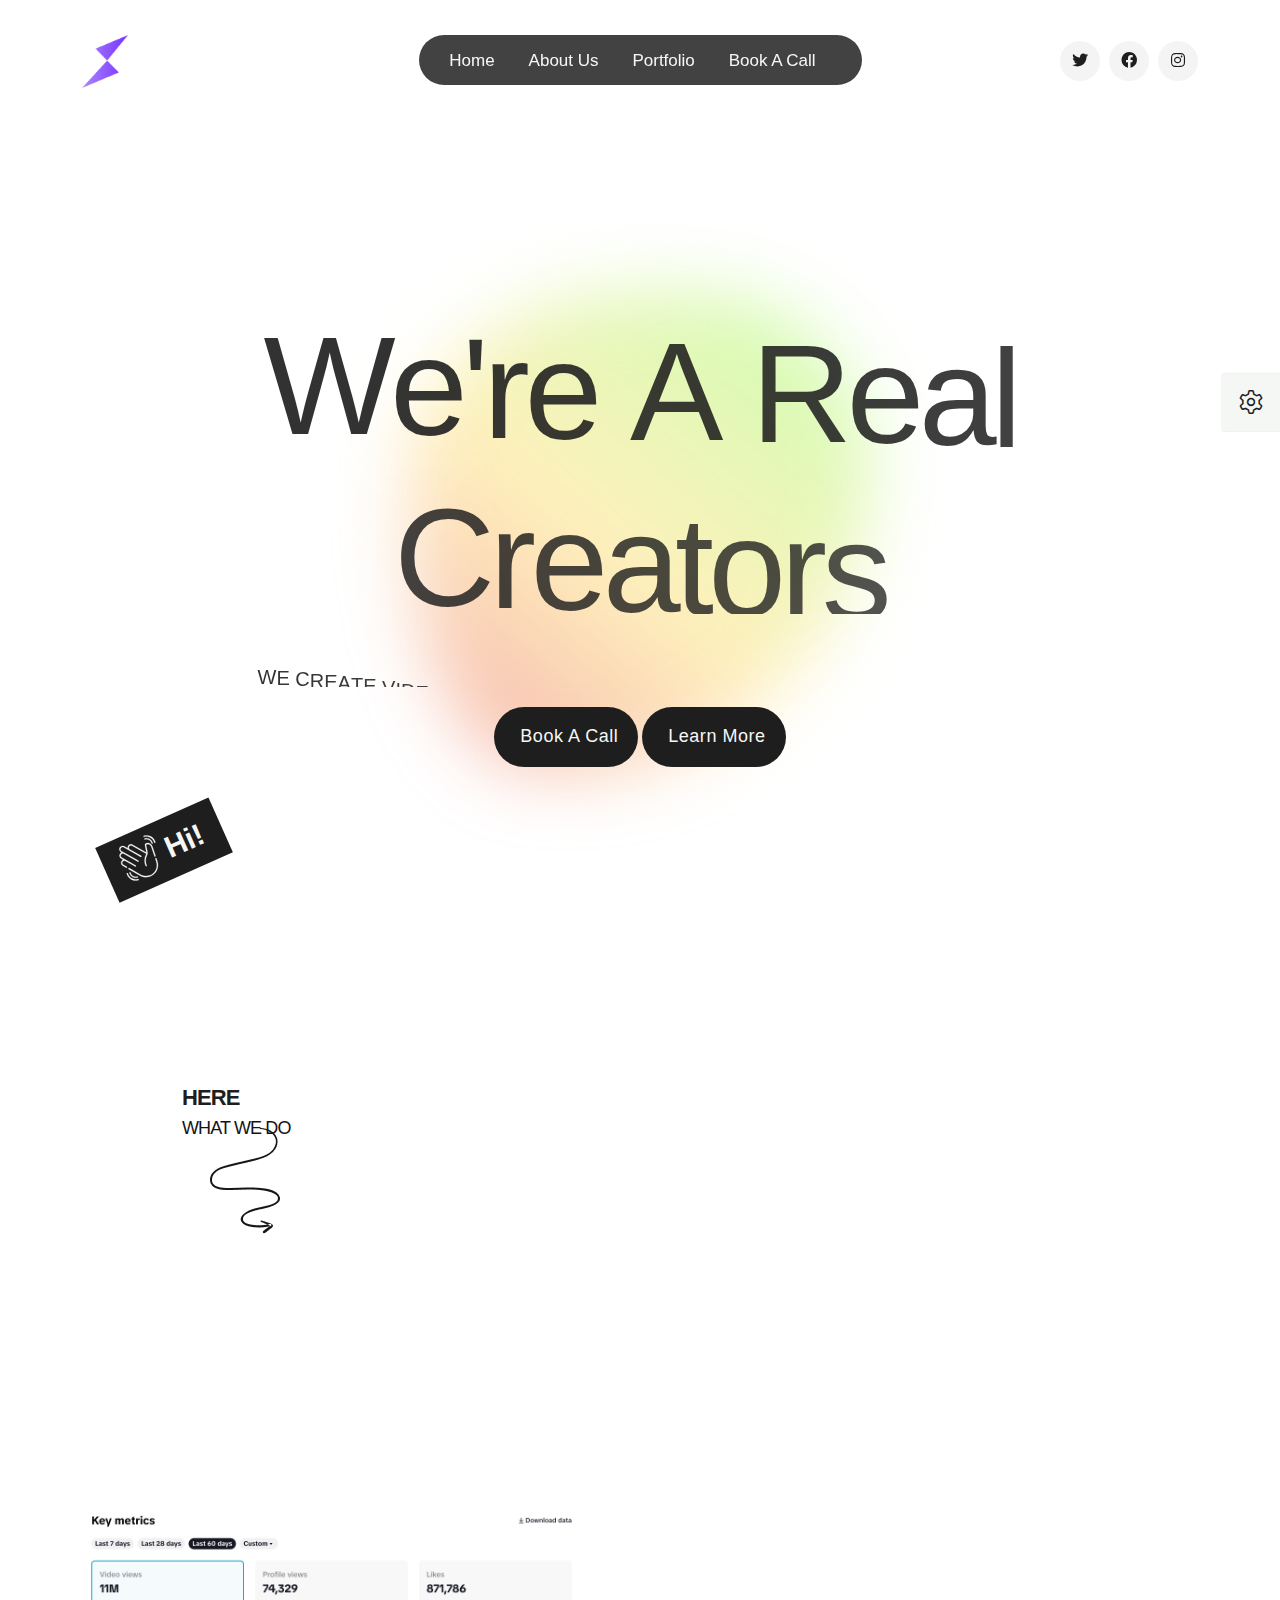
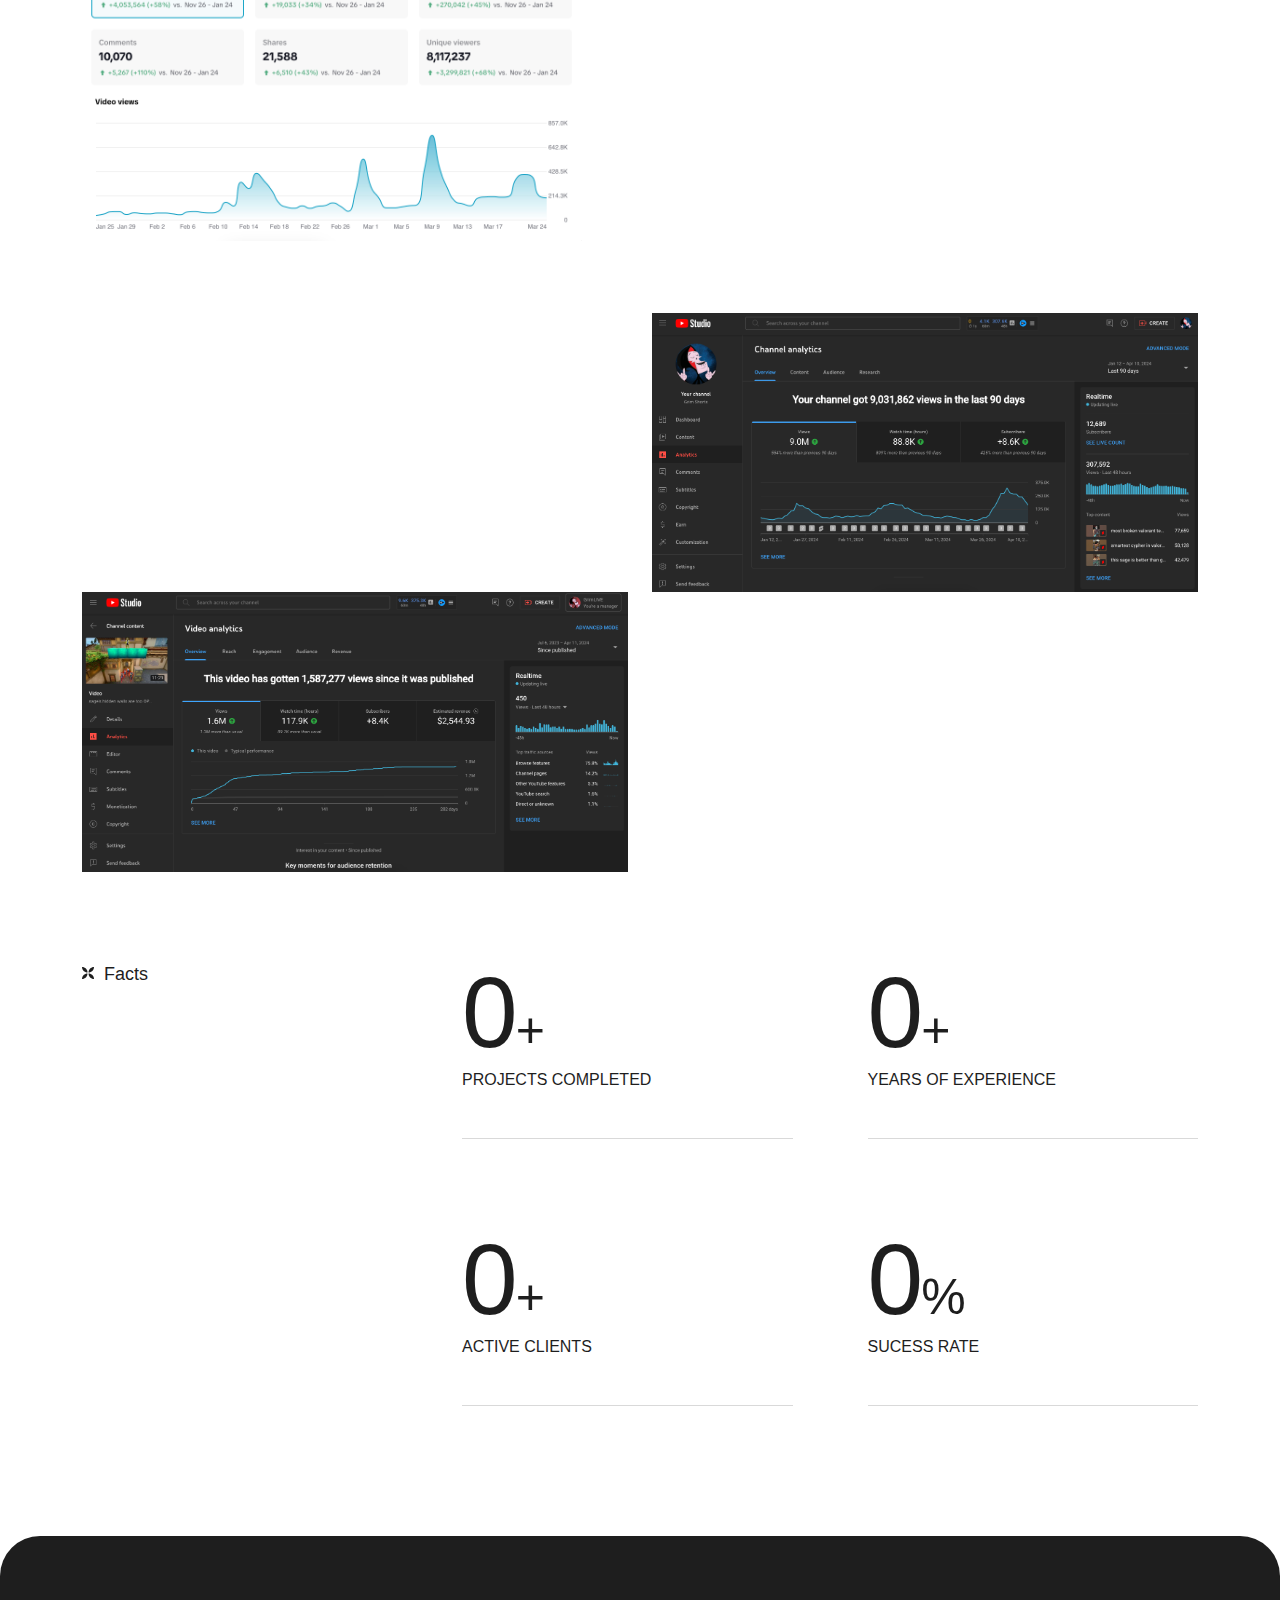
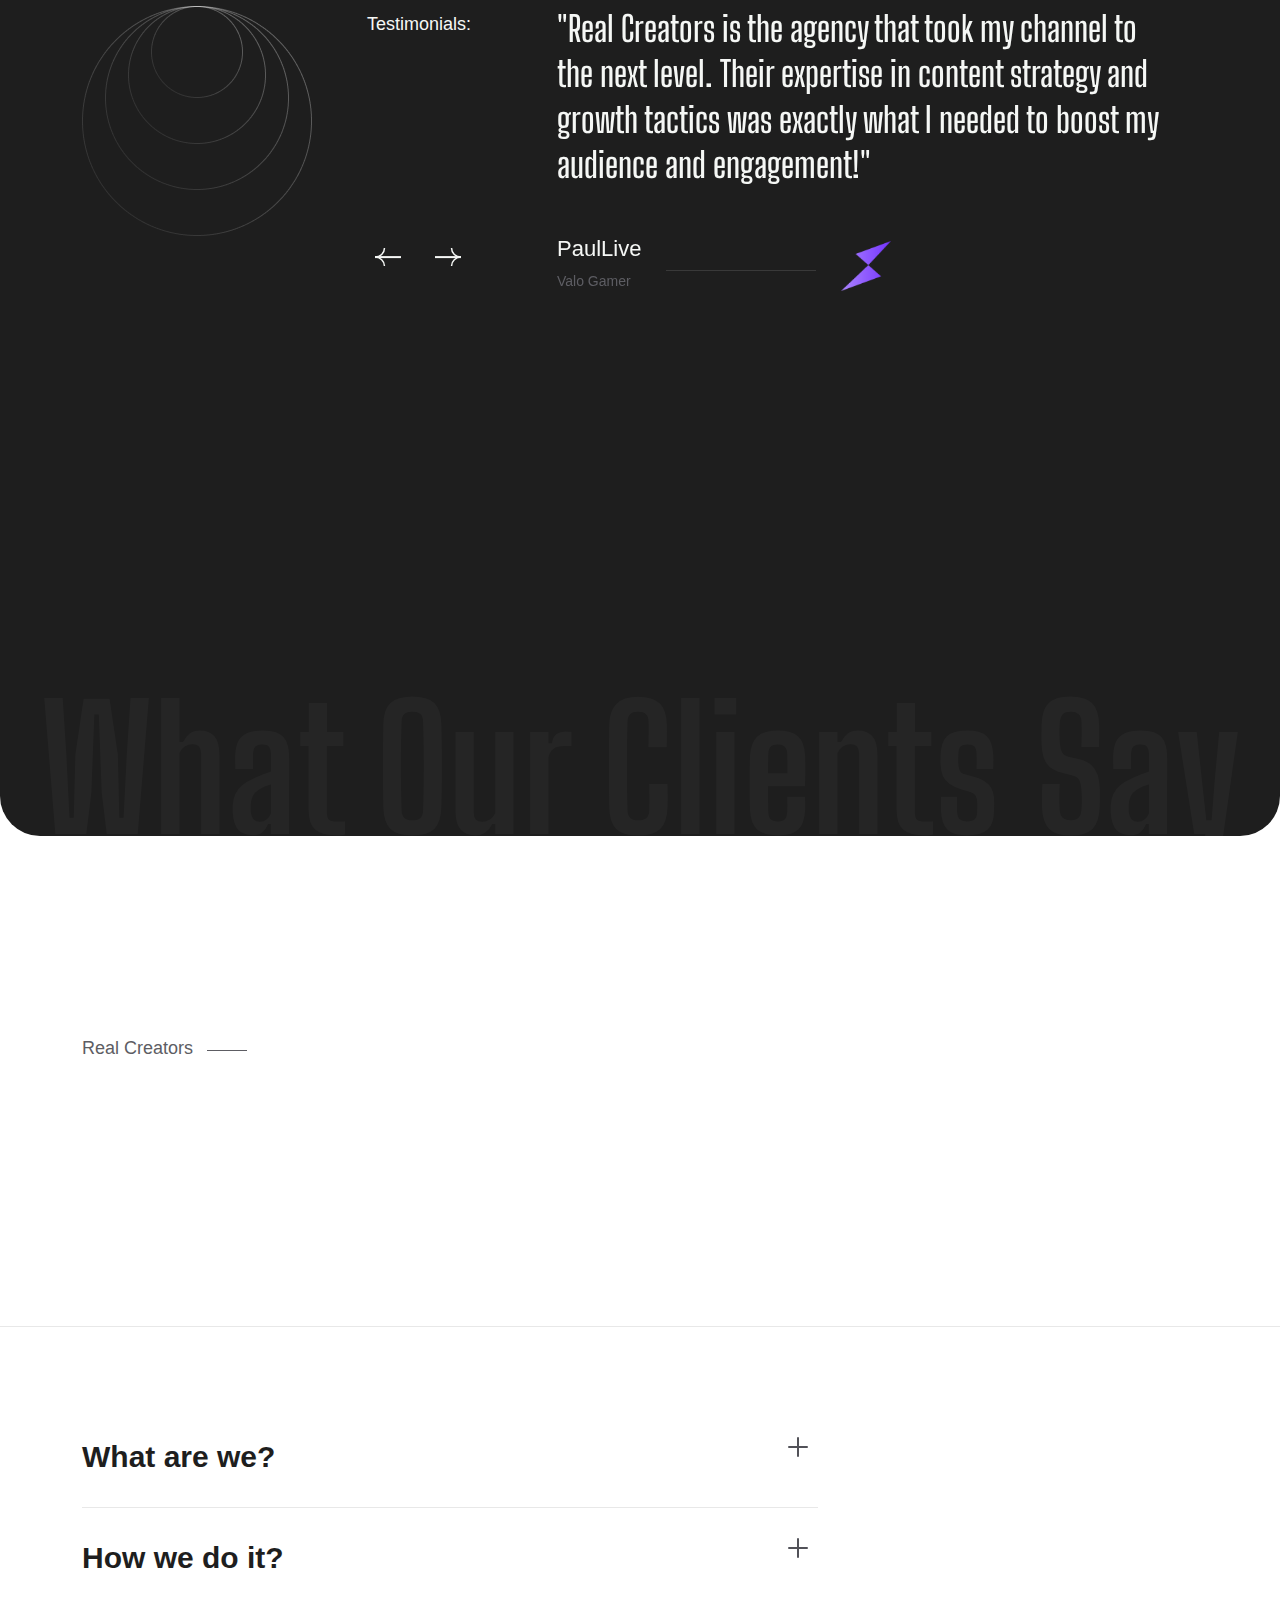
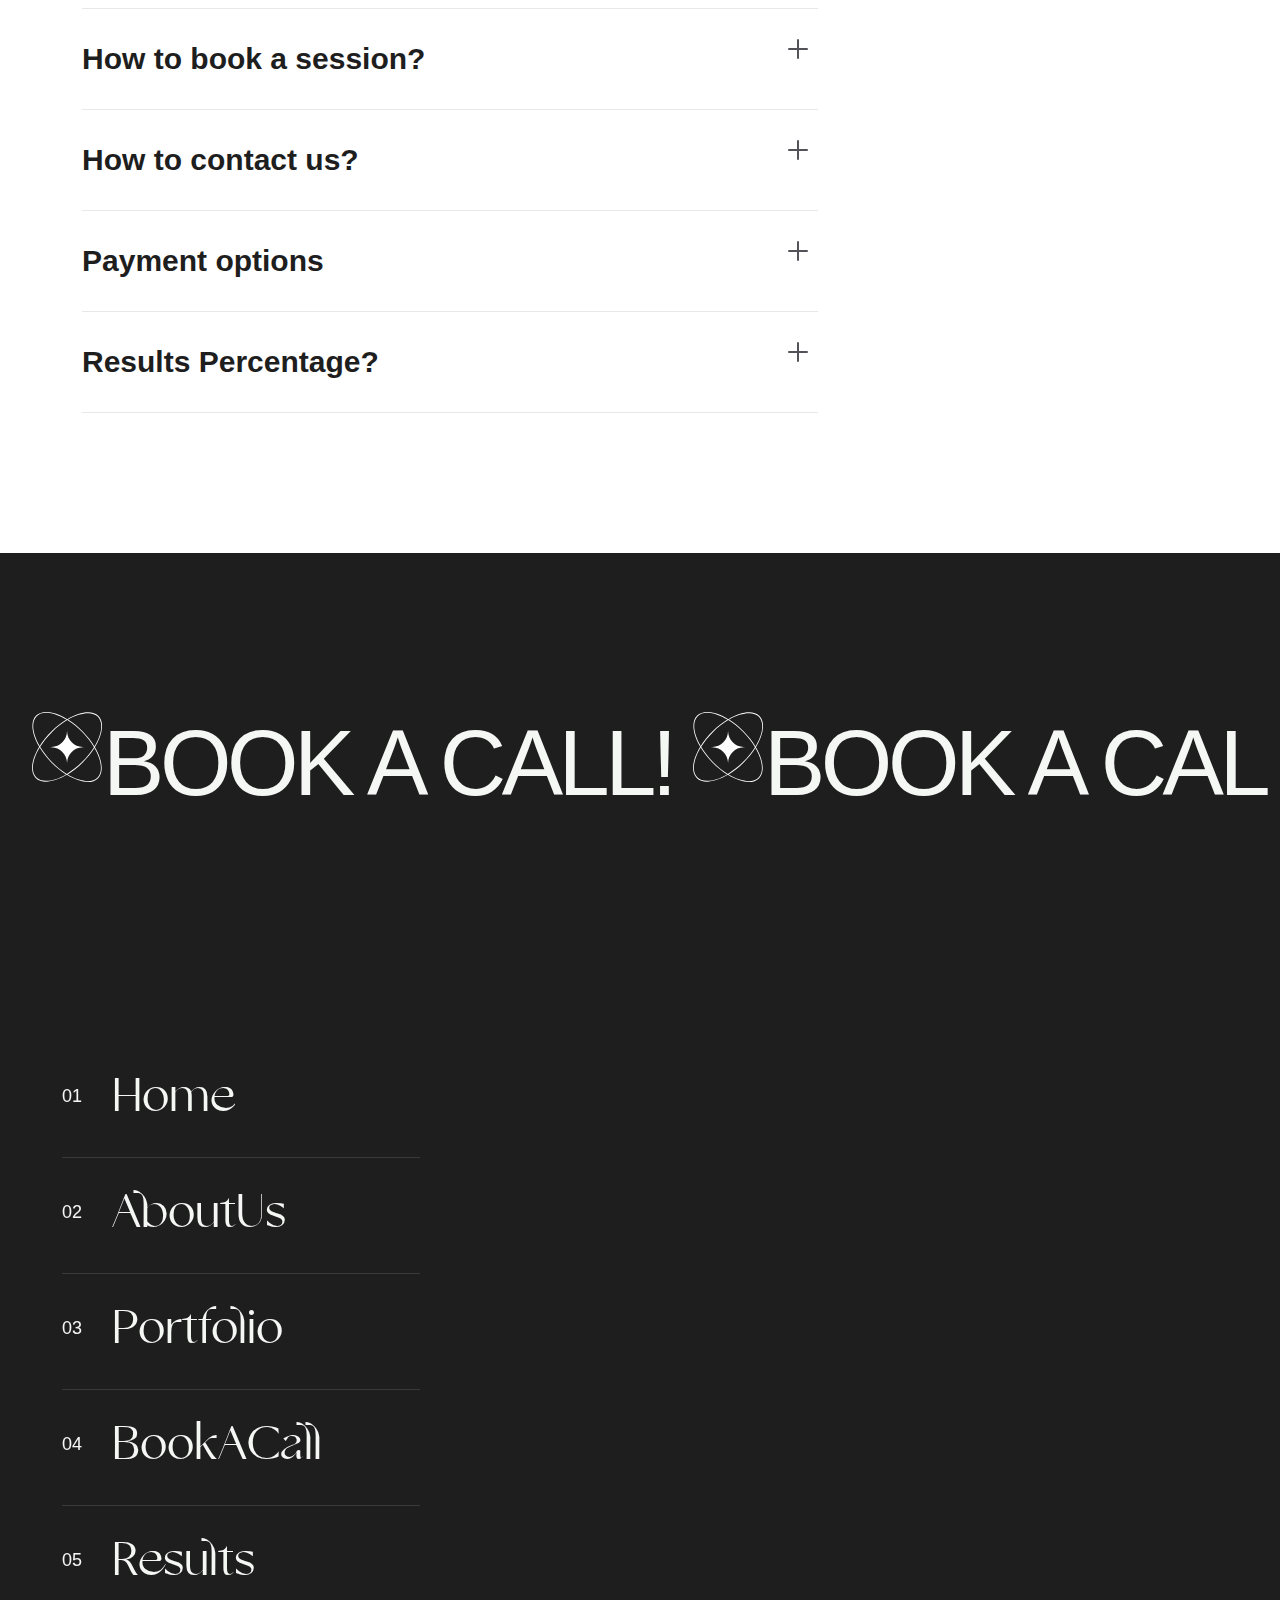
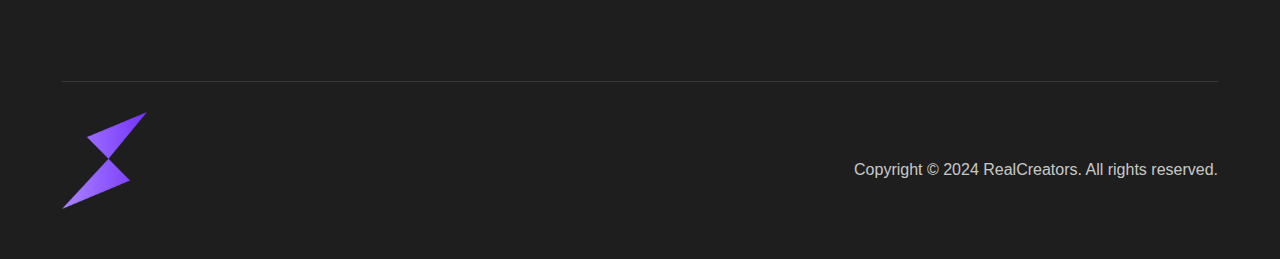
<file: index.html>
<!doctype html>
<html class="no-js" lang="zxx">


<head>
   <meta charset="utf-8">
   <meta http-equiv="x-ua-compatible" content="ie=edge">
   <title>Real-Creators</title>
   <meta name="description" content="">
   <meta name="viewport" content="width=device-width, initial-scale=1">

   <!-- Place favicon.ico in the root directory -->
   <link rel="shortcut icon" type="image/x-icon" href="assets/img/logo.png">

   <!-- CSS here -->
   <link rel="stylesheet" href="assets/css/bootstrap.css">
   <link rel="stylesheet" href="assets/css/animate.css">
   <link rel="stylesheet" href="assets/css/swiper-bundle.css">
   <link rel="stylesheet" href="assets/css/slick.css">
   <link rel="stylesheet" href="assets/css/magnific-popup.css">
   <link rel="stylesheet" href="assets/css/font-awesome-pro.css">
   <link rel="stylesheet" href="assets/css/spacing.css">
   <link rel="stylesheet" href="assets/css/custom-animation.css">
   <link rel="stylesheet" href="assets/css/main.css">
</head>

<body id="body" class="tp-smooth-scrolls">

   <!-- back to top start -->
   <div class="back-to-top-wrapper">
      <button id="back_to_top" type="button" class="back-to-top-btn">
         <svg width="12" height="7" viewBox="0 0 12 7" fill="none" xmlns="http://www.w3.org/2000/svg">
            <path d="M11 6L6 1L1 6" stroke="currentColor" stroke-width="1.5" stroke-linecap="round"
               stroke-linejoin="round" />
         </svg>
      </button>
   </div>
   <!-- back to top end -->
   <header>

      <!-- header top area start -->
      <div id="header-sticky" class="tp-header-3-area mt-35 z-index-5">
            <span class="menu-bg"></span>
            <div class="container container-1740">
               <div class="row align-items-center">
                  <div class="col-xl-3 col-lg-6 col-md-6 col-6">
                     <div class="tp-header-logo tp-header-3-logo">
                        <a class="logo-1" href="index.html"><img src="assets/img/logo/logo.png" alt=""></a>
                        <a class="logo-2" href="index.html"><img src="assets/img/logo/logo.png" alt=""></a>
                     </div>
                  </div>
                  <div class="col-xl-6 col-lg-6 d-none d-xl-block">
                     <div class="tp-header-3-menu-wrap text-center">
                        <div class="tp-header-3-menu-box d-inline-flex align-items-center justify-content-between">
                           <div class="tp-header-3-menu header-main-menu">
                              <nav class="tp-main-menu-content">
                                 <ul>
                                    <li class="has-dropdown">
                                       <a href="index.html">Home</a> 
                                    </li>
                                    <li class="has-dropdown">
                                       <a href="about-us.html">About Us</a> 
                                    </li>
                                    <li class="has-dropdown">
                                       <a href="blog-classic.html">Portfolio</a> 
                                    </li>
                                    <li class="has-dropdown">
                                       <a href="checkout.html">Book A Call</a> 
                                    </li>
                                 </ul>
                              </nav>
                           </div>
                        </div>
                     </div>
                  </div>
                  <div class="col-xl-3 col-lg-6 col-md-6 col-6">
                     <div class="tp-header-3-right d-flex align-items-center justify-content-end">
                        <div class="tp-header-3-social d-none d-sm-block">
                           <a href="#"><i class="fa-brands fa-twitter"></i></a>
                           <a href="#"><i class="fa-brands fa-facebook"></i></a>
                           <a href="#"><i class="fa-brands fa-instagram"></i></a>
                        </div>
                        <button class="tp-header-3-bar tp-offcanvas-open-btn d-xl-none"><i class="fa-solid fa-bars"></i></button>
                     </div>
                  </div>
               </div>
            </div>
      </div>
      <!-- header top area end -->

   </header>

   <main>

      <!-- hero area start -->
      <div class="tp-hero-3-area tp-hero-3-ptb fix">
         <div class="container">
            <div class="row">
               <div class="col-xl-12">
                  <div class="tp-hero-3-content-box text-center p-relative">
                     <div class="tp-hero-3-circle-shape">
                        <span></span>
                     </div>
                     <h4 class="tp-hero-3-title tp_reveal_anim">
                        <span class="tp-reveal-line">We're A Real</span>
                        <span class="tp-reveal-line">Creators</span>
                     </h4>
                     <span class="tp-hero-3-category tp_reveal_anim">We Create Videos That Engage Audiences And Measurable Results.</span>
                     <a class="tp-btn-black-2" href="contact.html">
                        Book A Call
                     </a>
                     <a class="tp-btn-black-2" href="contact.html">
                        Learn More
                     </a>
                  </div>
               </div>
            </div>
         </div>
      </div>
      <!-- hero area end -->

      <!-- about area start -->
      <div class="ab-about-area ab-about-mt pb-90 z-index-5">
         <div class="container container-1480">
            <div id="about-info" class="row">
               <div class="col-xxl-9 mx-auto">
                  <div class="ab-about-content p-relative">
                     <span>
                        <svg width="41" height="46" viewBox="0 0 41 46" fill="none" xmlns="http://www.w3.org/2000/svg">
                           <path d="M20.2573 44.0238C18.1761 44.6511 15.9722 44.4264 14.0462 43.3853C12.1202 42.3442 10.7078 40.6126 10.071 38.51C9.97643 38.2014 9.64869 38.0224 9.34016 38.117C9.03163 38.2116 8.85256 38.5393 8.94717 38.8479C9.67222 41.2447 11.2902 43.2269 13.486 44.413C15.6922 45.6031 18.2126 45.8664 20.5992 45.1374C20.9005 45.0459 21.0868 44.715 20.9922 44.4065C20.8904 44.1011 20.5658 43.9292 20.2573 44.0238ZM37.6132 22.6896C37.311 22.7985 37.1526 23.1342 37.2615 23.4363L38.2557 26.2265C39.2905 29.1269 39.0625 32.3414 37.6261 35.0506C36.2696 37.6131 33.9997 39.4875 31.234 40.3255C28.4684 41.1634 25.5401 40.8678 22.9896 39.4804L11.3416 33.1806C11.0583 33.0245 10.7037 33.1311 10.5476 33.4144C10.3915 33.6977 10.4981 34.0522 10.7814 34.2083L22.4294 40.5081C25.2569 42.0373 28.5088 42.3684 31.5687 41.4422C34.6072 40.5255 37.1523 38.4431 38.6545 35.5934C40.2439 32.5937 40.4907 29.0372 39.3542 25.8315L38.3599 23.0413C38.2511 22.7392 37.9154 22.5807 37.6132 22.6896ZM19.4432 41.3502C16.603 42.2127 13.5811 40.5734 12.713 37.7015C12.6184 37.3929 12.2906 37.2139 11.9821 37.3085C11.6736 37.4031 11.4945 37.7308 11.5891 38.0394C12.6464 41.5283 16.3207 43.5187 19.7851 42.4637C20.0865 42.3723 20.2727 42.0414 20.1781 41.7328C20.0866 41.4315 19.7518 41.2556 19.4432 41.3502ZM25.3749 0.522791C25.0664 0.617395 24.8873 0.945141 24.9819 1.25367C25.0765 1.5622 25.4043 1.74127 25.7128 1.64666C30.0171 0.346022 34.5897 2.8173 35.9062 7.15732C36.0008 7.46585 36.3285 7.64492 36.6371 7.55031C36.9385 7.45889 37.1247 7.12796 37.0301 6.81944C35.5212 1.85522 30.2963 -0.967056 25.3749 0.522791ZM27.7399 8.08209C26.9214 8.39518 26.4635 9.24906 26.652 10.1144L28.1973 17.2348L14.2749 9.70684C12.6671 8.82337 10.6168 9.46252 9.76828 11.0719C9.38242 11.7996 9.29014 12.6104 9.46278 13.3631L5.93535 11.4528C4.31647 10.5828 2.27337 11.2188 1.41768 12.8313C0.55802 14.4541 1.17336 16.4893 2.79542 17.3664L3.45091 17.7246C2.70699 18.013 2.09889 18.5489 1.72413 19.2631C0.864475 20.8859 1.47664 22.914 3.09869 23.7911L5.19531 24.9273C4.45139 25.2157 3.84329 25.7516 3.46853 26.4658C2.61205 28.0958 3.22739 30.131 4.84627 31.0009L8.3737 32.9113C8.657 33.0673 9.01153 32.9608 9.16763 32.6775C9.32372 32.3942 9.21719 32.0397 8.93388 31.8836L5.40646 29.9733C4.34783 29.4012 3.94556 28.0751 4.51048 27.0196C5.05717 25.9809 6.38725 25.5683 7.42842 26.1396L17.3044 31.4751C17.5877 31.6312 17.9494 31.5215 18.0983 31.2414C18.2544 30.9581 18.1479 30.6035 17.8646 30.4474L3.65888 22.7634C2.60025 22.1913 2.19798 20.8652 2.76291 19.8098C3.3096 18.771 4.63967 18.3584 5.68084 18.9297L19.8866 26.6137C20.1699 26.7698 20.5244 26.6633 20.6805 26.38C20.8366 26.0967 20.73 25.7421 20.4467 25.586L17.555 24.0085L6.23467 17.8877L3.35242 16.3316C2.2938 15.7595 1.89153 14.4334 2.45645 13.378C3.00314 12.3392 4.33322 11.9266 5.37439 12.4979L19.5801 20.1819L22.4655 21.7452C22.7488 21.9013 23.1105 21.7916 23.2595 21.5115C23.4155 21.2281 23.309 20.8736 23.0257 20.7175L11.6991 14.5825C10.6404 14.0104 10.2382 12.6843 10.8031 11.6289C11.3498 10.5901 12.6799 10.1775 13.721 10.7488L28.1934 18.5707C28.1427 18.7643 28.0715 18.9499 27.9764 19.1206C27.0668 20.8426 26.5493 22.7921 26.4863 24.7444C26.4233 26.6967 26.8173 28.6765 27.6149 30.468L27.723 30.7107C27.8533 31.0033 28.204 31.138 28.4966 31.0077C28.7893 30.8774 28.9239 30.5267 28.7936 30.234L28.6856 29.9913C27.9539 28.3672 27.6044 26.5642 27.6596 24.7864C27.7148 23.0087 28.1856 21.2425 29.0183 19.6744C29.4383 18.8888 29.5598 17.9708 29.3752 17.0952L27.8101 9.8725C27.7464 9.57585 27.9025 9.29254 28.1801 9.18606C29.1088 8.83244 30.1219 8.86033 31.0265 9.2786C31.9486 9.69764 32.6416 10.4667 32.9833 11.4263L36.3555 20.8635C36.4643 21.1657 36.8 21.3241 37.1022 21.2152C37.4043 21.1063 37.5628 20.7707 37.4539 20.4685L34.0818 11.0314C33.6312 9.76953 32.7174 8.77375 31.5113 8.21607C30.3019 7.65124 28.9676 7.61245 27.7399 8.08209ZM26.1787 3.19248C25.8701 3.28708 25.6911 3.61483 25.7857 3.92336C25.8803 4.23188 26.208 4.41095 26.5165 4.31635C29.3639 3.45059 32.3858 5.08993 33.254 7.96187C33.3486 8.27039 33.6763 8.44946 33.9848 8.35486C34.2862 8.26343 34.4724 7.93251 34.3778 7.62398C33.3173 4.12786 29.6391 2.14783 26.1787 3.19248Z" fill="currentcolor" stroke="currentcolor" stroke-width="0.2"/>
                        </svg>
                        Hi!
                     </span>
                     <p class="tp-dropcap tp_fade_bottom">
                        Our agency will help you Achieve the following in 90 days or less.
                     </p>
                  </div>
               </div>
            </div>
            <div class="row">
               <div class="col-xl-9">
                  <div class="row">
                     <div class="col-xl-5 col-lg-5 col-md-4 mb-40 mx-auto">
                        <div class="ab-about-category-title-box p-relative">
                           <h4 class="ab-about-category-title">Here <br><span>WHAT WE DO</span></h4>
                           <img class="ab-about-shape-1 d-none d-md-block" src="assets/img/inner-about/about/shape-1.png" alt="">
                        </div>
                     </div>
                     <div class="col-xl-7 col-lg-7 col-md-8">
                        <div class="row">
                           <div class="col-xl-12 col-lg-12 col-md-12 mb-40">
                              <div class="ab-about-category-list category-space-1 tp_fade_bottom">
                                 <ul>
                                    <li>Create a game plan to produce content viewers want.</li>
                                    <li>Produce videos without needing to manage the channel.</li>
                                    <li>Increase your monthly YouTube views by 2-5x your averge</li>
                                    <li>Run your business by the numbers, so it's predictable and profitable</li>
                                 </ul>
                              </div>
                           </div>
                        </div>
                     </div>
                  </div>
               </div>
            </div>
            <div class="ab-about-thumb-wrap mb-180"></div>
               <div class="row align-items-end">
                  <div class="col-xl-6 col-lg-6 col-md-6">
                     <div class="ab-about-left-thumb">
                        <img data-speed=".7" src="assets/img/inner-about/about/1.png" alt="">
                     </div>
                  </div>
                  <div class="col-xl-6 col-lg-6 col-md-6">
                     <div class="ab-about-right-thumb p-relative">
                        <img data-speed="1.1" class="inner-img z-index-5" src="assets/img/inner-about/about/3.png" alt="">
                     </div>
                  </div>
                  <div class="col-xl-6 col-lg-6 col-md-6">
                     <div class="ab-about-right-thumb p-relative">
                        <img data-speed="0.9" src="assets/img/inner-about/about/2.png" alt="">
                     </div>
                  </div>
               </div>
            </div>
         </div>
      </div>

       <!-- funfact area start -->
       <div class="ab-funfact-area pb-40">
         <div class="container container-1480">
            <div class="row">
               <div class="col-xl-4">
                  <div class="ab-funfact-title-box">
                     <span class="ab-inner-subtitle mb-25">
                        <svg width="12" height="12" viewBox="0 0 12 12" fill="none"
                           xmlns="http://www.w3.org/2000/svg">
                           <path fill-rule="evenodd" clip-rule="evenodd"
                              d="M12 0C12 3.0432 9.53292 5.5102 6.48975 5.5102C6.48975 2.46701 8.95677 0 12 0Z"
                              fill="currentcolor" />
                           <path fill-rule="evenodd" clip-rule="evenodd"
                              d="M0.0231934 0.0231209C3.06639 0.0231209 5.5334 2.49015 5.5334 5.53333C2.4902 5.53333 0.0231934 3.0663 0.0231934 0.0231209Z"
                              fill="currentcolor" />
                           <path fill-rule="evenodd" clip-rule="evenodd"
                              d="M6.48975 6.4898C9.53294 6.4898 12 8.95682 12 12C8.95675 12 6.48975 9.53297 6.48975 6.4898Z"
                              fill="currentcolor" />
                           <path fill-rule="evenodd" clip-rule="evenodd"
                              d="M5.5102 6.48981C5.5102 9.533 3.04318 12 0 12C0 8.95681 2.46703 6.48981 5.5102 6.48981Z"
                              fill="currentcolor" />
                        </svg>
                        Facts
                     </span>
                     <h4 class="ab-inner-funfact-title tp_title_anim">Real <br> Creators</h4>
                  </div>
               </div>
               <div class="col-xl-8">
                  <div class="ab-funfact-wrap">
                     <div class="row gx-75">
                        <div class="col-xl-6 col-lg-6 col-md-6">
                           <div class="ab-funfact-item mb-90">
                              <span><i data-purecounter-duration="1" data-purecounter-end="200" class="purecounter">0</i>+</span>
                              <p>PROJECTS  COMPLETED</p>
                           </div>
                        </div>
                        <div class="col-xl-6 col-lg-6 col-md-6">
                           <div class="ab-funfact-item mb-90">
                              <span><i data-purecounter-duration="1" data-purecounter-end="17" class="purecounter">0</i>+</span>
                              <p>YEARS OF EXPERIENCE</p>
                           </div>
                        </div>
                        <div class="col-xl-6 col-lg-6 col-md-6">
                           <div class="ab-funfact-item mb-90">
                              <span><i data-purecounter-duration="1" data-purecounter-end="09" class="purecounter">0</i>+</span>
                              <p>ACTIVE CLIENTS</p>
                           </div>
                        </div>
                        <div class="col-xl-6 col-lg-6 col-md-6">
                           <div class="ab-funfact-item mb-90">
                              <span><i data-purecounter-duration="1" data-purecounter-end="194" class="purecounter">194</i>%</span>
                              <p>SUCESS RATE</p>
                           </div>
                        </div>
                     </div>
                  </div>
               </div>
            </div>
         </div>
      </div>
      <!-- funfact area end -->
      <!-- about area end -->


       <!-- testimonial area start -->
       <div class="tp-studio-testimonial-area tm-testimonial-height tp-studio-testimonial-xs-space tp-studio-plr black-bg p-relative fix">
         <div class="tp-studio-testimonial-title-box d-none d-md-block">
            <h4 class="tp-studio-testimonial-title">What Our Clients Say</h4>
         </div>
         <div class="container container-1330">
            <div class="tp-studio-testimonial-wrap pt-120">
               <div class="row align-items-start">
                  <div class="col-xl-3 col-lg-3 d-none d-lg-block">
                     <div class="tp-studio-testimonial-shape">
                        <img src="assets/img/landing/test-1.png" alt="">
                     </div>
                  </div>
                  <div class="col-xl-2 col-lg-2 col-md-3">
                     <div class="tp-studio-testimonial-top-title">
                        <span>Testimonials:</span>
                     </div>
                  </div>
                  <div class="col-xl-7 col-lg-7 col-md-9">
                     <div class="tp-studio-testimonial-wrapper">
                        <div class="tp-studio-testimonial-slider-wrap p-relative">
                           <div class="swiper-container tp-studio-testimonial-active fix">
                              <div class="swiper-wrapper">
                                 <div class="swiper-slide">
                                    <div class="tp-studio-testimonial-item">
                                       <div class="tp-studio-testimonial-text">
                                          <p>
                                             "Real Creators is the agency that took my channel to the next level. Their expertise in content strategy and growth tactics was exactly what I needed to boost my audience and engagement!"
                                          </p>
                                       </div>
                                       <div class="tp-studio-testimonial-user-info-box d-flex align-items-center">
                                          <div class="tp-studio-testimonial-user-info">
                                             <h4 class="tp-studio-testimonial-user-name">PaulLive</h4>
                                             <span>Valo Gamer</span>
                                          </div>
                                          <div class="tp-studio-testimonial-line d-none d-md-block">
                                             <span></span>
                                          </div>
                                          <div class="tp-studio-testimonial-logo">
                                             <img src="assets/img/logo.png" alt="">
                                          </div>
                                       </div>
                                    </div>
                                 </div>
                                 <div class="swiper-slide">
                                    <div class="tp-studio-testimonial-item">
                                       <div class="tp-studio-testimonial-text">
                                          <p>
                                             "Thanks to Real Creators, my channel has seen tremendous growth. Their innovative approach and dedication to my success have made all the difference in reaching new heights!"
                                          </p>
                                       </div>
                                       <div class="tp-studio-testimonial-user-info-box d-flex align-items-center">
                                          <div class="tp-studio-testimonial-user-info">
                                             <h4 class="tp-studio-testimonial-user-name">Hems Is Live</h4>
                                             <span>Esports Gamer</span>
                                          </div>
                                          <div class="tp-studio-testimonial-line d-none d-md-block">
                                             <span></span>
                                          </div>
                                          <div class="tp-studio-testimonial-logo">
                                             <img src="assets/img/logo.png" alt="">
                                          </div>
                                       </div>
                                    </div>
                                 </div>
                                 <div class="swiper-slide">
                                    <div class="tp-studio-testimonial-item">
                                       <div class="tp-studio-testimonial-text">
                                          <p>
                                             "Thanks to Real Creators, my channel has seen tremendous growth. Their innovative approach and dedication to my success have made all the difference in reaching new heights!"
                                          </p>
                                       </div>
                                       <div class="tp-studio-testimonial-user-info-box d-flex align-items-center">
                                          <div class="tp-studio-testimonial-user-info">
                                             <h4 class="tp-studio-testimonial-user-name">Hems Is Live</h4>
                                             <span>Esports Gamer</span>
                                          </div>
                                          <div class="tp-studio-testimonial-line d-none d-md-block">
                                             <span></span>
                                          </div>
                                          <div class="tp-studio-testimonial-logo">
                                             <img src="assets/img/logo.png" alt="">
                                          </div>
                                       </div>
                                    </div>
                                 </div>
                              </div>
                           </div>
                           <div class="tp-studio-testimonial-arrow">
                              <button class="tp-studio-prev">
                                 <span>
                                    <svg width="11" height="18" viewBox="0 0 11 18" fill="none"
                                       xmlns="http://www.w3.org/2000/svg">
                                       <path d="M9.47266 0C9.47266 4.97463 5.23507 9 -0.0018237 9" stroke="#F5F7F5"
                                          stroke-width="1.5" stroke-miterlimit="10" />
                                       <path d="M-0.0018237 9C5.23507 9 9.47266 13.0254 9.47266 18" stroke="#F5F7F5"
                                          stroke-width="1.5" stroke-miterlimit="10" />
                                    </svg>
                                 </span>
                              </button>
                              <button class="tp-studio-next">
                                 <span>
                                    <svg width="11" height="18" viewBox="0 0 11 18" fill="none"
                                       xmlns="http://www.w3.org/2000/svg">
                                       <path d="M1.52734 0C1.52734 4.97463 5.76493 9 11.0018 9" stroke="#F5F7F5"
                                          stroke-width="1.5" stroke-miterlimit="10" />
                                       <path d="M11.0018 9C5.76493 9 1.52734 13.0254 1.52734 18" stroke="#F5F7F5"
                                          stroke-width="1.5" stroke-miterlimit="10" />
                                    </svg>
                                 </span>
                              </button>
                           </div>
                        </div>
                     </div>
                  </div>
               </div>
            </div>
         </div>
      </div>

      <!-- hero area start -->
      <div class="tm-hero-area tm-hero-ptb">
         <div class="container">
            <div class="row">
               <div class="col-xl-12">
                  <div class="tm-hero-content">
                     <span class="tm-hero-subtitle">Real Creators</span>
                     <h4 class="tm-hero-title tp-char-animation">FAQ Page</h4>
                  </div>
                  <div class="tm-hero-text tp_title_anim">
                     <p>
                        Frequently asked question<br>
                        to find answars.
                     </p>
                  </div>
               </div>
            </div>
         </div>
      </div>
      <!-- hero area end -->

      

      <!-- faq area start -->
      <div class="fq-faq-area fq-faq-bdr pt-80 pb-140">
         <div class="container">
            <div class="row">
               <div class="col-xl-8 col-lg-8">
                  <div class="fq-faq-wrapper">
                     <div class="tp-service-2-accordion-box">
                        <div class="accordion" id="accordionExample">
                           <div class="accordion-items">
                              <h2 class="accordion-header">
                                 <button class="accordion-buttons collapsed" type="button" data-bs-toggle="collapse"
                                    data-bs-target="#collapseOne" aria-expanded="true" aria-controls="collapseOne">
                                    What are we?
                                    <span class="accordion-icon"></span>
                                 </button>
                              </h2>
                              <div id="collapseOne" class="accordion-collapse collapse"
                                 data-bs-parent="#accordionExample">
                                 <div class="accordion-body">
                                    <p>
                                       Lorem ipsum dolor sit amet, consectetur adipiscing elit sed do. eiusmod tempor
                                       incididunt ut labore et dolore magna aliqua. Ut enim ad minim veniam, quis nostrud
                                       exercitation ullamco laboris.!
                                    </p>
                                 </div>
                              </div>
                           </div>
                           <div class="accordion-items">
                              <h2 class="accordion-header">
                                 <button class="accordion-buttons collapsed" type="button" data-bs-toggle="collapse"
                                    data-bs-target="#collapseTwo" aria-expanded="false" aria-controls="collapseTwo">
                                    How we do it?
                                    <span class="accordion-icon"></span>
                                 </button>
                              </h2>
                              <div id="collapseTwo" class="accordion-collapse collapse"
                                 data-bs-parent="#accordionExample">
                                 <div class="accordion-body">
                                    <p>
                                       Lorem ipsum dolor sit amet, consectetur adipiscing elit sed do. eiusmod tempor
                                       incididunt ut labore et dolore magna aliqua. Ut enim ad minim veniam, quis nostrud
                                       exercitation ullamco laboris.!
                                    </p>
                                 </div>
                              </div>
                           </div>
                           <div class="accordion-items">
                              <h2 class="accordion-header">
                                 <button class="accordion-buttons collapsed" type="button" data-bs-toggle="collapse"
                                    data-bs-target="#collapseThree" aria-expanded="false" aria-controls="collapseThree">
                                    How to book a session?
                                    <span class="accordion-icon"></span>
                                 </button>
                              </h2>
                              <div id="collapseThree" class="accordion-collapse collapse"
                                 data-bs-parent="#accordionExample">
                                 <div class="accordion-body">
                                    <p>
                                       Lorem ipsum dolor sit amet, consectetur adipiscing elit sed do. eiusmod tempor
                                       incididunt ut labore et dolore magna aliqua. Ut enim ad minim veniam, quis nostrud
                                       exercitation ullamco laboris.!
                                    </p>
                                 </div>
                              </div>
                           </div>
                           <div class="accordion-items">
                              <h2 class="accordion-header">
                                 <button class="accordion-buttons collapsed" type="button" data-bs-toggle="collapse"
                                    data-bs-target="#collapseFour" aria-expanded="false" aria-controls="collapseFour">
                                    How to contact us?
                                    <span class="accordion-icon"></span>
                                 </button>
                              </h2>
                              <div id="collapseFour" class="accordion-collapse collapse"
                                 data-bs-parent="#accordionExample">
                                 <div class="accordion-body">
                                    <p>
                                       Lorem ipsum dolor sit amet, consectetur adipiscing elit sed do. eiusmod tempor
                                       incididunt ut labore et dolore magna aliqua. Ut enim ad minim veniam, quis nostrud
                                       exercitation ullamco laboris.!
                                    </p>
                                 </div>
                              </div>
                           </div>
                           <div class="accordion-items">
                              <h2 class="accordion-header">
                                 <button class="accordion-buttons collapsed" type="button" data-bs-toggle="collapse"
                                    data-bs-target="#collapseFive" aria-expanded="false" aria-controls="collapseFive">
                                    Payment options
                                    <span class="accordion-icon"></span>
                                 </button>
                              </h2>
                              <div id="collapseFive" class="accordion-collapse collapse"
                                 data-bs-parent="#accordionExample">
                                 <div class="accordion-body">
                                    <p>
                                       Lorem ipsum dolor sit amet, consectetur adipiscing elit sed do. eiusmod tempor
                                       incididunt ut labore et dolore magna aliqua. Ut enim ad minim veniam, quis nostrud
                                       exercitation ullamco laboris.!
                                    </p>
                                 </div>
                              </div>
                           </div>
                           <div class="accordion-items">
                              <h2 class="accordion-header">
                                 <button class="accordion-buttons collapsed" type="button" data-bs-toggle="collapse"
                                    data-bs-target="#collapseSix" aria-expanded="false" aria-controls="collapseSix">
                                    Results Percentage?
                                    <span class="accordion-icon"></span>
                                 </button>
                              </h2>
                              <div id="collapseSix" class="accordion-collapse collapse"
                                 data-bs-parent="#accordionExample">
                                 <div class="accordion-body">
                                    <p>
                                       Lorem ipsum dolor sit amet, consectetur adipiscing elit sed do. eiusmod tempor
                                       incididunt ut labore et dolore magna aliqua. Ut enim ad minim veniam, quis nostrud
                                       exercitation ullamco laboris.!
                                    </p>
                                 </div>
                              </div>
                           </div>
                        </div>
                     </div>
                  </div>
               </div>
            </div>
         </div>
      </div>
      <!-- faq area end -->

      
   </main>

   <footer>

      <!-- footer area start -->
      <div class="tp-footer-area black-bg pt-90">
         <div class="container-fluid">
            <div class="row">
               <div class="col-xl-12">
                  <div class="tp-line-text-wrap tp-line-text-wrap-2">
                     <div class="swiper tp-line-text-slide" data-sliderSpeed="5000" data-autoPlay="true">
                        <div class="swiper-wrapper">
                           <div class="swiper-slide">
                              <div class="tp-line-content">
                                 <h4 class="tp-footer-4-big-title">
                                    <span class="d-none d-md-inline-block">
                                       <svg width="70" height="70" viewBox="0 0 70 70" fill="none" xmlns="http://www.w3.org/2000/svg">
                                          <path fill-rule="evenodd" clip-rule="evenodd" d="M4.67315 4.18505C8.66905 0.252431 15.6462 -0.20759 23.987 2.64683C27.3343 3.79237 30.8591 5.46028 34.4296 7.60815C29.4182 10.648 24.3448 14.5829 19.5492 19.3024C14.7545 24.0212 10.7397 29.0303 7.62052 33.9917C5.53009 30.3877 3.91877 26.8369 2.82686 23.4718C0.105926 15.0866 0.677251 8.11767 4.67315 4.18505ZM7.13398 34.7771C-0.414747 21.9515 -2.04519 9.65169 4.10056 3.60325C10.2464 -2.44528 22.519 -0.618566 35.2227 7.13423C48.048 -0.414125 60.3475 -2.04439 66.3958 4.10125C72.4441 10.2469 70.6177 22.5187 62.8657 35.2219C70.4149 48.0478 72.0456 60.3482 65.8997 66.3968C59.7539 72.4453 47.4814 70.6186 34.7779 62.8659C21.9517 70.4155 9.65098 72.0464 3.60227 65.9004C-2.44645 59.7543 -0.619429 47.4812 7.13398 34.7771ZM33.9925 62.3794C30.3878 64.4703 26.8364 66.082 23.4709 67.1741C15.0856 69.895 8.1167 69.3237 4.18408 65.3278C0.251455 61.3319 -0.208569 54.3548 2.64585 46.014C3.79152 42.6663 5.45968 39.141 7.6079 35.5702C10.6477 40.5813 14.5824 45.6545 19.3018 50.4498C24.021 55.245 29.0306 59.2601 33.9925 62.3794ZM34.7855 61.9122C29.7675 58.8002 24.6787 54.7495 19.8836 49.8772C15.0883 45.0048 11.1192 39.8519 8.08772 34.7847C11.1996 29.7672 15.25 24.6789 20.1218 19.8842C24.9945 15.0887 30.1476 11.1195 35.215 8.08796C40.233 11.1999 45.3216 15.2506 50.1167 20.1228C54.9117 24.9949 58.8805 30.1475 61.912 35.2143C58.7999 40.2327 54.7489 45.3218 49.8762 50.1174C45.0043 54.9121 39.8521 58.8808 34.7855 61.9122ZM35.5709 62.392C39.1413 64.5398 42.666 66.2077 46.0133 67.3532C54.3541 70.2076 61.3312 69.7476 65.3271 65.815C69.323 61.8823 69.8943 54.9134 67.1734 46.5282C66.0814 43.1628 64.4699 39.6117 62.3792 36.0073C59.2597 40.9695 55.2444 45.9796 50.4488 50.6992C45.6541 55.418 40.5815 59.3524 35.5709 62.392ZM62.3917 34.4288C64.5392 30.8589 66.2068 27.3345 67.3522 23.9876C70.2066 15.6469 69.7466 8.66973 65.814 4.67383C61.8814 0.677935 54.9125 0.10661 46.5272 2.82754C43.1624 3.91937 39.6119 5.53055 36.0081 7.62077C40.9698 10.7401 45.9794 14.7551 50.6985 19.5502C55.4175 24.3452 59.352 29.418 62.3917 34.4288ZM34.9993 17.869L35.0463 19.5713C35.2795 28.018 42.072 34.8106 50.5188 35.0438L52.2211 35.0908L50.5188 35.1378C42.072 35.371 35.2795 42.1635 35.0463 50.6103L34.9993 52.3126L34.9523 50.6103C34.7191 42.1635 27.9265 35.371 19.4798 35.1378L17.7775 35.0908L19.4798 35.0438C27.9265 34.8106 34.7191 28.018 34.9523 19.5713L34.9993 17.869Z" fill="white"/>
                                       </svg>
                                    </span>
                                    Book A Call!
                                 </h4>
                              </div>
                           </div>
                           <div class="swiper-slide">
                              <div class="tp-line-content">
                                 <h4 class="tp-footer-4-big-title">
                                    <span class="d-none d-md-inline-block">
                                       <svg width="70" height="70" viewBox="0 0 70 70" fill="none" xmlns="http://www.w3.org/2000/svg">
                                          <path fill-rule="evenodd" clip-rule="evenodd" d="M4.67315 4.18505C8.66905 0.252431 15.6462 -0.20759 23.987 2.64683C27.3343 3.79237 30.8591 5.46028 34.4296 7.60815C29.4182 10.648 24.3448 14.5829 19.5492 19.3024C14.7545 24.0212 10.7397 29.0303 7.62052 33.9917C5.53009 30.3877 3.91877 26.8369 2.82686 23.4718C0.105926 15.0866 0.677251 8.11767 4.67315 4.18505ZM7.13398 34.7771C-0.414747 21.9515 -2.04519 9.65169 4.10056 3.60325C10.2464 -2.44528 22.519 -0.618566 35.2227 7.13423C48.048 -0.414125 60.3475 -2.04439 66.3958 4.10125C72.4441 10.2469 70.6177 22.5187 62.8657 35.2219C70.4149 48.0478 72.0456 60.3482 65.8997 66.3968C59.7539 72.4453 47.4814 70.6186 34.7779 62.8659C21.9517 70.4155 9.65098 72.0464 3.60227 65.9004C-2.44645 59.7543 -0.619429 47.4812 7.13398 34.7771ZM33.9925 62.3794C30.3878 64.4703 26.8364 66.082 23.4709 67.1741C15.0856 69.895 8.1167 69.3237 4.18408 65.3278C0.251455 61.3319 -0.208569 54.3548 2.64585 46.014C3.79152 42.6663 5.45968 39.141 7.6079 35.5702C10.6477 40.5813 14.5824 45.6545 19.3018 50.4498C24.021 55.245 29.0306 59.2601 33.9925 62.3794ZM34.7855 61.9122C29.7675 58.8002 24.6787 54.7495 19.8836 49.8772C15.0883 45.0048 11.1192 39.8519 8.08772 34.7847C11.1996 29.7672 15.25 24.6789 20.1218 19.8842C24.9945 15.0887 30.1476 11.1195 35.215 8.08796C40.233 11.1999 45.3216 15.2506 50.1167 20.1228C54.9117 24.9949 58.8805 30.1475 61.912 35.2143C58.7999 40.2327 54.7489 45.3218 49.8762 50.1174C45.0043 54.9121 39.8521 58.8808 34.7855 61.9122ZM35.5709 62.392C39.1413 64.5398 42.666 66.2077 46.0133 67.3532C54.3541 70.2076 61.3312 69.7476 65.3271 65.815C69.323 61.8823 69.8943 54.9134 67.1734 46.5282C66.0814 43.1628 64.4699 39.6117 62.3792 36.0073C59.2597 40.9695 55.2444 45.9796 50.4488 50.6992C45.6541 55.418 40.5815 59.3524 35.5709 62.392ZM62.3917 34.4288C64.5392 30.8589 66.2068 27.3345 67.3522 23.9876C70.2066 15.6469 69.7466 8.66973 65.814 4.67383C61.8814 0.677935 54.9125 0.10661 46.5272 2.82754C43.1624 3.91937 39.6119 5.53055 36.0081 7.62077C40.9698 10.7401 45.9794 14.7551 50.6985 19.5502C55.4175 24.3452 59.352 29.418 62.3917 34.4288ZM34.9993 17.869L35.0463 19.5713C35.2795 28.018 42.072 34.8106 50.5188 35.0438L52.2211 35.0908L50.5188 35.1378C42.072 35.371 35.2795 42.1635 35.0463 50.6103L34.9993 52.3126L34.9523 50.6103C34.7191 42.1635 27.9265 35.371 19.4798 35.1378L17.7775 35.0908L19.4798 35.0438C27.9265 34.8106 34.7191 28.018 34.9523 19.5713L34.9993 17.869Z" fill="white"/>
                                       </svg>
                                    </span>
                                    Book A Call!
                                 </h4>
                              </div>
                           </div>
                           <div class="swiper-slide">
                              <div class="tp-line-content">
                                 <h4 class="tp-footer-4-big-title">
                                    <span class="d-none d-md-inline-block">
                                       <svg width="70" height="70" viewBox="0 0 70 70" fill="none" xmlns="http://www.w3.org/2000/svg">
                                          <path fill-rule="evenodd" clip-rule="evenodd" d="M4.67315 4.18505C8.66905 0.252431 15.6462 -0.20759 23.987 2.64683C27.3343 3.79237 30.8591 5.46028 34.4296 7.60815C29.4182 10.648 24.3448 14.5829 19.5492 19.3024C14.7545 24.0212 10.7397 29.0303 7.62052 33.9917C5.53009 30.3877 3.91877 26.8369 2.82686 23.4718C0.105926 15.0866 0.677251 8.11767 4.67315 4.18505ZM7.13398 34.7771C-0.414747 21.9515 -2.04519 9.65169 4.10056 3.60325C10.2464 -2.44528 22.519 -0.618566 35.2227 7.13423C48.048 -0.414125 60.3475 -2.04439 66.3958 4.10125C72.4441 10.2469 70.6177 22.5187 62.8657 35.2219C70.4149 48.0478 72.0456 60.3482 65.8997 66.3968C59.7539 72.4453 47.4814 70.6186 34.7779 62.8659C21.9517 70.4155 9.65098 72.0464 3.60227 65.9004C-2.44645 59.7543 -0.619429 47.4812 7.13398 34.7771ZM33.9925 62.3794C30.3878 64.4703 26.8364 66.082 23.4709 67.1741C15.0856 69.895 8.1167 69.3237 4.18408 65.3278C0.251455 61.3319 -0.208569 54.3548 2.64585 46.014C3.79152 42.6663 5.45968 39.141 7.6079 35.5702C10.6477 40.5813 14.5824 45.6545 19.3018 50.4498C24.021 55.245 29.0306 59.2601 33.9925 62.3794ZM34.7855 61.9122C29.7675 58.8002 24.6787 54.7495 19.8836 49.8772C15.0883 45.0048 11.1192 39.8519 8.08772 34.7847C11.1996 29.7672 15.25 24.6789 20.1218 19.8842C24.9945 15.0887 30.1476 11.1195 35.215 8.08796C40.233 11.1999 45.3216 15.2506 50.1167 20.1228C54.9117 24.9949 58.8805 30.1475 61.912 35.2143C58.7999 40.2327 54.7489 45.3218 49.8762 50.1174C45.0043 54.9121 39.8521 58.8808 34.7855 61.9122ZM35.5709 62.392C39.1413 64.5398 42.666 66.2077 46.0133 67.3532C54.3541 70.2076 61.3312 69.7476 65.3271 65.815C69.323 61.8823 69.8943 54.9134 67.1734 46.5282C66.0814 43.1628 64.4699 39.6117 62.3792 36.0073C59.2597 40.9695 55.2444 45.9796 50.4488 50.6992C45.6541 55.418 40.5815 59.3524 35.5709 62.392ZM62.3917 34.4288C64.5392 30.8589 66.2068 27.3345 67.3522 23.9876C70.2066 15.6469 69.7466 8.66973 65.814 4.67383C61.8814 0.677935 54.9125 0.10661 46.5272 2.82754C43.1624 3.91937 39.6119 5.53055 36.0081 7.62077C40.9698 10.7401 45.9794 14.7551 50.6985 19.5502C55.4175 24.3452 59.352 29.418 62.3917 34.4288ZM34.9993 17.869L35.0463 19.5713C35.2795 28.018 42.072 34.8106 50.5188 35.0438L52.2211 35.0908L50.5188 35.1378C42.072 35.371 35.2795 42.1635 35.0463 50.6103L34.9993 52.3126L34.9523 50.6103C34.7191 42.1635 27.9265 35.371 19.4798 35.1378L17.7775 35.0908L19.4798 35.0438C27.9265 34.8106 34.7191 28.018 34.9523 19.5713L34.9993 17.869Z" fill="white"/>
                                       </svg>
                                    </span>
                                    Book A Call!
                                 </h4>
                              </div>
                           </div>
                           <div class="swiper-slide">
                              <div class="tp-line-content">
                                 <h4 class="tp-footer-4-big-title">
                                    <span class="d-none d-md-inline-block">
                                       <svg width="70" height="70" viewBox="0 0 70 70" fill="none" xmlns="http://www.w3.org/2000/svg">
                                          <path fill-rule="evenodd" clip-rule="evenodd" d="M4.67315 4.18505C8.66905 0.252431 15.6462 -0.20759 23.987 2.64683C27.3343 3.79237 30.8591 5.46028 34.4296 7.60815C29.4182 10.648 24.3448 14.5829 19.5492 19.3024C14.7545 24.0212 10.7397 29.0303 7.62052 33.9917C5.53009 30.3877 3.91877 26.8369 2.82686 23.4718C0.105926 15.0866 0.677251 8.11767 4.67315 4.18505ZM7.13398 34.7771C-0.414747 21.9515 -2.04519 9.65169 4.10056 3.60325C10.2464 -2.44528 22.519 -0.618566 35.2227 7.13423C48.048 -0.414125 60.3475 -2.04439 66.3958 4.10125C72.4441 10.2469 70.6177 22.5187 62.8657 35.2219C70.4149 48.0478 72.0456 60.3482 65.8997 66.3968C59.7539 72.4453 47.4814 70.6186 34.7779 62.8659C21.9517 70.4155 9.65098 72.0464 3.60227 65.9004C-2.44645 59.7543 -0.619429 47.4812 7.13398 34.7771ZM33.9925 62.3794C30.3878 64.4703 26.8364 66.082 23.4709 67.1741C15.0856 69.895 8.1167 69.3237 4.18408 65.3278C0.251455 61.3319 -0.208569 54.3548 2.64585 46.014C3.79152 42.6663 5.45968 39.141 7.6079 35.5702C10.6477 40.5813 14.5824 45.6545 19.3018 50.4498C24.021 55.245 29.0306 59.2601 33.9925 62.3794ZM34.7855 61.9122C29.7675 58.8002 24.6787 54.7495 19.8836 49.8772C15.0883 45.0048 11.1192 39.8519 8.08772 34.7847C11.1996 29.7672 15.25 24.6789 20.1218 19.8842C24.9945 15.0887 30.1476 11.1195 35.215 8.08796C40.233 11.1999 45.3216 15.2506 50.1167 20.1228C54.9117 24.9949 58.8805 30.1475 61.912 35.2143C58.7999 40.2327 54.7489 45.3218 49.8762 50.1174C45.0043 54.9121 39.8521 58.8808 34.7855 61.9122ZM35.5709 62.392C39.1413 64.5398 42.666 66.2077 46.0133 67.3532C54.3541 70.2076 61.3312 69.7476 65.3271 65.815C69.323 61.8823 69.8943 54.9134 67.1734 46.5282C66.0814 43.1628 64.4699 39.6117 62.3792 36.0073C59.2597 40.9695 55.2444 45.9796 50.4488 50.6992C45.6541 55.418 40.5815 59.3524 35.5709 62.392ZM62.3917 34.4288C64.5392 30.8589 66.2068 27.3345 67.3522 23.9876C70.2066 15.6469 69.7466 8.66973 65.814 4.67383C61.8814 0.677935 54.9125 0.10661 46.5272 2.82754C43.1624 3.91937 39.6119 5.53055 36.0081 7.62077C40.9698 10.7401 45.9794 14.7551 50.6985 19.5502C55.4175 24.3452 59.352 29.418 62.3917 34.4288ZM34.9993 17.869L35.0463 19.5713C35.2795 28.018 42.072 34.8106 50.5188 35.0438L52.2211 35.0908L50.5188 35.1378C42.072 35.371 35.2795 42.1635 35.0463 50.6103L34.9993 52.3126L34.9523 50.6103C34.7191 42.1635 27.9265 35.371 19.4798 35.1378L17.7775 35.0908L19.4798 35.0438C27.9265 34.8106 34.7191 28.018 34.9523 19.5713L34.9993 17.869Z" fill="white"/>
                                       </svg>
                                    </span>
                                    Book A Call!
                                 </h4>
                              </div>
                           </div>
                        </div>
                     </div>
                  </div>
               </div>
            </div>
            <div class="tp-footer-wrap">
               <div class="row align-items-end">
                  <div class="col-xl-5 col-lg-6">
                     <div class="tp-footer-menu menu-anim">
                        <ul class="counter-row tp-text-anim">
                           <li class="active"><a href="index.html">Home</a></li>
                           <li class="active"><a href="about-us.html">About Us</a></li>
                           <li class="active"><a href="blog-classic.html">Portfolio</a></li>
                           <li class="active"><a href="checkout.html">Book A Call</a></li>
                           <li class="active"><a href="contact.html">Results</a></li>
                        </ul>
                     </div>
                  </div>
                  <div class="col-xl-5 col-lg-6">
                     <div class="tp-footer-middle-wrap">
                        <div class="tp-footer-content">
                           <h4 class="tp-footer-big-title footer-big-text">Let's Contact!</h4>
                        </div>
                        <div class="row">
                           <div class="col-xl-6 col-lg-6 col-md-6">
                              <div class="tp-footer-widget">
                                 <h4 class="tp-footer-title tp_fade_bottom">Say hello at:</h4>
                                 <div class="tp-footer-widget-info">
                                    <div class="tp-footer-widget-info-mail tp_fade_bottom">
                                       <a href="mailto:contact@agency.com">contact@agency.com</a>
                                    </div>
                                    <div class="tp-footer-widget-info-location tp_fade_bottom">
                                       <a href="#"
                                          target="_blank">389 Street St. <br> San Francisco,CA</a>
                                    </div>
                                 </div>
                              </div>
                           </div>
                           <div class="col-xl-6 col-lg-6 col-md-6">
                              <div class="tp-footer-widget">
                                 <h4 class="tp-footer-title tp_fade_bottom">Follow us</h4>
                                 <ul class="tp-footer-widget-social">
                                    <li class="tp_fade_bottom"><a href="#">Facebook</a></li>
                                    <li class="tp_fade_bottom"><a href="#">Instagram</a></li>
                                 </ul>
                              </div>
                           </div>
                        </div>
                     </div>
                  </div>
               </div>
            </div>
         </div>
         <!-- footer area end -->

         <!-- copyright area start -->
         <div class="container-fluid">
            <div class="tp-copyright-wrap">
               <div class="row align-items-center">
                  <div class="col-xl-6 col-md-4">
                     <div class="tp-copyright-logo text-center text-md-start">
                        <a href="index.html"><img src="assets/img/logo/logo.png" alt=""></a>
                     </div>
                  </div>
                  <div class="col-xl-6 col-md-8">
                     <div class="tp-copyright-text text-center text-md-end">
                        <p>Copyright © 2024 RealCreators. All rights reserved.</p>
                     </div>
                  </div>
               </div>
            </div>
         </div>
         <!-- copyright area end -->

      </div>
      <!-- footer area start -->

   </footer>

   <script>
      $(document).ready(function(){
        $("#myBtn").click(function(){
          $("#staticBackdrop").modal({backdrop: true});
        });
      });
   </script>

   <!-- JS here -->
   <script src="assets/js/vendor/jquery.js"></script>
   <script src="assets/js/bootstrap-bundle.js"></script>

   <script src="assets/js/gsap.js"></script>
   <script src="assets/js/gsap-scroll-to-plugin.js"></script>
   <script src="assets/js/gsap-scroll-smoother.js"></script>
   <script src="assets/js/gsap-scroll-trigger.js"></script>
   <script src="assets/js/gsap-split-text.js"></script>
   <script src="assets/js/chroma.min.js"></script>

   <script src='assets/js/three.js'></script>
   <script src='assets/js/tween-max.js'></script>
   <script src='assets/js/scroll-magic.js'></script>

   <script src="assets/js/range-slider.js"></script>
   <script src="assets/js/swiper-bundle.js"></script>
   <script src="assets/js/slick.js"></script>
   <script src="assets/js/magnific-popup.js"></script>
   <script src="assets/js/nice-select.js"></script>
   <script src="assets/js/purecounter.js"></script>
   <script src="assets/js/beforeafter.js"></script>
   <script src="assets/js/isotope-pkgd.js"></script>
   <script src="assets/js/imagesloaded-pkgd.js"></script>
   <script src="assets/js/ajax-form.js"></script>
   <script src="assets/js/webgl.js"></script>
   <script src="assets/js/main.js"></script>
   <script src="assets/js/tp-cursor.js"></script>

</body>


</html>
</file>
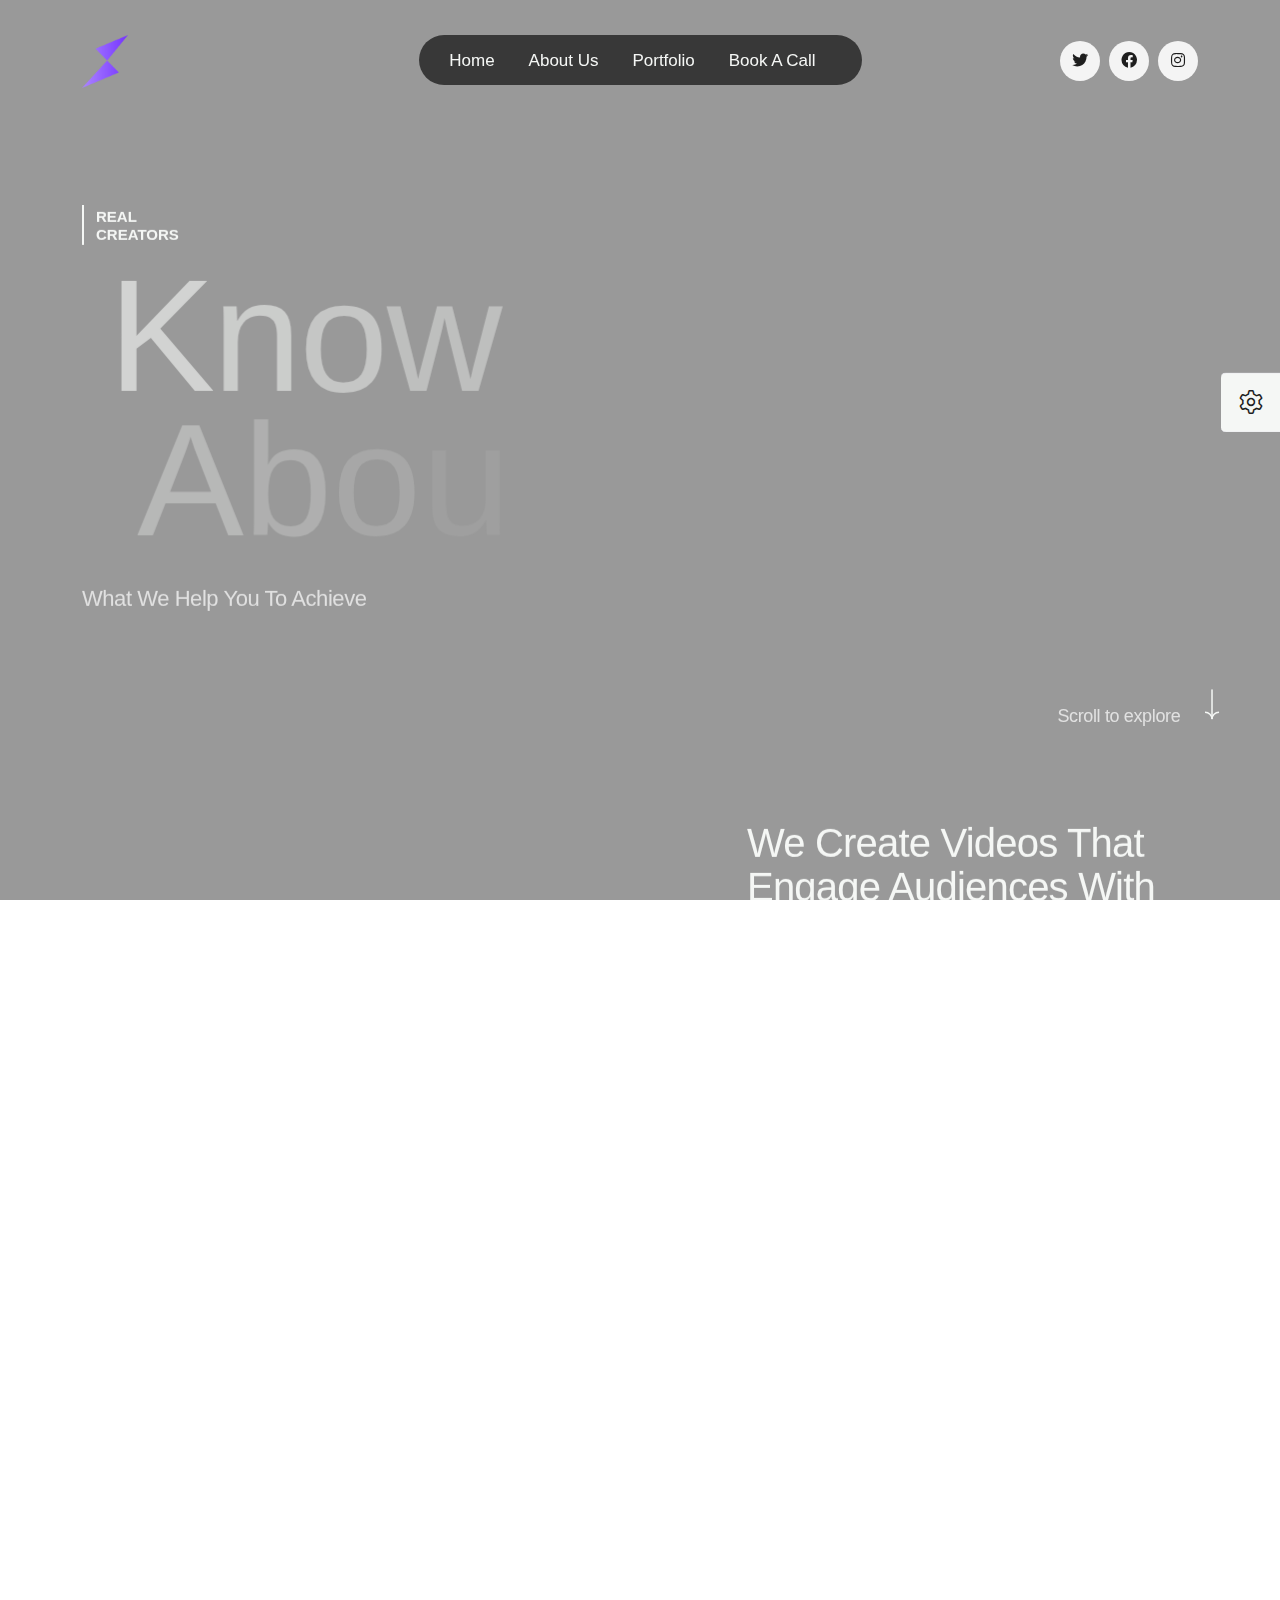
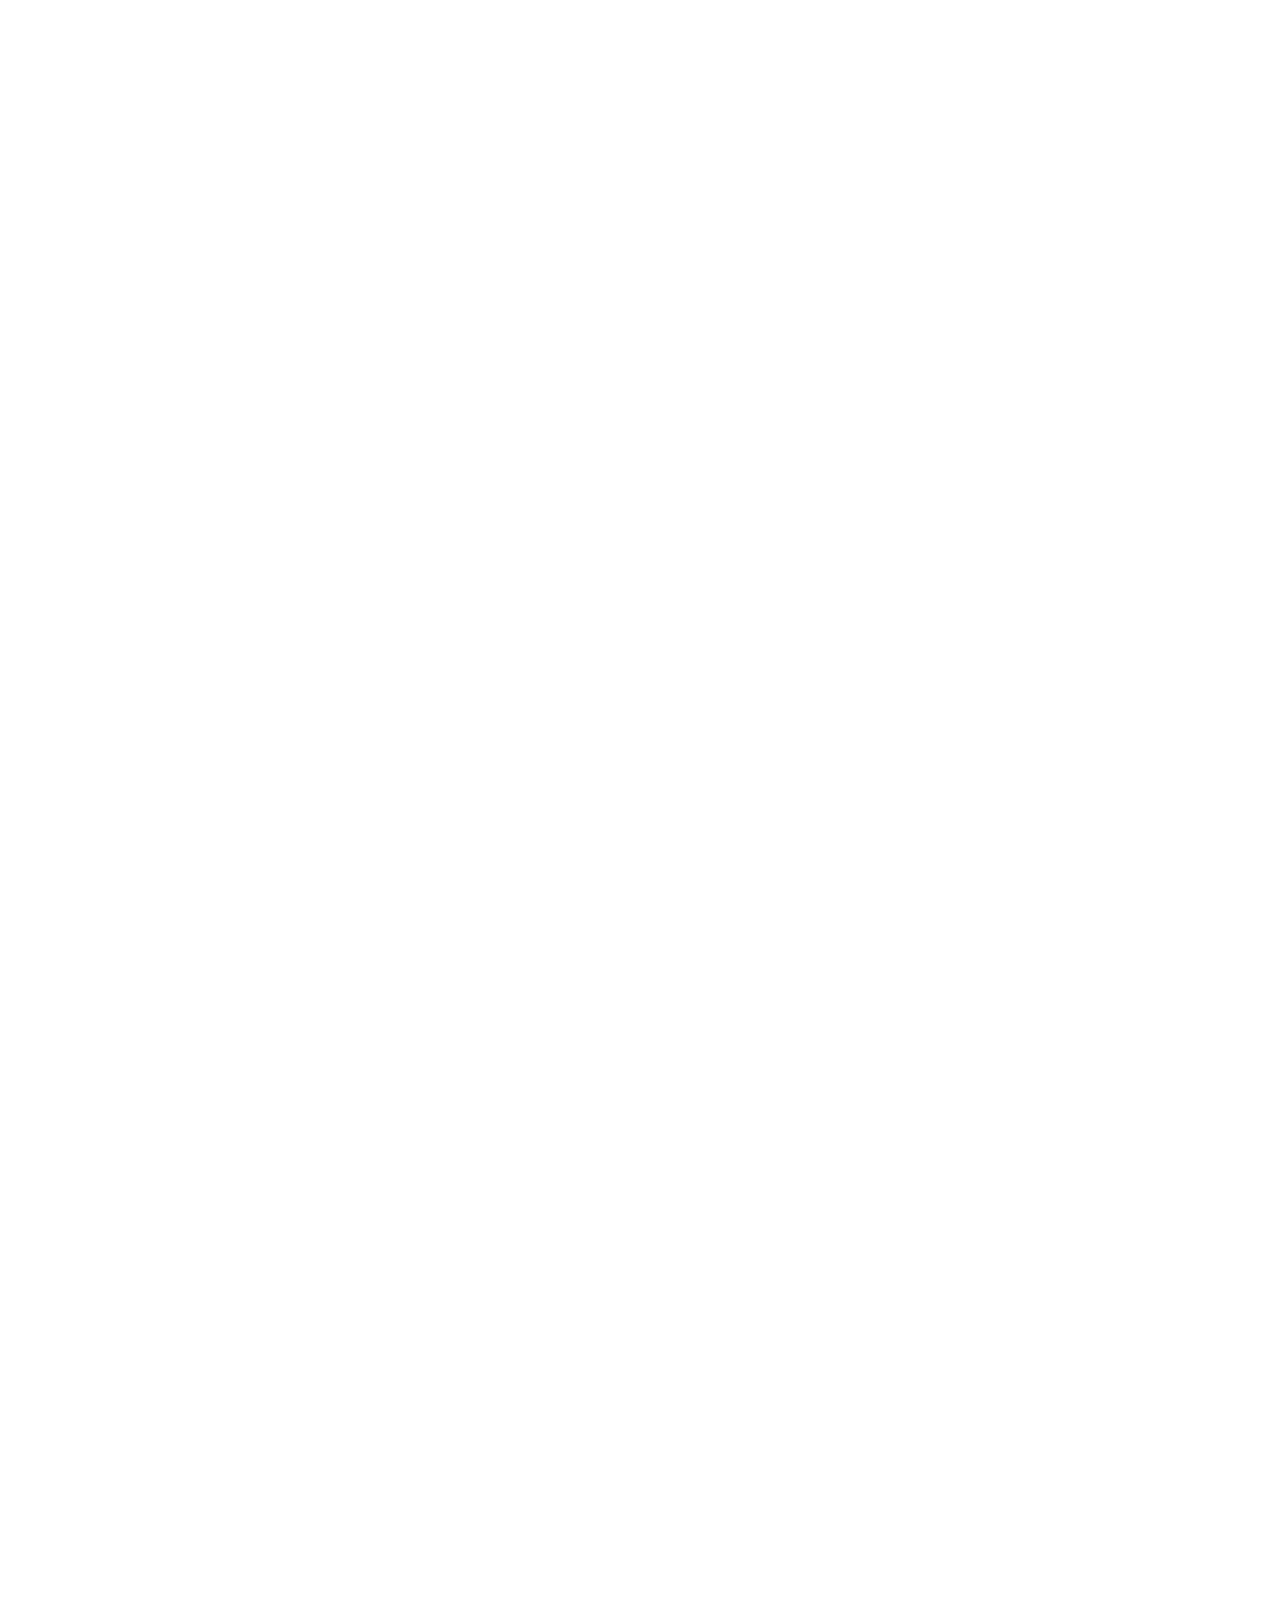
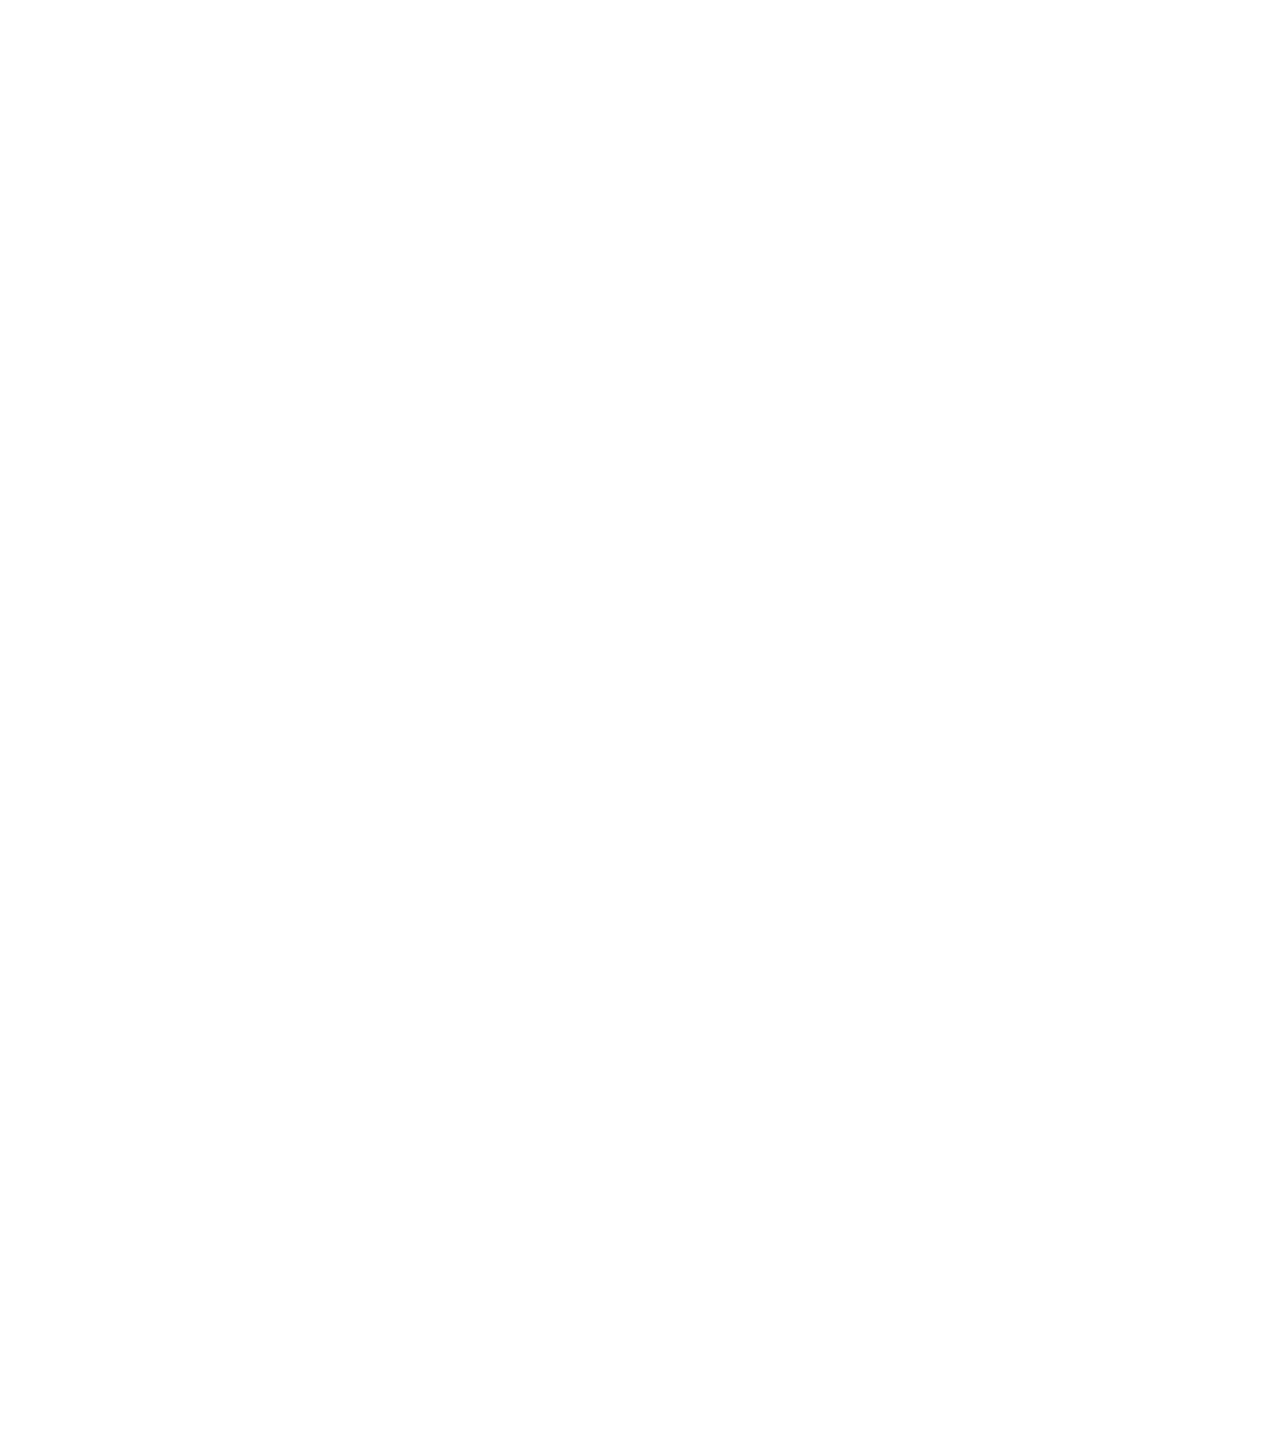
<file: about-us.html>
<!doctype html>
<html class="no-js" lang="zxx">


<!-- Mirrored from html.hixstudio.net/liko-prev/liko/about-us.html by HTTrack Website Copier/3.x [XR&CO'2014], Sat, 17 Aug 2024 06:23:46 GMT -->
<head>
   <meta charset="utf-8">
   <meta http-equiv="x-ua-compatible" content="ie=edge">
   <title>Real-Creators</title>
   <meta name="description" content="">
   <meta name="viewport" content="width=device-width, initial-scale=1">

   <!-- Place favicon.ico in the root directory -->
   <link rel="shortcut icon" type="image/x-icon" href="assets/img/logo.png">

   <!-- CSS here -->
   <link rel="stylesheet" href="assets/css/bootstrap.css">
   <link rel="stylesheet" href="assets/css/animate.css">
   <link rel="stylesheet" href="assets/css/swiper-bundle.css">
   <link rel="stylesheet" href="assets/css/slick.css">
   <link rel="stylesheet" href="assets/css/magnific-popup.css">
   <link rel="stylesheet" href="assets/css/font-awesome-pro.css">
   <link rel="stylesheet" href="assets/css/spacing.css">
   <link rel="stylesheet" href="assets/css/custom-animation.css">
   <link rel="stylesheet" href="assets/css/main.css">
</head>

<body id="body"class="tp-smooth-scroll">

   <!-- back to top start -->
   <div class="back-to-top-wrapper">
      <button id="back_to_top" type="button" class="back-to-top-btn">
         <svg width="12" height="7" viewBox="0 0 12 7" fill="none" xmlns="http://www.w3.org/2000/svg">
            <path d="M11 6L6 1L1 6" stroke="currentColor" stroke-width="1.5" stroke-linecap="round"
               stroke-linejoin="round" />
         </svg>
      </button>
   </div>
   <!-- back to top end -->   
   <header>

      <!-- header top area start -->
      <div id="header-sticky" class="tp-header-3-area mt-35 z-index-5">
            <span class="menu-bg"></span>
            <div class="container container-1740">
               <div class="row align-items-center">
                  <div class="col-xl-3 col-lg-6 col-md-6 col-6">
                     <div class="tp-header-logo tp-header-3-logo">
                        <a class="logo-1" href="index.html"><img src="assets/img/logo/logo.png" alt=""></a>
                        <a class="logo-2" href="index.html"><img src="assets/img/logo/logo.png" alt=""></a>
                     </div>
                  </div>
                  <div class="col-xl-6 col-lg-6 d-none d-xl-block">
                     <div class="tp-header-3-menu-wrap text-center">
                        <div class="tp-header-3-menu-box d-inline-flex align-items-center justify-content-between">
                           <div class="tp-header-3-menu header-main-menu">
                              <nav class="tp-main-menu-content">
                                 <ul>
                                    <li class="has-dropdown">
                                       <a href="index.html">Home</a> 
                                    </li>
                                    <li class="has-dropdown">
                                       <a href="about-us.html">About Us</a> 
                                    </li>
                                    <li class="has-dropdown">
                                       <a href="blog-classic.html">Portfolio</a> 
                                    </li>
                                    <li class="has-dropdown">
                                       <a href="checkout.html">Book A Call</a> 
                                    </li>
                                 </ul>
                              </nav>
                           </div>
                        </div>
                     </div>
                  </div>
                  <div class="col-xl-3 col-lg-6 col-md-6 col-6">
                     <div class="tp-header-3-right d-flex align-items-center justify-content-end">
                        <div class="tp-header-3-social d-none d-sm-block">
                           <a href="#"><i class="fa-brands fa-twitter"></i></a>
                           <a href="#"><i class="fa-brands fa-facebook"></i></a>
                           <a href="#"><i class="fa-brands fa-instagram"></i></a>
                        </div>
                        <button class="tp-header-3-bar tp-offcanvas-open-btn d-xl-none"><i class="fa-solid fa-bars"></i></button>
                     </div>
                  </div>
               </div>
            </div>
      </div>
      <!-- header top area end -->

   </header>


   <div id="smooth-wrapper">
      <div id="smooth-content">

         <main>

            <!-- hero area start -->
            <div class="ab-inner-hero-area ab-inner-hero-bg p-relative" data-background="https://etimg.etb2bimg.com/photo/99031480.cms">
               <div class="breadcurmb-site d-none">
                  <h6>About Us</h6>
               </div>
               <div class="ab-inner-hero-scroll smooth">
                  <a href="#about-info">
                     <span>
                        Scroll to explore
                        <svg width="15" height="30" viewBox="0 0 15 30" fill="none" xmlns="http://www.w3.org/2000/svg">
                           <rect x="6.26001" width="1.5" height="30" fill="currentcolor"/>
                           <path d="M14.0464 22.9768C10.1644 22.9768 7.02312 26.118 7.02312 30" stroke="currentcolor" stroke-width="1.5" stroke-miterlimit="10"/>
                           <path d="M7.02322 30C7.02322 26.118 3.88198 22.9768 -4.06724e-05 22.9768" stroke="currentcolor" stroke-width="1.5" stroke-miterlimit="10"/>
                        </svg>
                     </span>
                  </a>
               </div>
               <div class="container container-1480">
                  <div class="row">
                     <div class="col-xl-8">
                        <div class="ab-inner-hero-title-box" data-lag="0.2" data-stagger="0.08">
                           <span class="ab-inner-hero-subtitle">Real<br> Creators</span>
                           <h1 class="ab-inner-hero-title tp-char-animation">Know About Us</h1>
                           <p>What We Help You To Achieve</p>
                        </div>
                     </div>
                  </div>
                  <div class="row justify-content-end">
                     <div class="col-xl-5 col-lg-8">
                        <div class="ab-inner-hero-content" data-lag="0.2" data-stagger="0.08">
                           <p>
                              We Create Videos That Engage Audiences With Measurable Results.
                           </p>
                           <a class="tp-btn-white-sm border-style" href="#">Book A Call</a>
                        </div>
                     </div>
                  </div>
               </div>
            </div>
            <!-- hero area end -->

            <!-- about area start -->
            <div class="ab-about-area ab-about-mt pb-90 z-index-5">
               <div class="container container-1480">
                  <div class="ab-about-thumb-wrap mb-180">
                     <div class="row align-items-end">
                        <div class="col-xl-6 col-lg-6 col-md-6">
                           <div class="ab-about-left-thumb">
                              <img data-speed=".7" src="assets/img/inner-about/about/1.png" alt="">
                           </div>
                        </div>
                        <div class="col-xl-6 col-lg-6 col-md-6">
                           <div class="ab-about-right-thumb p-relative">
                              <img data-speed="1.1" class="inner-img z-index-5" src="assets/img/inner-about/about/3.png" alt="">
                           </div>
                        </div>
                        <div class="col-xl-6 col-lg-6 col-md-6">
                           <div class="ab-about-right-thumb p-relative">
                              <img data-speed="0.9" src="assets/img/inner-about/about/2.png" alt="">
                           </div>
                        </div>
                     </div>
                  </div>
                  <div id="about-info" class="row">
                     <div class="col-xxl-9">
                        <div class="ab-about-content p-relative">
                           <span>
                              <svg width="41" height="46" viewBox="0 0 41 46" fill="none" xmlns="http://www.w3.org/2000/svg">
                                 <path d="M20.2573 44.0238C18.1761 44.6511 15.9722 44.4264 14.0462 43.3853C12.1202 42.3442 10.7078 40.6126 10.071 38.51C9.97643 38.2014 9.64869 38.0224 9.34016 38.117C9.03163 38.2116 8.85256 38.5393 8.94717 38.8479C9.67222 41.2447 11.2902 43.2269 13.486 44.413C15.6922 45.6031 18.2126 45.8664 20.5992 45.1374C20.9005 45.0459 21.0868 44.715 20.9922 44.4065C20.8904 44.1011 20.5658 43.9292 20.2573 44.0238ZM37.6132 22.6896C37.311 22.7985 37.1526 23.1342 37.2615 23.4363L38.2557 26.2265C39.2905 29.1269 39.0625 32.3414 37.6261 35.0506C36.2696 37.6131 33.9997 39.4875 31.234 40.3255C28.4684 41.1634 25.5401 40.8678 22.9896 39.4804L11.3416 33.1806C11.0583 33.0245 10.7037 33.1311 10.5476 33.4144C10.3915 33.6977 10.4981 34.0522 10.7814 34.2083L22.4294 40.5081C25.2569 42.0373 28.5088 42.3684 31.5687 41.4422C34.6072 40.5255 37.1523 38.4431 38.6545 35.5934C40.2439 32.5937 40.4907 29.0372 39.3542 25.8315L38.3599 23.0413C38.2511 22.7392 37.9154 22.5807 37.6132 22.6896ZM19.4432 41.3502C16.603 42.2127 13.5811 40.5734 12.713 37.7015C12.6184 37.3929 12.2906 37.2139 11.9821 37.3085C11.6736 37.4031 11.4945 37.7308 11.5891 38.0394C12.6464 41.5283 16.3207 43.5187 19.7851 42.4637C20.0865 42.3723 20.2727 42.0414 20.1781 41.7328C20.0866 41.4315 19.7518 41.2556 19.4432 41.3502ZM25.3749 0.522791C25.0664 0.617395 24.8873 0.945141 24.9819 1.25367C25.0765 1.5622 25.4043 1.74127 25.7128 1.64666C30.0171 0.346022 34.5897 2.8173 35.9062 7.15732C36.0008 7.46585 36.3285 7.64492 36.6371 7.55031C36.9385 7.45889 37.1247 7.12796 37.0301 6.81944C35.5212 1.85522 30.2963 -0.967056 25.3749 0.522791ZM27.7399 8.08209C26.9214 8.39518 26.4635 9.24906 26.652 10.1144L28.1973 17.2348L14.2749 9.70684C12.6671 8.82337 10.6168 9.46252 9.76828 11.0719C9.38242 11.7996 9.29014 12.6104 9.46278 13.3631L5.93535 11.4528C4.31647 10.5828 2.27337 11.2188 1.41768 12.8313C0.55802 14.4541 1.17336 16.4893 2.79542 17.3664L3.45091 17.7246C2.70699 18.013 2.09889 18.5489 1.72413 19.2631C0.864475 20.8859 1.47664 22.914 3.09869 23.7911L5.19531 24.9273C4.45139 25.2157 3.84329 25.7516 3.46853 26.4658C2.61205 28.0958 3.22739 30.131 4.84627 31.0009L8.3737 32.9113C8.657 33.0673 9.01153 32.9608 9.16763 32.6775C9.32372 32.3942 9.21719 32.0397 8.93388 31.8836L5.40646 29.9733C4.34783 29.4012 3.94556 28.0751 4.51048 27.0196C5.05717 25.9809 6.38725 25.5683 7.42842 26.1396L17.3044 31.4751C17.5877 31.6312 17.9494 31.5215 18.0983 31.2414C18.2544 30.9581 18.1479 30.6035 17.8646 30.4474L3.65888 22.7634C2.60025 22.1913 2.19798 20.8652 2.76291 19.8098C3.3096 18.771 4.63967 18.3584 5.68084 18.9297L19.8866 26.6137C20.1699 26.7698 20.5244 26.6633 20.6805 26.38C20.8366 26.0967 20.73 25.7421 20.4467 25.586L17.555 24.0085L6.23467 17.8877L3.35242 16.3316C2.2938 15.7595 1.89153 14.4334 2.45645 13.378C3.00314 12.3392 4.33322 11.9266 5.37439 12.4979L19.5801 20.1819L22.4655 21.7452C22.7488 21.9013 23.1105 21.7916 23.2595 21.5115C23.4155 21.2281 23.309 20.8736 23.0257 20.7175L11.6991 14.5825C10.6404 14.0104 10.2382 12.6843 10.8031 11.6289C11.3498 10.5901 12.6799 10.1775 13.721 10.7488L28.1934 18.5707C28.1427 18.7643 28.0715 18.9499 27.9764 19.1206C27.0668 20.8426 26.5493 22.7921 26.4863 24.7444C26.4233 26.6967 26.8173 28.6765 27.6149 30.468L27.723 30.7107C27.8533 31.0033 28.204 31.138 28.4966 31.0077C28.7893 30.8774 28.9239 30.5267 28.7936 30.234L28.6856 29.9913C27.9539 28.3672 27.6044 26.5642 27.6596 24.7864C27.7148 23.0087 28.1856 21.2425 29.0183 19.6744C29.4383 18.8888 29.5598 17.9708 29.3752 17.0952L27.8101 9.8725C27.7464 9.57585 27.9025 9.29254 28.1801 9.18606C29.1088 8.83244 30.1219 8.86033 31.0265 9.2786C31.9486 9.69764 32.6416 10.4667 32.9833 11.4263L36.3555 20.8635C36.4643 21.1657 36.8 21.3241 37.1022 21.2152C37.4043 21.1063 37.5628 20.7707 37.4539 20.4685L34.0818 11.0314C33.6312 9.76953 32.7174 8.77375 31.5113 8.21607C30.3019 7.65124 28.9676 7.61245 27.7399 8.08209ZM26.1787 3.19248C25.8701 3.28708 25.6911 3.61483 25.7857 3.92336C25.8803 4.23188 26.208 4.41095 26.5165 4.31635C29.3639 3.45059 32.3858 5.08993 33.254 7.96187C33.3486 8.27039 33.6763 8.44946 33.9848 8.35486C34.2862 8.26343 34.4724 7.93251 34.3778 7.62398C33.3173 4.12786 29.6391 2.14783 26.1787 3.19248Z" fill="currentcolor" stroke="currentcolor" stroke-width="0.2"/>
                              </svg>
                              Hi!
                           </span>
                           <p class="tp-dropcap tp_fade_bottom">
                              Our agency will help you Achieve the following in 90 days or less.
                           </p>
                        </div>
                     </div>
                  </div>
                  <div class="row">
                     <div class="col-xl-9">
                        <div class="row">
                           <div class="col-xl-5 col-lg-5 col-md-4 mb-40">
                              <div class="ab-about-category-title-box p-relative">
                                 <h4 class="ab-about-category-title">Here <br><span>WHAT WE DO</span></h4>
                                 <img class="ab-about-shape-1 d-none d-md-block" src="assets/img/inner-about/about/shape-1.png" alt="">
                              </div>
                           </div>
                           <div class="col-xl-7 col-lg-7 col-md-8">
                              <div class="row">
                                 <div class="col-xl-12 col-lg-12 col-md-12 mb-40">
                                    <div class="ab-about-category-list category-space-1 tp_fade_bottom">
                                       <ul>
                                          <li>Create a game plan to produce content viewers want.</li>
                                          <li>Produce videos without needing to manage the channel.</li>
                                          <li>Increase your monthly YouTube views by 2-5x your averge</li>
                                          <li>Run your business by the numbers, so it's predictable and profitable</li>
                                       </ul>
                                    </div>
                                 </div>
                              </div>
                           </div>
                        </div>
                     </div>
                  </div>
               </div>
            </div>
            <!-- about area end -->

            <!-- funfact area start -->
            <div class="ab-funfact-area pb-40">
               <div class="container container-1480">
                  <div class="row">
                     <div class="col-xl-4">
                        <div class="ab-funfact-title-box">
                           <span class="ab-inner-subtitle mb-25">
                              <svg width="12" height="12" viewBox="0 0 12 12" fill="none"
                                 xmlns="http://www.w3.org/2000/svg">
                                 <path fill-rule="evenodd" clip-rule="evenodd"
                                    d="M12 0C12 3.0432 9.53292 5.5102 6.48975 5.5102C6.48975 2.46701 8.95677 0 12 0Z"
                                    fill="currentcolor" />
                                 <path fill-rule="evenodd" clip-rule="evenodd"
                                    d="M0.0231934 0.0231209C3.06639 0.0231209 5.5334 2.49015 5.5334 5.53333C2.4902 5.53333 0.0231934 3.0663 0.0231934 0.0231209Z"
                                    fill="currentcolor" />
                                 <path fill-rule="evenodd" clip-rule="evenodd"
                                    d="M6.48975 6.4898C9.53294 6.4898 12 8.95682 12 12C8.95675 12 6.48975 9.53297 6.48975 6.4898Z"
                                    fill="currentcolor" />
                                 <path fill-rule="evenodd" clip-rule="evenodd"
                                    d="M5.5102 6.48981C5.5102 9.533 3.04318 12 0 12C0 8.95681 2.46703 6.48981 5.5102 6.48981Z"
                                    fill="currentcolor" />
                              </svg>
                              Facts
                           </span>
                           <h4 class="ab-inner-funfact-title tp_title_anim">Real <br> Creators</h4>
                        </div>
                     </div>
                     <div class="col-xl-8">
                        <div class="ab-funfact-wrap">
                           <div class="row gx-75">
                              <div class="col-xl-6 col-lg-6 col-md-6">
                                 <div class="ab-funfact-item mb-90">
                                    <span><i data-purecounter-duration="1" data-purecounter-end="200" class="purecounter">0</i>+</span>
                                    <p>PROJECTS  COMPLETED</p>
                                 </div>
                              </div>
                              <div class="col-xl-6 col-lg-6 col-md-6">
                                 <div class="ab-funfact-item mb-90">
                                    <span><i data-purecounter-duration="1" data-purecounter-end="17" class="purecounter">0</i>+</span>
                                    <p>YEARS OF EXPERIENCE</p>
                                 </div>
                              </div>
                              <div class="col-xl-6 col-lg-6 col-md-6">
                                 <div class="ab-funfact-item mb-90">
                                    <span><i data-purecounter-duration="1" data-purecounter-end="09" class="purecounter">0</i>+</span>
                                    <p>ACTIVE CLIENTS</p>
                                 </div>
                              </div>
                              <div class="col-xl-6 col-lg-6 col-md-6">
                                 <div class="ab-funfact-item mb-90">
                                    <span><i data-purecounter-duration="1" data-purecounter-end="194" class="purecounter">194</i>%</span>
                                    <p>SUCESS RATE</p>
                                 </div>
                              </div>
                           </div>
                        </div>
                     </div>
                  </div>
               </div>
            </div>
            <!-- funfact area end -->

         </main>


         <footer>

            <!-- footer area start -->
            <div class="tp-footer-area black-bg pt-90">
               <div class="container-fluid">
                  <div class="row">
                     <div class="col-xl-12">
                        <div class="tp-line-text-wrap tp-line-text-wrap-2">
                           <div class="swiper tp-line-text-slide" data-sliderSpeed="5000" data-autoPlay="true">
                              <div class="swiper-wrapper">
                                 <div class="swiper-slide">
                                    <div class="tp-line-content">
                                       <h4 class="tp-footer-4-big-title">
                                          <span class="d-none d-md-inline-block">
                                             <svg width="70" height="70" viewBox="0 0 70 70" fill="none" xmlns="http://www.w3.org/2000/svg">
                                                <path fill-rule="evenodd" clip-rule="evenodd" d="M4.67315 4.18505C8.66905 0.252431 15.6462 -0.20759 23.987 2.64683C27.3343 3.79237 30.8591 5.46028 34.4296 7.60815C29.4182 10.648 24.3448 14.5829 19.5492 19.3024C14.7545 24.0212 10.7397 29.0303 7.62052 33.9917C5.53009 30.3877 3.91877 26.8369 2.82686 23.4718C0.105926 15.0866 0.677251 8.11767 4.67315 4.18505ZM7.13398 34.7771C-0.414747 21.9515 -2.04519 9.65169 4.10056 3.60325C10.2464 -2.44528 22.519 -0.618566 35.2227 7.13423C48.048 -0.414125 60.3475 -2.04439 66.3958 4.10125C72.4441 10.2469 70.6177 22.5187 62.8657 35.2219C70.4149 48.0478 72.0456 60.3482 65.8997 66.3968C59.7539 72.4453 47.4814 70.6186 34.7779 62.8659C21.9517 70.4155 9.65098 72.0464 3.60227 65.9004C-2.44645 59.7543 -0.619429 47.4812 7.13398 34.7771ZM33.9925 62.3794C30.3878 64.4703 26.8364 66.082 23.4709 67.1741C15.0856 69.895 8.1167 69.3237 4.18408 65.3278C0.251455 61.3319 -0.208569 54.3548 2.64585 46.014C3.79152 42.6663 5.45968 39.141 7.6079 35.5702C10.6477 40.5813 14.5824 45.6545 19.3018 50.4498C24.021 55.245 29.0306 59.2601 33.9925 62.3794ZM34.7855 61.9122C29.7675 58.8002 24.6787 54.7495 19.8836 49.8772C15.0883 45.0048 11.1192 39.8519 8.08772 34.7847C11.1996 29.7672 15.25 24.6789 20.1218 19.8842C24.9945 15.0887 30.1476 11.1195 35.215 8.08796C40.233 11.1999 45.3216 15.2506 50.1167 20.1228C54.9117 24.9949 58.8805 30.1475 61.912 35.2143C58.7999 40.2327 54.7489 45.3218 49.8762 50.1174C45.0043 54.9121 39.8521 58.8808 34.7855 61.9122ZM35.5709 62.392C39.1413 64.5398 42.666 66.2077 46.0133 67.3532C54.3541 70.2076 61.3312 69.7476 65.3271 65.815C69.323 61.8823 69.8943 54.9134 67.1734 46.5282C66.0814 43.1628 64.4699 39.6117 62.3792 36.0073C59.2597 40.9695 55.2444 45.9796 50.4488 50.6992C45.6541 55.418 40.5815 59.3524 35.5709 62.392ZM62.3917 34.4288C64.5392 30.8589 66.2068 27.3345 67.3522 23.9876C70.2066 15.6469 69.7466 8.66973 65.814 4.67383C61.8814 0.677935 54.9125 0.10661 46.5272 2.82754C43.1624 3.91937 39.6119 5.53055 36.0081 7.62077C40.9698 10.7401 45.9794 14.7551 50.6985 19.5502C55.4175 24.3452 59.352 29.418 62.3917 34.4288ZM34.9993 17.869L35.0463 19.5713C35.2795 28.018 42.072 34.8106 50.5188 35.0438L52.2211 35.0908L50.5188 35.1378C42.072 35.371 35.2795 42.1635 35.0463 50.6103L34.9993 52.3126L34.9523 50.6103C34.7191 42.1635 27.9265 35.371 19.4798 35.1378L17.7775 35.0908L19.4798 35.0438C27.9265 34.8106 34.7191 28.018 34.9523 19.5713L34.9993 17.869Z" fill="white"/>
                                             </svg>
                                          </span>
                                          Book A Call!
                                       </h4>
                                    </div>
                                 </div>
                                 <div class="swiper-slide">
                                    <div class="tp-line-content">
                                       <h4 class="tp-footer-4-big-title">
                                          <span class="d-none d-md-inline-block">
                                             <svg width="70" height="70" viewBox="0 0 70 70" fill="none" xmlns="http://www.w3.org/2000/svg">
                                                <path fill-rule="evenodd" clip-rule="evenodd" d="M4.67315 4.18505C8.66905 0.252431 15.6462 -0.20759 23.987 2.64683C27.3343 3.79237 30.8591 5.46028 34.4296 7.60815C29.4182 10.648 24.3448 14.5829 19.5492 19.3024C14.7545 24.0212 10.7397 29.0303 7.62052 33.9917C5.53009 30.3877 3.91877 26.8369 2.82686 23.4718C0.105926 15.0866 0.677251 8.11767 4.67315 4.18505ZM7.13398 34.7771C-0.414747 21.9515 -2.04519 9.65169 4.10056 3.60325C10.2464 -2.44528 22.519 -0.618566 35.2227 7.13423C48.048 -0.414125 60.3475 -2.04439 66.3958 4.10125C72.4441 10.2469 70.6177 22.5187 62.8657 35.2219C70.4149 48.0478 72.0456 60.3482 65.8997 66.3968C59.7539 72.4453 47.4814 70.6186 34.7779 62.8659C21.9517 70.4155 9.65098 72.0464 3.60227 65.9004C-2.44645 59.7543 -0.619429 47.4812 7.13398 34.7771ZM33.9925 62.3794C30.3878 64.4703 26.8364 66.082 23.4709 67.1741C15.0856 69.895 8.1167 69.3237 4.18408 65.3278C0.251455 61.3319 -0.208569 54.3548 2.64585 46.014C3.79152 42.6663 5.45968 39.141 7.6079 35.5702C10.6477 40.5813 14.5824 45.6545 19.3018 50.4498C24.021 55.245 29.0306 59.2601 33.9925 62.3794ZM34.7855 61.9122C29.7675 58.8002 24.6787 54.7495 19.8836 49.8772C15.0883 45.0048 11.1192 39.8519 8.08772 34.7847C11.1996 29.7672 15.25 24.6789 20.1218 19.8842C24.9945 15.0887 30.1476 11.1195 35.215 8.08796C40.233 11.1999 45.3216 15.2506 50.1167 20.1228C54.9117 24.9949 58.8805 30.1475 61.912 35.2143C58.7999 40.2327 54.7489 45.3218 49.8762 50.1174C45.0043 54.9121 39.8521 58.8808 34.7855 61.9122ZM35.5709 62.392C39.1413 64.5398 42.666 66.2077 46.0133 67.3532C54.3541 70.2076 61.3312 69.7476 65.3271 65.815C69.323 61.8823 69.8943 54.9134 67.1734 46.5282C66.0814 43.1628 64.4699 39.6117 62.3792 36.0073C59.2597 40.9695 55.2444 45.9796 50.4488 50.6992C45.6541 55.418 40.5815 59.3524 35.5709 62.392ZM62.3917 34.4288C64.5392 30.8589 66.2068 27.3345 67.3522 23.9876C70.2066 15.6469 69.7466 8.66973 65.814 4.67383C61.8814 0.677935 54.9125 0.10661 46.5272 2.82754C43.1624 3.91937 39.6119 5.53055 36.0081 7.62077C40.9698 10.7401 45.9794 14.7551 50.6985 19.5502C55.4175 24.3452 59.352 29.418 62.3917 34.4288ZM34.9993 17.869L35.0463 19.5713C35.2795 28.018 42.072 34.8106 50.5188 35.0438L52.2211 35.0908L50.5188 35.1378C42.072 35.371 35.2795 42.1635 35.0463 50.6103L34.9993 52.3126L34.9523 50.6103C34.7191 42.1635 27.9265 35.371 19.4798 35.1378L17.7775 35.0908L19.4798 35.0438C27.9265 34.8106 34.7191 28.018 34.9523 19.5713L34.9993 17.869Z" fill="white"/>
                                             </svg>
                                          </span>
                                          Book A Call!
                                       </h4>
                                    </div>
                                 </div>
                                 <div class="swiper-slide">
                                    <div class="tp-line-content">
                                       <h4 class="tp-footer-4-big-title">
                                          <span class="d-none d-md-inline-block">
                                             <svg width="70" height="70" viewBox="0 0 70 70" fill="none" xmlns="http://www.w3.org/2000/svg">
                                                <path fill-rule="evenodd" clip-rule="evenodd" d="M4.67315 4.18505C8.66905 0.252431 15.6462 -0.20759 23.987 2.64683C27.3343 3.79237 30.8591 5.46028 34.4296 7.60815C29.4182 10.648 24.3448 14.5829 19.5492 19.3024C14.7545 24.0212 10.7397 29.0303 7.62052 33.9917C5.53009 30.3877 3.91877 26.8369 2.82686 23.4718C0.105926 15.0866 0.677251 8.11767 4.67315 4.18505ZM7.13398 34.7771C-0.414747 21.9515 -2.04519 9.65169 4.10056 3.60325C10.2464 -2.44528 22.519 -0.618566 35.2227 7.13423C48.048 -0.414125 60.3475 -2.04439 66.3958 4.10125C72.4441 10.2469 70.6177 22.5187 62.8657 35.2219C70.4149 48.0478 72.0456 60.3482 65.8997 66.3968C59.7539 72.4453 47.4814 70.6186 34.7779 62.8659C21.9517 70.4155 9.65098 72.0464 3.60227 65.9004C-2.44645 59.7543 -0.619429 47.4812 7.13398 34.7771ZM33.9925 62.3794C30.3878 64.4703 26.8364 66.082 23.4709 67.1741C15.0856 69.895 8.1167 69.3237 4.18408 65.3278C0.251455 61.3319 -0.208569 54.3548 2.64585 46.014C3.79152 42.6663 5.45968 39.141 7.6079 35.5702C10.6477 40.5813 14.5824 45.6545 19.3018 50.4498C24.021 55.245 29.0306 59.2601 33.9925 62.3794ZM34.7855 61.9122C29.7675 58.8002 24.6787 54.7495 19.8836 49.8772C15.0883 45.0048 11.1192 39.8519 8.08772 34.7847C11.1996 29.7672 15.25 24.6789 20.1218 19.8842C24.9945 15.0887 30.1476 11.1195 35.215 8.08796C40.233 11.1999 45.3216 15.2506 50.1167 20.1228C54.9117 24.9949 58.8805 30.1475 61.912 35.2143C58.7999 40.2327 54.7489 45.3218 49.8762 50.1174C45.0043 54.9121 39.8521 58.8808 34.7855 61.9122ZM35.5709 62.392C39.1413 64.5398 42.666 66.2077 46.0133 67.3532C54.3541 70.2076 61.3312 69.7476 65.3271 65.815C69.323 61.8823 69.8943 54.9134 67.1734 46.5282C66.0814 43.1628 64.4699 39.6117 62.3792 36.0073C59.2597 40.9695 55.2444 45.9796 50.4488 50.6992C45.6541 55.418 40.5815 59.3524 35.5709 62.392ZM62.3917 34.4288C64.5392 30.8589 66.2068 27.3345 67.3522 23.9876C70.2066 15.6469 69.7466 8.66973 65.814 4.67383C61.8814 0.677935 54.9125 0.10661 46.5272 2.82754C43.1624 3.91937 39.6119 5.53055 36.0081 7.62077C40.9698 10.7401 45.9794 14.7551 50.6985 19.5502C55.4175 24.3452 59.352 29.418 62.3917 34.4288ZM34.9993 17.869L35.0463 19.5713C35.2795 28.018 42.072 34.8106 50.5188 35.0438L52.2211 35.0908L50.5188 35.1378C42.072 35.371 35.2795 42.1635 35.0463 50.6103L34.9993 52.3126L34.9523 50.6103C34.7191 42.1635 27.9265 35.371 19.4798 35.1378L17.7775 35.0908L19.4798 35.0438C27.9265 34.8106 34.7191 28.018 34.9523 19.5713L34.9993 17.869Z" fill="white"/>
                                             </svg>
                                          </span>
                                          Book A Call!
                                       </h4>
                                    </div>
                                 </div>
                                 <div class="swiper-slide">
                                    <div class="tp-line-content">
                                       <h4 class="tp-footer-4-big-title">
                                          <span class="d-none d-md-inline-block">
                                             <svg width="70" height="70" viewBox="0 0 70 70" fill="none" xmlns="http://www.w3.org/2000/svg">
                                                <path fill-rule="evenodd" clip-rule="evenodd" d="M4.67315 4.18505C8.66905 0.252431 15.6462 -0.20759 23.987 2.64683C27.3343 3.79237 30.8591 5.46028 34.4296 7.60815C29.4182 10.648 24.3448 14.5829 19.5492 19.3024C14.7545 24.0212 10.7397 29.0303 7.62052 33.9917C5.53009 30.3877 3.91877 26.8369 2.82686 23.4718C0.105926 15.0866 0.677251 8.11767 4.67315 4.18505ZM7.13398 34.7771C-0.414747 21.9515 -2.04519 9.65169 4.10056 3.60325C10.2464 -2.44528 22.519 -0.618566 35.2227 7.13423C48.048 -0.414125 60.3475 -2.04439 66.3958 4.10125C72.4441 10.2469 70.6177 22.5187 62.8657 35.2219C70.4149 48.0478 72.0456 60.3482 65.8997 66.3968C59.7539 72.4453 47.4814 70.6186 34.7779 62.8659C21.9517 70.4155 9.65098 72.0464 3.60227 65.9004C-2.44645 59.7543 -0.619429 47.4812 7.13398 34.7771ZM33.9925 62.3794C30.3878 64.4703 26.8364 66.082 23.4709 67.1741C15.0856 69.895 8.1167 69.3237 4.18408 65.3278C0.251455 61.3319 -0.208569 54.3548 2.64585 46.014C3.79152 42.6663 5.45968 39.141 7.6079 35.5702C10.6477 40.5813 14.5824 45.6545 19.3018 50.4498C24.021 55.245 29.0306 59.2601 33.9925 62.3794ZM34.7855 61.9122C29.7675 58.8002 24.6787 54.7495 19.8836 49.8772C15.0883 45.0048 11.1192 39.8519 8.08772 34.7847C11.1996 29.7672 15.25 24.6789 20.1218 19.8842C24.9945 15.0887 30.1476 11.1195 35.215 8.08796C40.233 11.1999 45.3216 15.2506 50.1167 20.1228C54.9117 24.9949 58.8805 30.1475 61.912 35.2143C58.7999 40.2327 54.7489 45.3218 49.8762 50.1174C45.0043 54.9121 39.8521 58.8808 34.7855 61.9122ZM35.5709 62.392C39.1413 64.5398 42.666 66.2077 46.0133 67.3532C54.3541 70.2076 61.3312 69.7476 65.3271 65.815C69.323 61.8823 69.8943 54.9134 67.1734 46.5282C66.0814 43.1628 64.4699 39.6117 62.3792 36.0073C59.2597 40.9695 55.2444 45.9796 50.4488 50.6992C45.6541 55.418 40.5815 59.3524 35.5709 62.392ZM62.3917 34.4288C64.5392 30.8589 66.2068 27.3345 67.3522 23.9876C70.2066 15.6469 69.7466 8.66973 65.814 4.67383C61.8814 0.677935 54.9125 0.10661 46.5272 2.82754C43.1624 3.91937 39.6119 5.53055 36.0081 7.62077C40.9698 10.7401 45.9794 14.7551 50.6985 19.5502C55.4175 24.3452 59.352 29.418 62.3917 34.4288ZM34.9993 17.869L35.0463 19.5713C35.2795 28.018 42.072 34.8106 50.5188 35.0438L52.2211 35.0908L50.5188 35.1378C42.072 35.371 35.2795 42.1635 35.0463 50.6103L34.9993 52.3126L34.9523 50.6103C34.7191 42.1635 27.9265 35.371 19.4798 35.1378L17.7775 35.0908L19.4798 35.0438C27.9265 34.8106 34.7191 28.018 34.9523 19.5713L34.9993 17.869Z" fill="white"/>
                                             </svg>
                                          </span>
                                          Book A Call!
                                       </h4>
                                    </div>
                                 </div>
                              </div>
                           </div>
                        </div>
                     </div>
                  </div>
                  <div class="tp-footer-wrap">
                     <div class="row align-items-end">
                        <div class="col-xl-5 col-lg-6">
                           <div class="tp-footer-menu menu-anim">
                              <ul class="counter-row tp-text-anim">
                                 <li class="active"><a href="index.html">Home</a></li>
                                 <li class="active"><a href="about-us.html">About Us</a></li>
                                 <li class="active"><a href="blog-classic.html">Portfolio</a></li>
                                 <li class="active"><a href="checkout.html">Book A Call</a></li>
                                 <li class="active"><a href="contact.html">Results</a></li>
                              </ul>
                           </div>
                        </div>
                        <div class="col-xl-5 col-lg-6">
                           <div class="tp-footer-middle-wrap">
                              <div class="tp-footer-content">
                                 <h4 class="tp-footer-big-title footer-big-text">Let's Contact!</h4>
                              </div>
                              <div class="row">
                                 <div class="col-xl-6 col-lg-6 col-md-6">
                                    <div class="tp-footer-widget">
                                       <h4 class="tp-footer-title tp_fade_bottom">Say hello at:</h4>
                                       <div class="tp-footer-widget-info">
                                          <div class="tp-footer-widget-info-mail tp_fade_bottom">
                                             <a href="mailto:contact@agency.com">contact@agency.com</a>
                                          </div>
                                          <div class="tp-footer-widget-info-location tp_fade_bottom">
                                             <a href="#"
                                                target="_blank">389 Street St. <br> San Francisco,CA</a>
                                          </div>
                                       </div>
                                    </div>
                                 </div>
                                 <div class="col-xl-6 col-lg-6 col-md-6">
                                    <div class="tp-footer-widget">
                                       <h4 class="tp-footer-title tp_fade_bottom">Follow us</h4>
                                       <ul class="tp-footer-widget-social">
                                          <li class="tp_fade_bottom"><a href="#">Facebook</a></li>
                                          <li class="tp_fade_bottom"><a href="#">Instagram</a></li>
                                       </ul>
                                    </div>
                                 </div>
                              </div>
                           </div>
                        </div>
                     </div>
                  </div>
               </div>
               <!-- footer area end -->

               <!-- copyright area start -->
               <div class="container-fluid">
                  <div class="tp-copyright-wrap">
                     <div class="row align-items-center">
                        <div class="col-xl-6 col-md-4">
                           <div class="tp-copyright-logo text-center text-md-start">
                              <a href="index.html"><img src="assets/img/logo/logo.png" alt=""></a>
                           </div>
                        </div>
                        <div class="col-xl-6 col-md-8">
                           <div class="tp-copyright-text text-center text-md-end">
                              <p>Copyright © 2024 RealCreators. All rights reserved.</p>
                           </div>
                        </div>
                     </div>
                  </div>
               </div>
               <!-- copyright area end -->

            </div>
            <!-- footer area end -->

         </footer>

      </div>
   </div>



   <!-- JS here -->
   <script src="assets/js/vendor/jquery.js"></script>
   <script src="assets/js/bootstrap-bundle.js"></script>

   <script src="assets/js/gsap.js"></script>
   <script src="assets/js/gsap-scroll-to-plugin.js"></script>
   <script src="assets/js/gsap-scroll-smoother.js"></script>
   <script src="assets/js/gsap-scroll-trigger.js"></script>
   <script src="assets/js/gsap-split-text.js"></script>
   <script src="assets/js/chroma.min.js"></script>

   <script src='assets/js/three.js'></script>
   <script src='assets/js/tween-max.js'></script>
   <script src='assets/js/scroll-magic.js'></script>

   <script src="assets/js/range-slider.js"></script>
   <script src="assets/js/swiper-bundle.js"></script>
   <script src="assets/js/slick.js"></script>
   <script src="assets/js/magnific-popup.js"></script>
   <script src="assets/js/nice-select.js"></script>
   <script src="assets/js/purecounter.js"></script>
   <script src="assets/js/beforeafter.js"></script>
   <script src="assets/js/isotope-pkgd.js"></script>
   <script src="assets/js/imagesloaded-pkgd.js"></script>
   <script src="assets/js/ajax-form.js"></script>
   <script src="assets/js/webgl.js"></script>
   <script src="assets/js/main.js"></script>
   <script src="assets/js/tp-cursor.js"></script>


</body>


<!-- Mirrored from html.hixstudio.net/liko-prev/liko/about-us.html by HTTrack Website Copier/3.x [XR&CO'2014], Sat, 17 Aug 2024 06:23:49 GMT -->
</html>
</file>
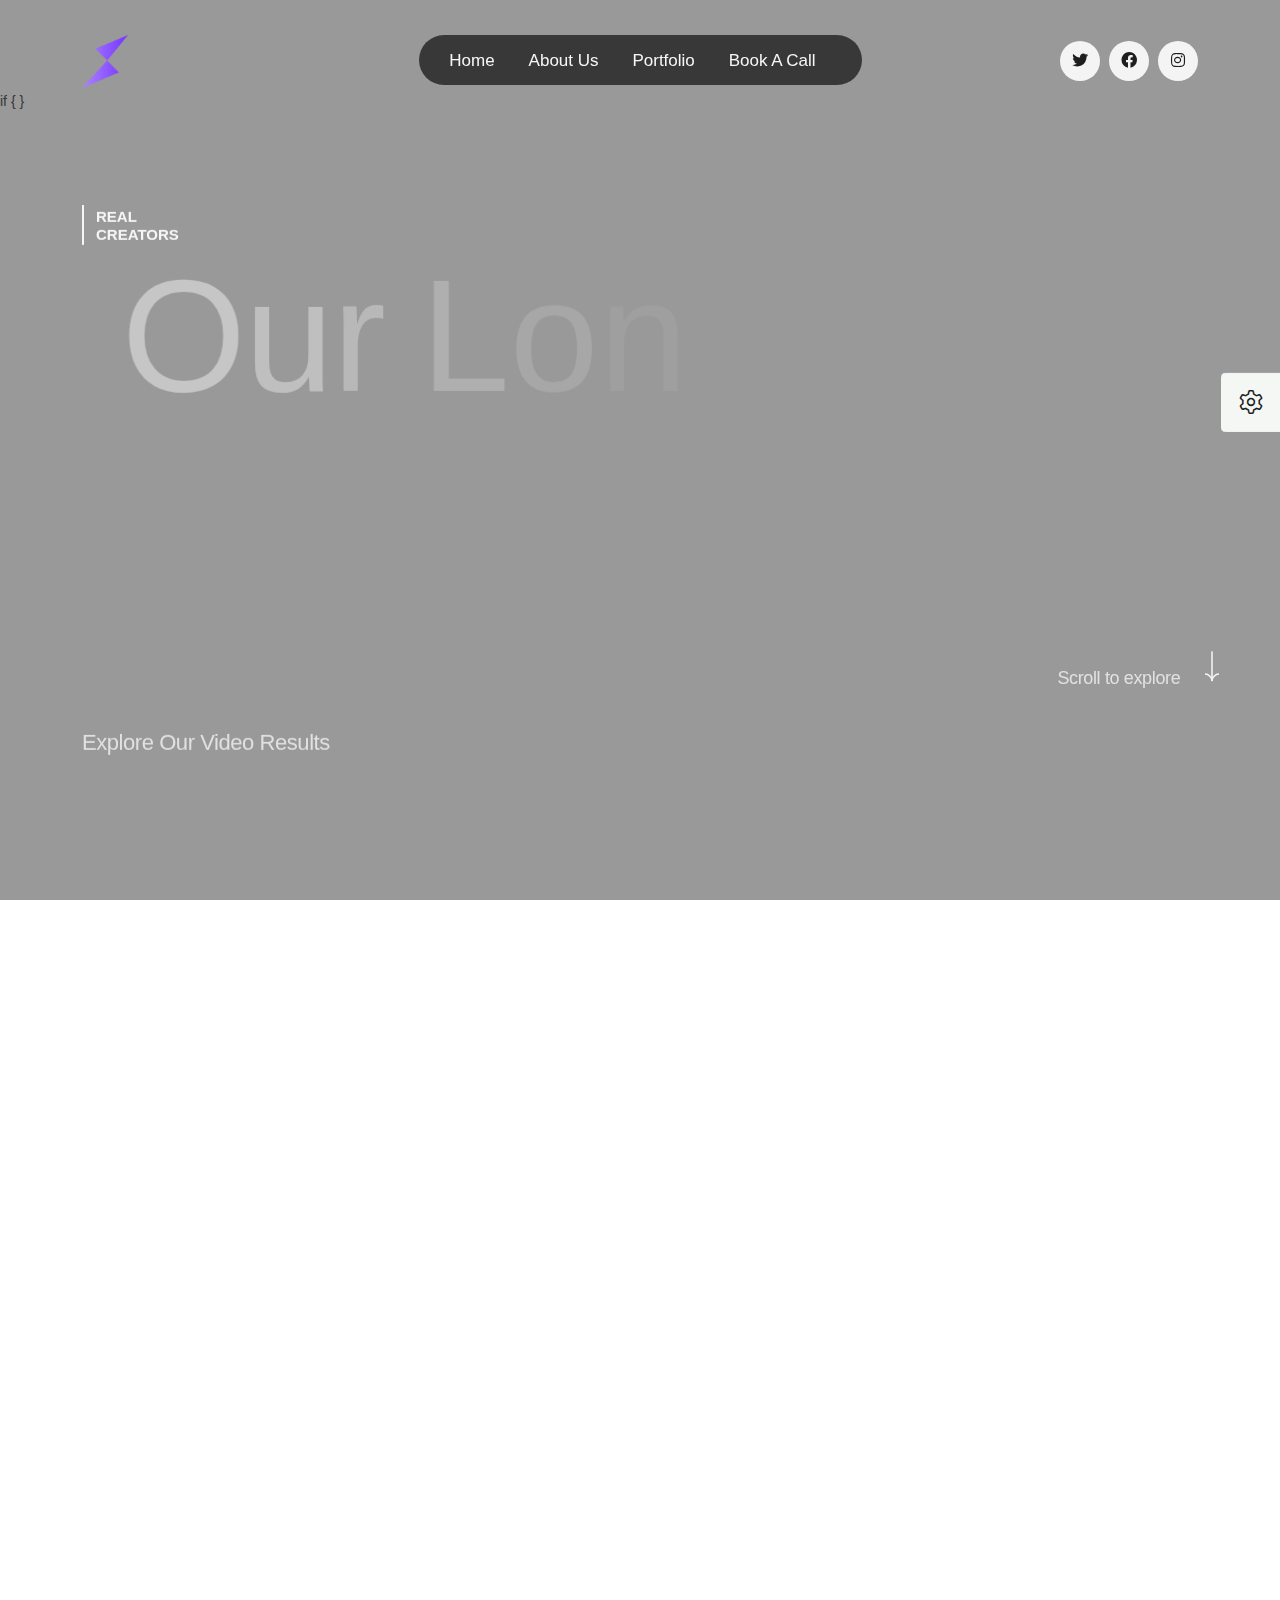
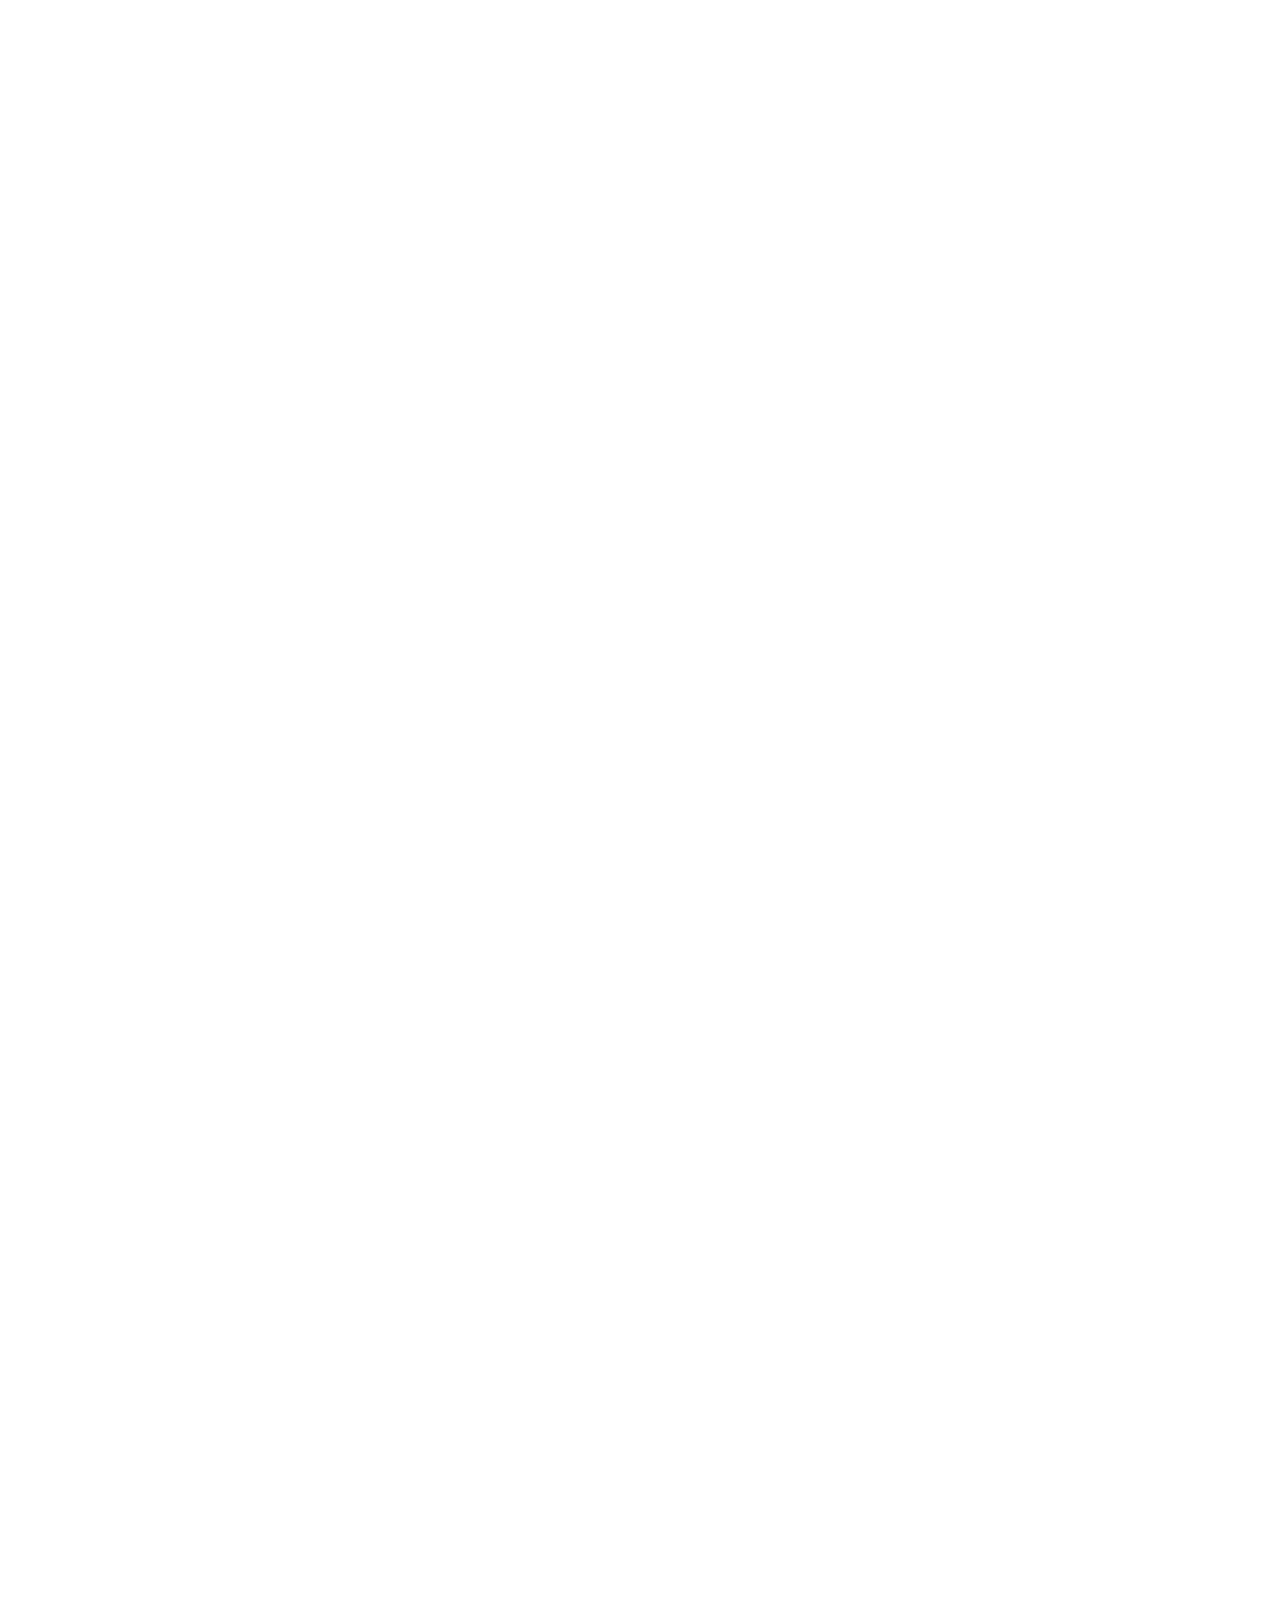
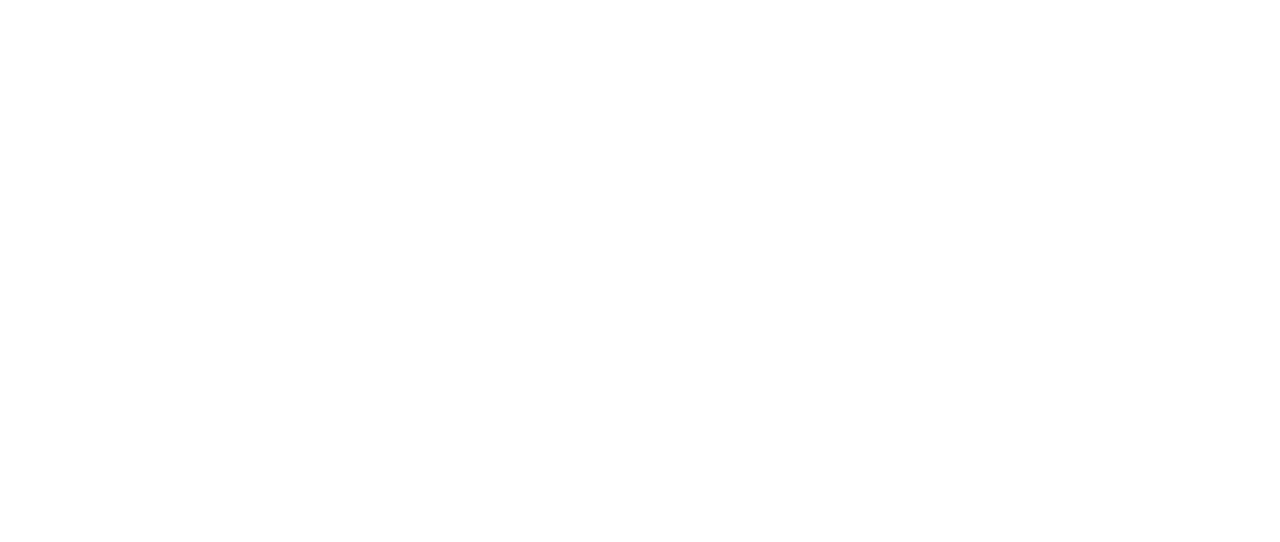
<file: blog-classic.html>
<!doctype html>
<html class="no-js" lang="zxx">


<!-- Mirrored from html.hixstudio.net/liko-prev/liko/blog-classic.html by HTTrack Website Copier/3.x [XR&CO'2014], Sat, 17 Aug 2024 06:24:39 GMT -->
<head>
   <meta charset="utf-8">
   <meta http-equiv="x-ua-compatible" content="ie=edge">
   <title>Real-Creators</title>
   <meta name="description" content="">
   <meta name="viewport" content="width=device-width, initial-scale=1">

   <!-- Place favicon.ico in the root directory -->
   <link rel="shortcut icon" type="image/x-icon" href="assets/img/logo.png">

   <!-- CSS here -->
   <link rel="stylesheet" href="assets/css/bootstrap.css">
   <link rel="stylesheet" href="assets/css/animate.css">
   <link rel="stylesheet" href="assets/css/swiper-bundle.css">
   <link rel="stylesheet" href="assets/css/slick.css">
   <link rel="stylesheet" href="assets/css/magnific-popup.css">
   <link rel="stylesheet" href="assets/css/font-awesome-pro.css">
   <link rel="stylesheet" href="assets/css/spacing.css">
   <link rel="stylesheet" href="assets/css/custom-animation.css">
   <link rel="stylesheet" href="assets/css/main.css">
</head>

<body id="body" class="tp-smooth-scroll">
   <!-- back to top start -->
   <div class="back-to-top-wrapper">
      <button id="back_to_top" type="button" class="back-to-top-btn">
         <svg width="12" height="7" viewBox="0 0 12 7" fill="none" xmlns="http://www.w3.org/2000/svg">
            <path d="M11 6L6 1L1 6" stroke="currentColor" stroke-width="1.5" stroke-linecap="round"
               stroke-linejoin="round" />
         </svg>
      </button>
   </div>
   <!-- back to top end -->
   <header>

      <!-- header top area start -->
      <div id="header-sticky" class="tp-header-3-area mt-35 z-index-5">
            <span class="menu-bg"></span>
            <div class="container container-1740">
               <div class="row align-items-center">
                  <div class="col-xl-3 col-lg-6 col-md-6 col-6">
                     <div class="tp-header-logo tp-header-3-logo">
                        <a class="logo-1" href="index.html"><img src="assets/img/logo/logo.png" alt=""></a>
                        <a class="logo-2" href="index.html"><img src="assets/img/logo/logo.png" alt=""></a>
                     </div>
                  </div>
                  <div class="col-xl-6 col-lg-6 d-none d-xl-block">
                     <div class="tp-header-3-menu-wrap text-center">
                        <div class="tp-header-3-menu-box d-inline-flex align-items-center justify-content-between">
                           <div class="tp-header-3-menu header-main-menu">
                              <nav class="tp-main-menu-content">
                                 <ul>
                                    <li class="has-dropdown">
                                       <a href="index.html">Home</a> 
                                    </li>
                                    <li class="has-dropdown">
                                       <a href="about-us.html">About Us</a> 
                                    </li>
                                    <li class="has-dropdown">
                                       <a href="blog-classic.html">Portfolio</a> 
                                    </li>
                                    <li class="has-dropdown">
                                       <a href="checkout.html">Book A Call</a> 
                                    </li>
                                 </ul>
                              </nav>
                           </div>
                        </div>
                     </div>
                  </div>
                  <div class="col-xl-3 col-lg-6 col-md-6 col-6">
                     <div class="tp-header-3-right d-flex align-items-center justify-content-end">
                        <div class="tp-header-3-social d-none d-sm-block">
                           <a href="#"><i class="fa-brands fa-twitter"></i></a>
                           <a href="#"><i class="fa-brands fa-facebook"></i></a>
                           <a href="#"><i class="fa-brands fa-instagram"></i></a>
                        </div>
                        <button class="tp-header-3-bar tp-offcanvas-open-btn d-xl-none"><i class="fa-solid fa-bars"></i></button>
                     </div>
                  </div>
               </div>
            </div>
      </div>
      <!-- header top area end -->

   </header>

   <div id="smooth-wrapper">
      <div id="smooth-content">

         <main>

            <!-- hero area start -->
            <div class="ab-inner-hero-area ab-inner-hero-bg p-relative" data-background="https://etimg.etb2bimg.com/photo/99031480.cms">
               <div class="breadcurmb-site d-none">
                  <h6>Our Videos</h6>
               </div>
               <div class="ab-inner-hero-scroll smooth">
                  <a href="#about-info">
                     <span>
                        Scroll to explore
                        <svg width="15" height="30" viewBox="0 0 15 30" fill="none" xmlns="http://www.w3.org/2000/svg">
                           <rect x="6.26001" width="1.5" height="30" fill="currentcolor"/>
                           <path d="M14.0464 22.9768C10.1644 22.9768 7.02312 26.118 7.02312 30" stroke="currentcolor" stroke-width="1.5" stroke-miterlimit="10"/>
                           <path d="M7.02322 30C7.02322 26.118 3.88198 22.9768 -4.06724e-05 22.9768" stroke="currentcolor" stroke-width="1.5" stroke-miterlimit="10"/>
                        </svg>
                     </span>
                  </a>
               </div>
               <div class="container container-1480">
                  <div class="row">
                     <div class="col-xl-8">
                        <div class="ab-inner-hero-title-box" data-lag="0.2" data-stagger="0.08">
                           <span class="ab-inner-hero-subtitle">Real<br> Creators</span>
                           <h1 class="ab-inner-hero-title tp-char-animation">Our Long Form Videos</h1>
                           <p>Explore Our Video Results</p>
                        </div>
                     </div>
                  </div>
               </div>
            </div>
            <!-- hero area end -->

            <!-- postbox area start -->
            <section id="postbox" class="postbox__area tp-blog-sidebar-sticky-area pt-120 pb-80">
               <div class="container">
                  <div class="row">   
                     <div class="col-xl-12 col-lg-12 col-sm-12">
                        <div class="postbox__wrapper mx-aut">
                           <article class="postbox__item mb-80 d-flex align-items-center justify-content-center flex-column">
                              <div class="postbox__thumb w-100">
                                 <img src="assets/img/inner-blog/blog-sidebar/sddefault.jpg" alt="" class="w-100 h-100">
                                 <div class="postbox__play-btn">
                                    <a class="popup-video" href="https://www.youtube.com/watch?v=4QBDxALsYzg"><i
                                          class="fa-sharp fa-solid fa-play"></i></a>
                                 </div>
                              </div>
                              <div class="postbox__content">
                                 <div class="postbox__meta">
                                    <span>GrimLive</span>
                                 </div>
                                 <h3 class="postbox__title">
                                    <a href="#">sage's hidden walls are too OP</a>
                                 </h3>
                                 <div class="postbox__text">
                                    <p>In this Valorant gameplay, Grim plays Sage on Bind. First, he shows off why Sage is so good. Later on, he's forced to clutch for his team. Towards the end, he shows why he's the best Sage in Valorant. Watch till the end to see what happens!</p>
                                 </div>
                                 
                              </div>
                           </article>
                        </div>
                     </div>
                  </div>
               </div>
            </section>
            <!-- postbox area end -->

         </main>

         <div class="tp-footer-area black-bg pt-90">
            <div class="container-fluid">
               <div class="row">
                  <div class="col-xl-12">
                     <div class="tp-line-text-wrap tp-line-text-wrap-2">
                        <div class="swiper tp-line-text-slide" data-sliderSpeed="5000" data-autoPlay="true">
                           <div class="swiper-wrapper">
                              <div class="swiper-slide">
                                 <div class="tp-line-content">
                                    <h4 class="tp-footer-4-big-title">
                                       <span class="d-none d-md-inline-block">
                                          <svg width="70" height="70" viewBox="0 0 70 70" fill="none" xmlns="http://www.w3.org/2000/svg">
                                             <path fill-rule="evenodd" clip-rule="evenodd" d="M4.67315 4.18505C8.66905 0.252431 15.6462 -0.20759 23.987 2.64683C27.3343 3.79237 30.8591 5.46028 34.4296 7.60815C29.4182 10.648 24.3448 14.5829 19.5492 19.3024C14.7545 24.0212 10.7397 29.0303 7.62052 33.9917C5.53009 30.3877 3.91877 26.8369 2.82686 23.4718C0.105926 15.0866 0.677251 8.11767 4.67315 4.18505ZM7.13398 34.7771C-0.414747 21.9515 -2.04519 9.65169 4.10056 3.60325C10.2464 -2.44528 22.519 -0.618566 35.2227 7.13423C48.048 -0.414125 60.3475 -2.04439 66.3958 4.10125C72.4441 10.2469 70.6177 22.5187 62.8657 35.2219C70.4149 48.0478 72.0456 60.3482 65.8997 66.3968C59.7539 72.4453 47.4814 70.6186 34.7779 62.8659C21.9517 70.4155 9.65098 72.0464 3.60227 65.9004C-2.44645 59.7543 -0.619429 47.4812 7.13398 34.7771ZM33.9925 62.3794C30.3878 64.4703 26.8364 66.082 23.4709 67.1741C15.0856 69.895 8.1167 69.3237 4.18408 65.3278C0.251455 61.3319 -0.208569 54.3548 2.64585 46.014C3.79152 42.6663 5.45968 39.141 7.6079 35.5702C10.6477 40.5813 14.5824 45.6545 19.3018 50.4498C24.021 55.245 29.0306 59.2601 33.9925 62.3794ZM34.7855 61.9122C29.7675 58.8002 24.6787 54.7495 19.8836 49.8772C15.0883 45.0048 11.1192 39.8519 8.08772 34.7847C11.1996 29.7672 15.25 24.6789 20.1218 19.8842C24.9945 15.0887 30.1476 11.1195 35.215 8.08796C40.233 11.1999 45.3216 15.2506 50.1167 20.1228C54.9117 24.9949 58.8805 30.1475 61.912 35.2143C58.7999 40.2327 54.7489 45.3218 49.8762 50.1174C45.0043 54.9121 39.8521 58.8808 34.7855 61.9122ZM35.5709 62.392C39.1413 64.5398 42.666 66.2077 46.0133 67.3532C54.3541 70.2076 61.3312 69.7476 65.3271 65.815C69.323 61.8823 69.8943 54.9134 67.1734 46.5282C66.0814 43.1628 64.4699 39.6117 62.3792 36.0073C59.2597 40.9695 55.2444 45.9796 50.4488 50.6992C45.6541 55.418 40.5815 59.3524 35.5709 62.392ZM62.3917 34.4288C64.5392 30.8589 66.2068 27.3345 67.3522 23.9876C70.2066 15.6469 69.7466 8.66973 65.814 4.67383C61.8814 0.677935 54.9125 0.10661 46.5272 2.82754C43.1624 3.91937 39.6119 5.53055 36.0081 7.62077C40.9698 10.7401 45.9794 14.7551 50.6985 19.5502C55.4175 24.3452 59.352 29.418 62.3917 34.4288ZM34.9993 17.869L35.0463 19.5713C35.2795 28.018 42.072 34.8106 50.5188 35.0438L52.2211 35.0908L50.5188 35.1378C42.072 35.371 35.2795 42.1635 35.0463 50.6103L34.9993 52.3126L34.9523 50.6103C34.7191 42.1635 27.9265 35.371 19.4798 35.1378L17.7775 35.0908L19.4798 35.0438C27.9265 34.8106 34.7191 28.018 34.9523 19.5713L34.9993 17.869Z" fill="white"/>
                                          </svg>
                                       </span>
                                       Book A Call!
                                    </h4>
                                 </div>
                              </div>
                              <div class="swiper-slide">
                                 <div class="tp-line-content">
                                    <h4 class="tp-footer-4-big-title">
                                       <span class="d-none d-md-inline-block">
                                          <svg width="70" height="70" viewBox="0 0 70 70" fill="none" xmlns="http://www.w3.org/2000/svg">
                                             <path fill-rule="evenodd" clip-rule="evenodd" d="M4.67315 4.18505C8.66905 0.252431 15.6462 -0.20759 23.987 2.64683C27.3343 3.79237 30.8591 5.46028 34.4296 7.60815C29.4182 10.648 24.3448 14.5829 19.5492 19.3024C14.7545 24.0212 10.7397 29.0303 7.62052 33.9917C5.53009 30.3877 3.91877 26.8369 2.82686 23.4718C0.105926 15.0866 0.677251 8.11767 4.67315 4.18505ZM7.13398 34.7771C-0.414747 21.9515 -2.04519 9.65169 4.10056 3.60325C10.2464 -2.44528 22.519 -0.618566 35.2227 7.13423C48.048 -0.414125 60.3475 -2.04439 66.3958 4.10125C72.4441 10.2469 70.6177 22.5187 62.8657 35.2219C70.4149 48.0478 72.0456 60.3482 65.8997 66.3968C59.7539 72.4453 47.4814 70.6186 34.7779 62.8659C21.9517 70.4155 9.65098 72.0464 3.60227 65.9004C-2.44645 59.7543 -0.619429 47.4812 7.13398 34.7771ZM33.9925 62.3794C30.3878 64.4703 26.8364 66.082 23.4709 67.1741C15.0856 69.895 8.1167 69.3237 4.18408 65.3278C0.251455 61.3319 -0.208569 54.3548 2.64585 46.014C3.79152 42.6663 5.45968 39.141 7.6079 35.5702C10.6477 40.5813 14.5824 45.6545 19.3018 50.4498C24.021 55.245 29.0306 59.2601 33.9925 62.3794ZM34.7855 61.9122C29.7675 58.8002 24.6787 54.7495 19.8836 49.8772C15.0883 45.0048 11.1192 39.8519 8.08772 34.7847C11.1996 29.7672 15.25 24.6789 20.1218 19.8842C24.9945 15.0887 30.1476 11.1195 35.215 8.08796C40.233 11.1999 45.3216 15.2506 50.1167 20.1228C54.9117 24.9949 58.8805 30.1475 61.912 35.2143C58.7999 40.2327 54.7489 45.3218 49.8762 50.1174C45.0043 54.9121 39.8521 58.8808 34.7855 61.9122ZM35.5709 62.392C39.1413 64.5398 42.666 66.2077 46.0133 67.3532C54.3541 70.2076 61.3312 69.7476 65.3271 65.815C69.323 61.8823 69.8943 54.9134 67.1734 46.5282C66.0814 43.1628 64.4699 39.6117 62.3792 36.0073C59.2597 40.9695 55.2444 45.9796 50.4488 50.6992C45.6541 55.418 40.5815 59.3524 35.5709 62.392ZM62.3917 34.4288C64.5392 30.8589 66.2068 27.3345 67.3522 23.9876C70.2066 15.6469 69.7466 8.66973 65.814 4.67383C61.8814 0.677935 54.9125 0.10661 46.5272 2.82754C43.1624 3.91937 39.6119 5.53055 36.0081 7.62077C40.9698 10.7401 45.9794 14.7551 50.6985 19.5502C55.4175 24.3452 59.352 29.418 62.3917 34.4288ZM34.9993 17.869L35.0463 19.5713C35.2795 28.018 42.072 34.8106 50.5188 35.0438L52.2211 35.0908L50.5188 35.1378C42.072 35.371 35.2795 42.1635 35.0463 50.6103L34.9993 52.3126L34.9523 50.6103C34.7191 42.1635 27.9265 35.371 19.4798 35.1378L17.7775 35.0908L19.4798 35.0438C27.9265 34.8106 34.7191 28.018 34.9523 19.5713L34.9993 17.869Z" fill="white"/>
                                          </svg>
                                       </span>
                                       Book A Call!
                                    </h4>
                                 </div>
                              </div>
                              <div class="swiper-slide">
                                 <div class="tp-line-content">
                                    <h4 class="tp-footer-4-big-title">
                                       <span class="d-none d-md-inline-block">
                                          <svg width="70" height="70" viewBox="0 0 70 70" fill="none" xmlns="http://www.w3.org/2000/svg">
                                             <path fill-rule="evenodd" clip-rule="evenodd" d="M4.67315 4.18505C8.66905 0.252431 15.6462 -0.20759 23.987 2.64683C27.3343 3.79237 30.8591 5.46028 34.4296 7.60815C29.4182 10.648 24.3448 14.5829 19.5492 19.3024C14.7545 24.0212 10.7397 29.0303 7.62052 33.9917C5.53009 30.3877 3.91877 26.8369 2.82686 23.4718C0.105926 15.0866 0.677251 8.11767 4.67315 4.18505ZM7.13398 34.7771C-0.414747 21.9515 -2.04519 9.65169 4.10056 3.60325C10.2464 -2.44528 22.519 -0.618566 35.2227 7.13423C48.048 -0.414125 60.3475 -2.04439 66.3958 4.10125C72.4441 10.2469 70.6177 22.5187 62.8657 35.2219C70.4149 48.0478 72.0456 60.3482 65.8997 66.3968C59.7539 72.4453 47.4814 70.6186 34.7779 62.8659C21.9517 70.4155 9.65098 72.0464 3.60227 65.9004C-2.44645 59.7543 -0.619429 47.4812 7.13398 34.7771ZM33.9925 62.3794C30.3878 64.4703 26.8364 66.082 23.4709 67.1741C15.0856 69.895 8.1167 69.3237 4.18408 65.3278C0.251455 61.3319 -0.208569 54.3548 2.64585 46.014C3.79152 42.6663 5.45968 39.141 7.6079 35.5702C10.6477 40.5813 14.5824 45.6545 19.3018 50.4498C24.021 55.245 29.0306 59.2601 33.9925 62.3794ZM34.7855 61.9122C29.7675 58.8002 24.6787 54.7495 19.8836 49.8772C15.0883 45.0048 11.1192 39.8519 8.08772 34.7847C11.1996 29.7672 15.25 24.6789 20.1218 19.8842C24.9945 15.0887 30.1476 11.1195 35.215 8.08796C40.233 11.1999 45.3216 15.2506 50.1167 20.1228C54.9117 24.9949 58.8805 30.1475 61.912 35.2143C58.7999 40.2327 54.7489 45.3218 49.8762 50.1174C45.0043 54.9121 39.8521 58.8808 34.7855 61.9122ZM35.5709 62.392C39.1413 64.5398 42.666 66.2077 46.0133 67.3532C54.3541 70.2076 61.3312 69.7476 65.3271 65.815C69.323 61.8823 69.8943 54.9134 67.1734 46.5282C66.0814 43.1628 64.4699 39.6117 62.3792 36.0073C59.2597 40.9695 55.2444 45.9796 50.4488 50.6992C45.6541 55.418 40.5815 59.3524 35.5709 62.392ZM62.3917 34.4288C64.5392 30.8589 66.2068 27.3345 67.3522 23.9876C70.2066 15.6469 69.7466 8.66973 65.814 4.67383C61.8814 0.677935 54.9125 0.10661 46.5272 2.82754C43.1624 3.91937 39.6119 5.53055 36.0081 7.62077C40.9698 10.7401 45.9794 14.7551 50.6985 19.5502C55.4175 24.3452 59.352 29.418 62.3917 34.4288ZM34.9993 17.869L35.0463 19.5713C35.2795 28.018 42.072 34.8106 50.5188 35.0438L52.2211 35.0908L50.5188 35.1378C42.072 35.371 35.2795 42.1635 35.0463 50.6103L34.9993 52.3126L34.9523 50.6103C34.7191 42.1635 27.9265 35.371 19.4798 35.1378L17.7775 35.0908L19.4798 35.0438C27.9265 34.8106 34.7191 28.018 34.9523 19.5713L34.9993 17.869Z" fill="white"/>
                                          </svg>
                                       </span>
                                       Book A Call!
                                    </h4>
                                 </div>
                              </div>
                              <div class="swiper-slide">
                                 <div class="tp-line-content">
                                    <h4 class="tp-footer-4-big-title">
                                       <span class="d-none d-md-inline-block">
                                          <svg width="70" height="70" viewBox="0 0 70 70" fill="none" xmlns="http://www.w3.org/2000/svg">
                                             <path fill-rule="evenodd" clip-rule="evenodd" d="M4.67315 4.18505C8.66905 0.252431 15.6462 -0.20759 23.987 2.64683C27.3343 3.79237 30.8591 5.46028 34.4296 7.60815C29.4182 10.648 24.3448 14.5829 19.5492 19.3024C14.7545 24.0212 10.7397 29.0303 7.62052 33.9917C5.53009 30.3877 3.91877 26.8369 2.82686 23.4718C0.105926 15.0866 0.677251 8.11767 4.67315 4.18505ZM7.13398 34.7771C-0.414747 21.9515 -2.04519 9.65169 4.10056 3.60325C10.2464 -2.44528 22.519 -0.618566 35.2227 7.13423C48.048 -0.414125 60.3475 -2.04439 66.3958 4.10125C72.4441 10.2469 70.6177 22.5187 62.8657 35.2219C70.4149 48.0478 72.0456 60.3482 65.8997 66.3968C59.7539 72.4453 47.4814 70.6186 34.7779 62.8659C21.9517 70.4155 9.65098 72.0464 3.60227 65.9004C-2.44645 59.7543 -0.619429 47.4812 7.13398 34.7771ZM33.9925 62.3794C30.3878 64.4703 26.8364 66.082 23.4709 67.1741C15.0856 69.895 8.1167 69.3237 4.18408 65.3278C0.251455 61.3319 -0.208569 54.3548 2.64585 46.014C3.79152 42.6663 5.45968 39.141 7.6079 35.5702C10.6477 40.5813 14.5824 45.6545 19.3018 50.4498C24.021 55.245 29.0306 59.2601 33.9925 62.3794ZM34.7855 61.9122C29.7675 58.8002 24.6787 54.7495 19.8836 49.8772C15.0883 45.0048 11.1192 39.8519 8.08772 34.7847C11.1996 29.7672 15.25 24.6789 20.1218 19.8842C24.9945 15.0887 30.1476 11.1195 35.215 8.08796C40.233 11.1999 45.3216 15.2506 50.1167 20.1228C54.9117 24.9949 58.8805 30.1475 61.912 35.2143C58.7999 40.2327 54.7489 45.3218 49.8762 50.1174C45.0043 54.9121 39.8521 58.8808 34.7855 61.9122ZM35.5709 62.392C39.1413 64.5398 42.666 66.2077 46.0133 67.3532C54.3541 70.2076 61.3312 69.7476 65.3271 65.815C69.323 61.8823 69.8943 54.9134 67.1734 46.5282C66.0814 43.1628 64.4699 39.6117 62.3792 36.0073C59.2597 40.9695 55.2444 45.9796 50.4488 50.6992C45.6541 55.418 40.5815 59.3524 35.5709 62.392ZM62.3917 34.4288C64.5392 30.8589 66.2068 27.3345 67.3522 23.9876C70.2066 15.6469 69.7466 8.66973 65.814 4.67383C61.8814 0.677935 54.9125 0.10661 46.5272 2.82754C43.1624 3.91937 39.6119 5.53055 36.0081 7.62077C40.9698 10.7401 45.9794 14.7551 50.6985 19.5502C55.4175 24.3452 59.352 29.418 62.3917 34.4288ZM34.9993 17.869L35.0463 19.5713C35.2795 28.018 42.072 34.8106 50.5188 35.0438L52.2211 35.0908L50.5188 35.1378C42.072 35.371 35.2795 42.1635 35.0463 50.6103L34.9993 52.3126L34.9523 50.6103C34.7191 42.1635 27.9265 35.371 19.4798 35.1378L17.7775 35.0908L19.4798 35.0438C27.9265 34.8106 34.7191 28.018 34.9523 19.5713L34.9993 17.869Z" fill="white"/>
                                          </svg>
                                       </span>
                                       Book A Call!
                                    </h4>
                                 </div>
                              </div>
                           </div>
                        </div>
                     </div>
                  </div>
               </div>
               <div class="tp-footer-wrap">
                  <div class="row align-items-end">
                     <div class="col-xl-5 col-lg-6">
                        <div class="tp-footer-menu menu-anim">
                           <ul class="counter-row tp-text-anim">
                              <li class="active"><a href="index.html">Home</a></li>
                              <li class="active"><a href="about-us.html">About Us</a></li>
                              <li class="active"><a href="blog-classic.html">Portfolio</a></li>
                              <li class="active"><a href="checkout.html">Book A Call</a></li>
                              <li class="active"><a href="contact.html">Results</a></li>
                           </ul>
                        </div>
                     </div>
                     <div class="col-xl-5 col-lg-6">
                        <div class="tp-footer-middle-wrap">
                           <div class="tp-footer-content">
                              <h4 class="tp-footer-big-title footer-big-text">Let's Contact!</h4>
                           </div>
                           <div class="row">
                              <div class="col-xl-6 col-lg-6 col-md-6">
                                 <div class="tp-footer-widget">
                                    <h4 class="tp-footer-title tp_fade_bottom">Say hello at:</h4>
                                    <div class="tp-footer-widget-info">
                                       <div class="tp-footer-widget-info-mail tp_fade_bottom">
                                          <a href="mailto:contact@agency.com">contact@agency.com</a>
                                       </div>
                                       <div class="tp-footer-widget-info-location tp_fade_bottom">
                                          <a href="#"
                                             target="_blank">389 Street St. <br> San Francisco,CA</a>
                                       </div>
                                    </div>
                                 </div>
                              </div>
                              <div class="col-xl-6 col-lg-6 col-md-6">
                                 <div class="tp-footer-widget">
                                    <h4 class="tp-footer-title tp_fade_bottom">Follow us</h4>
                                    <ul class="tp-footer-widget-social">
                                       <li class="tp_fade_bottom"><a href="#">Facebook</a></li>
                                       <li class="tp_fade_bottom"><a href="#">Instagram</a></li>
                                    </ul>
                                 </div>
                              </div>
                           </div>
                        </div>
                     </div>
                  </div>
               </div>
            </div>
            <!-- footer area end -->

            <!-- copyright area start -->
            <div class="container-fluid">
               <div class="tp-copyright-wrap">
                  <div class="row align-items-center">
                     <div class="col-xl-6 col-md-4">
                        <div class="tp-copyright-logo text-center text-md-start">
                           <a href="index.html"><img src="assets/img/logo/logo.png" alt=""></a>
                        </div>
                     </div>
                     <div class="col-xl-6 col-md-8">
                        <div class="tp-copyright-text text-center text-md-end">
                           <p>Copyright © 2024 RealCreators. All rights reserved.</p>
                        </div>
                     </div>
                  </div>
               </div>
            </div>
            <!-- copyright area end -->

         </div>

      </div>
   </div>



   <!-- JS here -->
   <script src="assets/js/vendor/jquery.js"></script>
   <script src="assets/js/bootstrap-bundle.js"></script>

   <script src="assets/js/gsap.js"></script>
   <script src="assets/js/gsap-scroll-to-plugin.js"></script>
   <script src="assets/js/gsap-scroll-smoother.js"></script>
   <script src="assets/js/gsap-scroll-trigger.js"></script>
   <script src="assets/js/gsap-split-text.js"></script>
   <script src="assets/js/chroma.min.js"></script>

   <script src='assets/js/three.js'></script>
   <script src='assets/js/tween-max.js'></script>
   <script src='assets/js/scroll-magic.js'></script>

   <script src="assets/js/range-slider.js"></script>
   <script src="assets/js/swiper-bundle.js"></script>
   <script src="assets/js/slick.js"></script>
   <script src="assets/js/magnific-popup.js"></script>
   <script src="assets/js/nice-select.js"></script>
   <script src="assets/js/purecounter.js"></script>
   <script src="assets/js/beforeafter.js"></script>
   <script src="assets/js/isotope-pkgd.js"></script>
   <script src="assets/js/imagesloaded-pkgd.js"></script>
   <script src="assets/js/ajax-form.js"></script>
   <script src="assets/js/webgl.js"></script>
   <script src="assets/js/main.js"></script>
   <script src="assets/js/tp-cursor.js"></script>


</body>


<!-- Mirrored from html.hixstudio.net/liko-prev/liko/blog-classic.html by HTTrack Website Copier/3.x [XR&CO'2014], Sat, 17 Aug 2024 06:24:41 GMT -->
</html>


if {

}
</file>
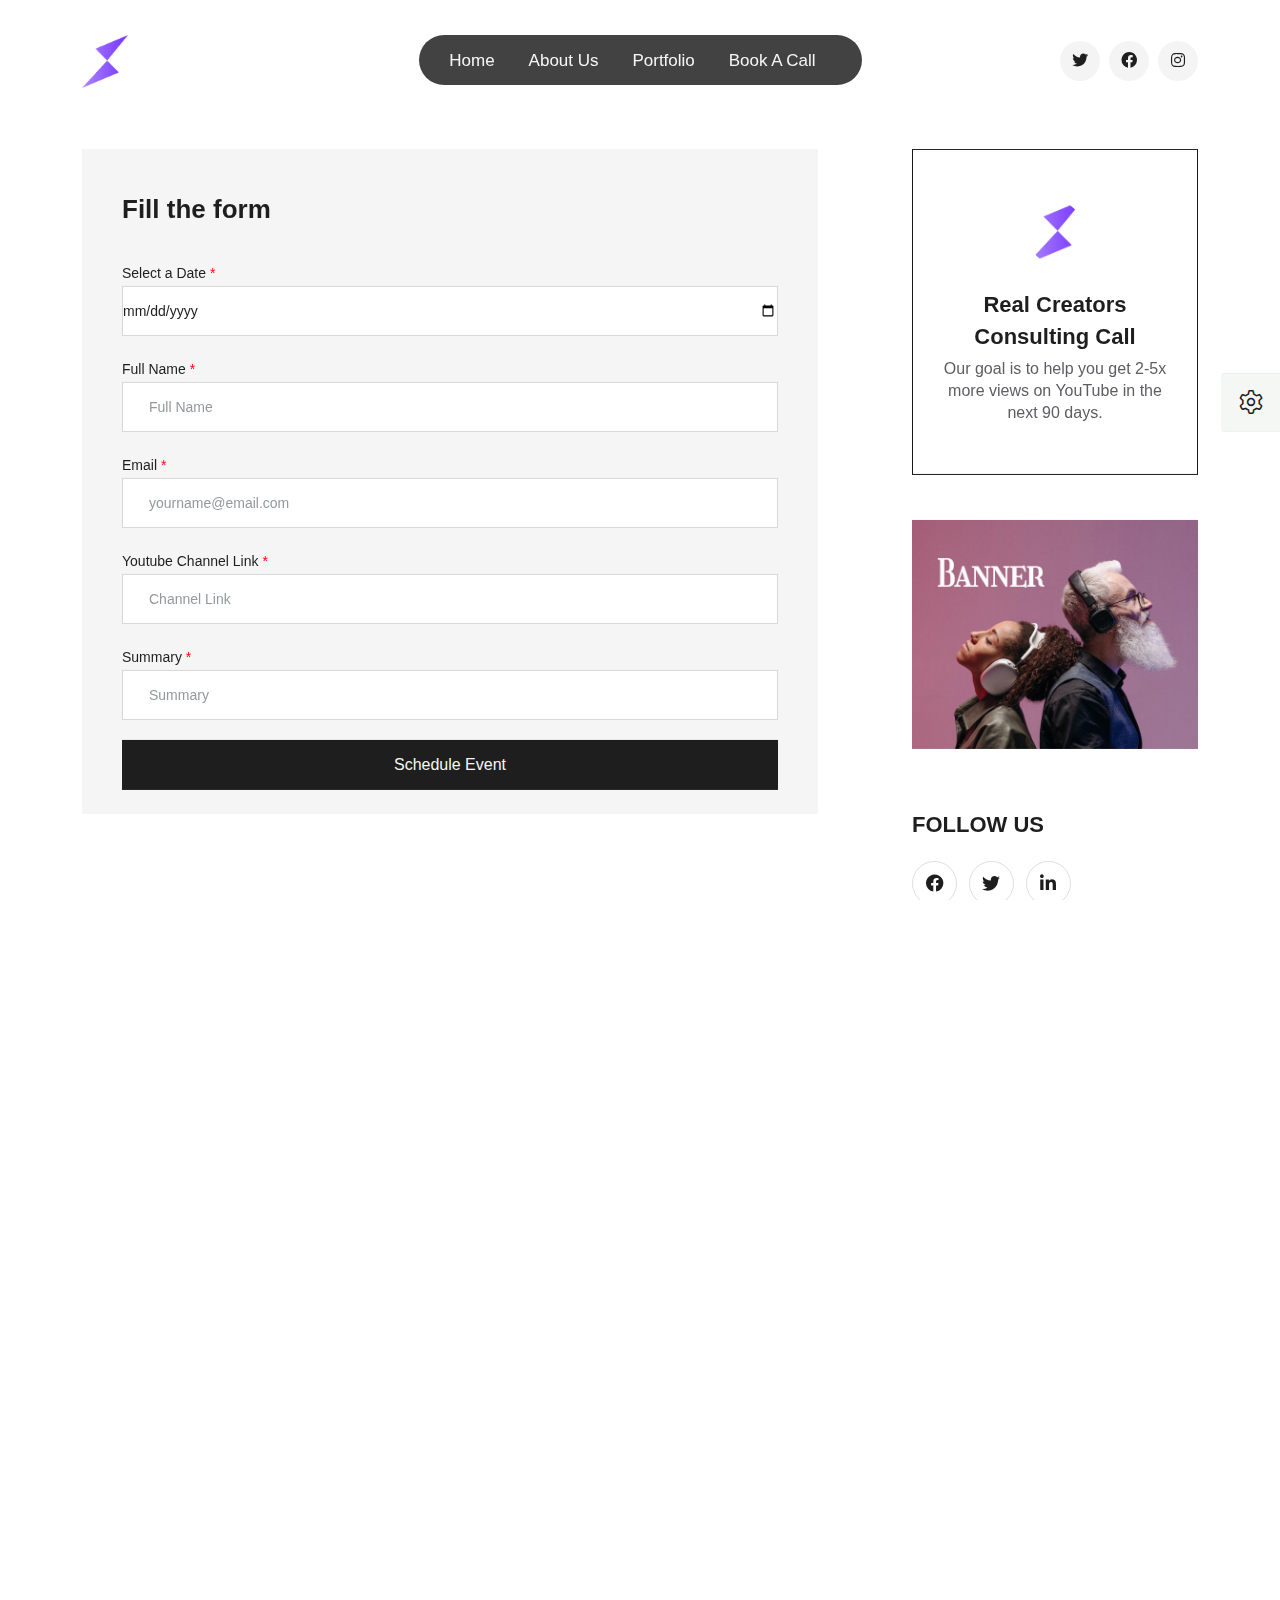
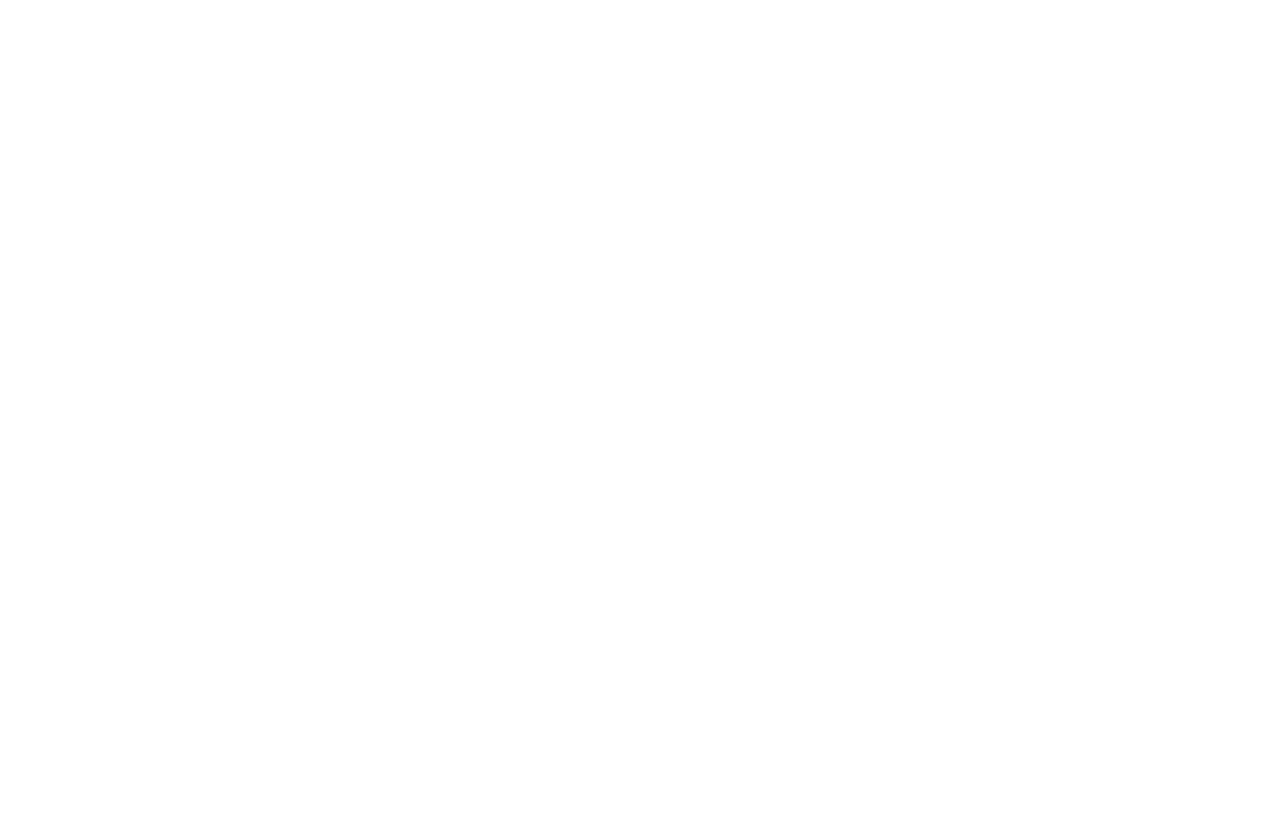
<file: checkout.html>
<!doctype html>
<html class="no-js" lang="zxx">


<!-- Mirrored from html.hixstudio.net/liko-prev/liko/checkout.html by HTTrack Website Copier/3.x [XR&CO'2014], Sat, 17 Aug 2024 06:23:04 GMT -->
<head>
   <meta charset="utf-8">
   <meta http-equiv="x-ua-compatible" content="ie=edge">
   <title>Real-Creators</title>
   <meta name="description" content="">
   <meta name="viewport" content="width=device-width, initial-scale=1">

   <!-- Place favicon.ico in the root directory -->
   <link rel="shortcut icon" type="image/x-icon" href="assets/img/logo.png">

   <!-- CSS here -->
   <link rel="stylesheet" href="assets/css/bootstrap.css">
   <link rel="stylesheet" href="assets/css/animate.css">
   <link rel="stylesheet" href="assets/css/swiper-bundle.css">
   <link rel="stylesheet" href="assets/css/slick.css">
   <link rel="stylesheet" href="assets/css/magnific-popup.css">
   <link rel="stylesheet" href="assets/css/font-awesome-pro.css">
   <link rel="stylesheet" href="assets/css/spacing.css">
   <link rel="stylesheet" href="assets/css/custom-animation.css">
   <link rel="stylesheet" href="assets/css/main.css">
   
</head>

<body id="body" class="tp-magic-cursor" class="tp-smooth-scroll">
   <!-- Begin magic cursor  
======================== -->
<div id="magic-cursor">
   <div id="ball"></div>
</div>
   <!--[if lte IE 9]>
      <p class="browserupgrade">You are using an <strong>outdated</strong> browser. Please <a href="https://browsehappy.com/">upgrade your browser</a> to improve your experience and security.</p>
   <![endif]-->

   <!-- pre loader area start -->
   <div id="loading" class="preloader-wrap">
      <div class="preloader-2 text-center">
         <span class="line line-1"></span>
         <span class="line line-2"></span>
         <span class="line line-3"></span>
         <span class="line line-4"></span>
         <span class="line line-5"></span>
         <span class="line line-6"></span>
         <span class="line line-7"></span>
         <span class="line line-8"></span>
         <span class="line line-9"></span>
         <div class="loader-text">Loading ...</div>
      </div>
   </div>
   <!-- pre loader area end -->

   <!-- back to top start -->
   <div class="back-to-top-wrapper">
      <button id="back_to_top" type="button" class="back-to-top-btn">
         <svg width="12" height="7" viewBox="0 0 12 7" fill="none" xmlns="http://www.w3.org/2000/svg">
            <path d="M11 6L6 1L1 6" stroke="currentColor" stroke-width="1.5" stroke-linecap="round" stroke-linejoin="round" />
         </svg>
      </button>
   </div>
   <!-- back to top end -->
   <header>

      <!-- header top area start -->
      <div id="header-sticky" class="tp-header-3-area mt-35 z-index-5">
            <span class="menu-bg"></span>
            <div class="container container-1740">
               <div class="row align-items-center">
                  <div class="col-xl-3 col-lg-6 col-md-6 col-6">
                     <div class="tp-header-logo tp-header-3-logo">
                        <a class="logo-1" href="index.html"><img src="assets/img/logo/logo.png" alt=""></a>
                        <a class="logo-2" href="index.html"><img src="assets/img/logo/logo.png" alt=""></a>
                     </div>
                  </div>
                  <div class="col-xl-6 col-lg-6 d-none d-xl-block">
                     <div class="tp-header-3-menu-wrap text-center">
                        <div class="tp-header-3-menu-box d-inline-flex align-items-center justify-content-between">
                           <div class="tp-header-3-menu header-main-menu">
                              <nav class="tp-main-menu-content">
                                 <ul>
                                    <li class="has-dropdown">
                                       <a href="index.html">Home</a> 
                                    </li>
                                    <li class="has-dropdown">
                                       <a href="about-us.html">About Us</a> 
                                    </li>
                                    <li class="has-dropdown">
                                       <a href="blog-classic.html">Portfolio</a> 
                                    </li>
                                    <li class="has-dropdown">
                                       <a href="checkout.html">Book A Call</a> 
                                    </li>
                                 </ul>
                              </nav>
                           </div>
                        </div>
                     </div>
                  </div>
                  <div class="col-xl-3 col-lg-6 col-md-6 col-6">
                     <div class="tp-header-3-right d-flex align-items-center justify-content-end">
                        <div class="tp-header-3-social d-none d-sm-block">
                           <a href="#"><i class="fa-brands fa-twitter"></i></a>
                           <a href="#"><i class="fa-brands fa-facebook"></i></a>
                           <a href="#"><i class="fa-brands fa-instagram"></i></a>
                        </div>
                        <button class="tp-header-3-bar tp-offcanvas-open-btn d-xl-none"><i class="fa-solid fa-bars"></i></button>
                     </div>
                  </div>
               </div>
            </div>
      </div>
      <!-- header top area end -->

   </header>


   <div id="smooth-wrapper">
      <div id="smooth-content">

         <main>

            <!-- checkout area start -->
            <section class="tp-checkout-area pt-200 pb-120">
               <div class="container">
                  <div class="row">
                     <div class="col-xxl-8 col-xl-8 col-lg-8">
                        <div class="tp-checkout-bill-area">
                           <h3 class="tp-checkout-bill-title">Fill the form</h3>

                           <div class="tp-checkout-bill-form">
                              <form action="#">
                                 <div class="tp-checkout-bill-inner">
                                    <div class="row">
                                       <div class="col-md-12">
                                          <div class="tp-checkout-input">
                                             <label for="date">Select a Date <span>*</span></label>
                                             <input type="date" id="date" placeholder="Full Name">
                                          </div>
                                      </div>
                                      <div class="col-md-12">
                                       <div class="time-slots" id="time-slots" style="display:none;">
                                          <p>Select a Time Slot:</p>
                                          <label class="time-slot"><input type="radio" name="time-slot" value="6:30-7:30"> 6:30 - 7:30</label>
                                          <label class="time-slot"><input type="radio" name="time-slot" value="7:30-8:30"> 7:30 - 8:30</label>
                                          <label class="time-slot"><input type="radio" name="time-slot" value="8:30-9:30"> 8:30 - 9:30</label>
                                          <label class="time-slot"><input type="radio" name="time-slot" value="9:30-10:30"> 9:30 - 10:30</label>
                                       </div>
                                      </div>
                                       <div class="col-md-12">
                                          <div class="tp-checkout-input">
                                             <label>Full Name <span>*</span></label>
                                             <input type="text" placeholder="Full Name">
                                          </div>
                                       </div>
                                       <div class="col-md-12">
                                          <div class="tp-checkout-input">
                                             <label>Email <span>*</span></label>
                                             <input type="text" placeholder="yourname@email.com">
                                          </div>
                                       </div>
                                       <div class="col-md-12">
                                          <div class="tp-checkout-input">
                                             <label>Youtube Channel Link <span>*</span></label>
                                             <input type="text" placeholder="Channel Link">
                                          </div>
                                       </div>
                                       <div class="col-md-12">
                                          <div class="tp-checkout-input">
                                             <label>Summary <span>*</span></label>
                                             <input type="text" placeholder="Summary">
                                          </div>
                                       </div>
                                    
                                       <div class="tp-checkout-btn-wrapper">
                                          <a href="#" class="tp-btn-cart sm w-100">Schedule Event</a>
                                       </div>
                                    </div>
                                 </div>
                              </form>
                           </div>
                        </div>
                     </div>
                     <div class="col-xxl-4 col-xl-4 col-lg-4">
                        <div class="sidebar__wrapper">
                           <div class="sidebar__widget mb-45">
                              <div class="sidebar__author text-center">
                                 <div class="sidebar__author-thumb">
                                    <img src="assets/img/logo.png" alt="" class="w-25 h-25">
                                 </div>
                                 <div class="sidebar__author-content">
                                    <h4 class="sidebar__author-title">Real Creators</h4>
                                    <h2 class="sidebar__author-title">Consulting Call</h2>
                                    <p>Our goal is to help you get 2-5x more views on YouTube in the next 90 days.</p>
                                 </div>
                              </div>
                           </div>
                           <div class="sidebar__widget mb-65">
                              <div class="sidebar__widget-content">
                                 <div class="sidebar__banner-img">
                                    <img src="assets/img/inner-blog/blog-sidebar/banner/banner.jpg" alt="">
                                 </div>
                              </div>
                           </div>
                           <div class="sidebar__widget mb-65">
                              <h3 class="sidebar__widget-title">Follow Us</h3>
                              <div class="sidebar__widget-content">
                                 <div class="sidebar__social">
                                    <a href="#"><i class="fa-brands fa-facebook"></i></a>
                                    <a href="#"><i class="fa-brands fa-twitter"></i></a>
                                    <a href="#"><i class="fa-brands fa-linkedin-in"></i></a>
                                 </div>
                              </div>
                           </div>
                        </div>
                     </div>
                  </div>
               </div>
            </section>
            <!-- checkout area end -->

         </main>

         <footer>

            <!-- footer area start -->
            <div class="tp-footer-area black-bg pt-90">
               <div class="container-fluid">
                  <div class="row">
                     <div class="col-xl-12">
                        <div class="tp-line-text-wrap tp-line-text-wrap-2">
                           <div class="swiper tp-line-text-slide" data-sliderSpeed="5000" data-autoPlay="true">
                              <div class="swiper-wrapper">
                                 <div class="swiper-slide">
                                    <div class="tp-line-content">
                                       <h4 class="tp-footer-4-big-title">
                                          <span class="d-none d-md-inline-block">
                                             <svg width="70" height="70" viewBox="0 0 70 70" fill="none" xmlns="http://www.w3.org/2000/svg">
                                                <path fill-rule="evenodd" clip-rule="evenodd" d="M4.67315 4.18505C8.66905 0.252431 15.6462 -0.20759 23.987 2.64683C27.3343 3.79237 30.8591 5.46028 34.4296 7.60815C29.4182 10.648 24.3448 14.5829 19.5492 19.3024C14.7545 24.0212 10.7397 29.0303 7.62052 33.9917C5.53009 30.3877 3.91877 26.8369 2.82686 23.4718C0.105926 15.0866 0.677251 8.11767 4.67315 4.18505ZM7.13398 34.7771C-0.414747 21.9515 -2.04519 9.65169 4.10056 3.60325C10.2464 -2.44528 22.519 -0.618566 35.2227 7.13423C48.048 -0.414125 60.3475 -2.04439 66.3958 4.10125C72.4441 10.2469 70.6177 22.5187 62.8657 35.2219C70.4149 48.0478 72.0456 60.3482 65.8997 66.3968C59.7539 72.4453 47.4814 70.6186 34.7779 62.8659C21.9517 70.4155 9.65098 72.0464 3.60227 65.9004C-2.44645 59.7543 -0.619429 47.4812 7.13398 34.7771ZM33.9925 62.3794C30.3878 64.4703 26.8364 66.082 23.4709 67.1741C15.0856 69.895 8.1167 69.3237 4.18408 65.3278C0.251455 61.3319 -0.208569 54.3548 2.64585 46.014C3.79152 42.6663 5.45968 39.141 7.6079 35.5702C10.6477 40.5813 14.5824 45.6545 19.3018 50.4498C24.021 55.245 29.0306 59.2601 33.9925 62.3794ZM34.7855 61.9122C29.7675 58.8002 24.6787 54.7495 19.8836 49.8772C15.0883 45.0048 11.1192 39.8519 8.08772 34.7847C11.1996 29.7672 15.25 24.6789 20.1218 19.8842C24.9945 15.0887 30.1476 11.1195 35.215 8.08796C40.233 11.1999 45.3216 15.2506 50.1167 20.1228C54.9117 24.9949 58.8805 30.1475 61.912 35.2143C58.7999 40.2327 54.7489 45.3218 49.8762 50.1174C45.0043 54.9121 39.8521 58.8808 34.7855 61.9122ZM35.5709 62.392C39.1413 64.5398 42.666 66.2077 46.0133 67.3532C54.3541 70.2076 61.3312 69.7476 65.3271 65.815C69.323 61.8823 69.8943 54.9134 67.1734 46.5282C66.0814 43.1628 64.4699 39.6117 62.3792 36.0073C59.2597 40.9695 55.2444 45.9796 50.4488 50.6992C45.6541 55.418 40.5815 59.3524 35.5709 62.392ZM62.3917 34.4288C64.5392 30.8589 66.2068 27.3345 67.3522 23.9876C70.2066 15.6469 69.7466 8.66973 65.814 4.67383C61.8814 0.677935 54.9125 0.10661 46.5272 2.82754C43.1624 3.91937 39.6119 5.53055 36.0081 7.62077C40.9698 10.7401 45.9794 14.7551 50.6985 19.5502C55.4175 24.3452 59.352 29.418 62.3917 34.4288ZM34.9993 17.869L35.0463 19.5713C35.2795 28.018 42.072 34.8106 50.5188 35.0438L52.2211 35.0908L50.5188 35.1378C42.072 35.371 35.2795 42.1635 35.0463 50.6103L34.9993 52.3126L34.9523 50.6103C34.7191 42.1635 27.9265 35.371 19.4798 35.1378L17.7775 35.0908L19.4798 35.0438C27.9265 34.8106 34.7191 28.018 34.9523 19.5713L34.9993 17.869Z" fill="white"/>
                                             </svg>
                                          </span>
                                          Book A Call!
                                       </h4>
                                    </div>
                                 </div>
                                 <div class="swiper-slide">
                                    <div class="tp-line-content">
                                       <h4 class="tp-footer-4-big-title">
                                          <span class="d-none d-md-inline-block">
                                             <svg width="70" height="70" viewBox="0 0 70 70" fill="none" xmlns="http://www.w3.org/2000/svg">
                                                <path fill-rule="evenodd" clip-rule="evenodd" d="M4.67315 4.18505C8.66905 0.252431 15.6462 -0.20759 23.987 2.64683C27.3343 3.79237 30.8591 5.46028 34.4296 7.60815C29.4182 10.648 24.3448 14.5829 19.5492 19.3024C14.7545 24.0212 10.7397 29.0303 7.62052 33.9917C5.53009 30.3877 3.91877 26.8369 2.82686 23.4718C0.105926 15.0866 0.677251 8.11767 4.67315 4.18505ZM7.13398 34.7771C-0.414747 21.9515 -2.04519 9.65169 4.10056 3.60325C10.2464 -2.44528 22.519 -0.618566 35.2227 7.13423C48.048 -0.414125 60.3475 -2.04439 66.3958 4.10125C72.4441 10.2469 70.6177 22.5187 62.8657 35.2219C70.4149 48.0478 72.0456 60.3482 65.8997 66.3968C59.7539 72.4453 47.4814 70.6186 34.7779 62.8659C21.9517 70.4155 9.65098 72.0464 3.60227 65.9004C-2.44645 59.7543 -0.619429 47.4812 7.13398 34.7771ZM33.9925 62.3794C30.3878 64.4703 26.8364 66.082 23.4709 67.1741C15.0856 69.895 8.1167 69.3237 4.18408 65.3278C0.251455 61.3319 -0.208569 54.3548 2.64585 46.014C3.79152 42.6663 5.45968 39.141 7.6079 35.5702C10.6477 40.5813 14.5824 45.6545 19.3018 50.4498C24.021 55.245 29.0306 59.2601 33.9925 62.3794ZM34.7855 61.9122C29.7675 58.8002 24.6787 54.7495 19.8836 49.8772C15.0883 45.0048 11.1192 39.8519 8.08772 34.7847C11.1996 29.7672 15.25 24.6789 20.1218 19.8842C24.9945 15.0887 30.1476 11.1195 35.215 8.08796C40.233 11.1999 45.3216 15.2506 50.1167 20.1228C54.9117 24.9949 58.8805 30.1475 61.912 35.2143C58.7999 40.2327 54.7489 45.3218 49.8762 50.1174C45.0043 54.9121 39.8521 58.8808 34.7855 61.9122ZM35.5709 62.392C39.1413 64.5398 42.666 66.2077 46.0133 67.3532C54.3541 70.2076 61.3312 69.7476 65.3271 65.815C69.323 61.8823 69.8943 54.9134 67.1734 46.5282C66.0814 43.1628 64.4699 39.6117 62.3792 36.0073C59.2597 40.9695 55.2444 45.9796 50.4488 50.6992C45.6541 55.418 40.5815 59.3524 35.5709 62.392ZM62.3917 34.4288C64.5392 30.8589 66.2068 27.3345 67.3522 23.9876C70.2066 15.6469 69.7466 8.66973 65.814 4.67383C61.8814 0.677935 54.9125 0.10661 46.5272 2.82754C43.1624 3.91937 39.6119 5.53055 36.0081 7.62077C40.9698 10.7401 45.9794 14.7551 50.6985 19.5502C55.4175 24.3452 59.352 29.418 62.3917 34.4288ZM34.9993 17.869L35.0463 19.5713C35.2795 28.018 42.072 34.8106 50.5188 35.0438L52.2211 35.0908L50.5188 35.1378C42.072 35.371 35.2795 42.1635 35.0463 50.6103L34.9993 52.3126L34.9523 50.6103C34.7191 42.1635 27.9265 35.371 19.4798 35.1378L17.7775 35.0908L19.4798 35.0438C27.9265 34.8106 34.7191 28.018 34.9523 19.5713L34.9993 17.869Z" fill="white"/>
                                             </svg>
                                          </span>
                                          Book A Call!
                                       </h4>
                                    </div>
                                 </div>
                                 <div class="swiper-slide">
                                    <div class="tp-line-content">
                                       <h4 class="tp-footer-4-big-title">
                                          <span class="d-none d-md-inline-block">
                                             <svg width="70" height="70" viewBox="0 0 70 70" fill="none" xmlns="http://www.w3.org/2000/svg">
                                                <path fill-rule="evenodd" clip-rule="evenodd" d="M4.67315 4.18505C8.66905 0.252431 15.6462 -0.20759 23.987 2.64683C27.3343 3.79237 30.8591 5.46028 34.4296 7.60815C29.4182 10.648 24.3448 14.5829 19.5492 19.3024C14.7545 24.0212 10.7397 29.0303 7.62052 33.9917C5.53009 30.3877 3.91877 26.8369 2.82686 23.4718C0.105926 15.0866 0.677251 8.11767 4.67315 4.18505ZM7.13398 34.7771C-0.414747 21.9515 -2.04519 9.65169 4.10056 3.60325C10.2464 -2.44528 22.519 -0.618566 35.2227 7.13423C48.048 -0.414125 60.3475 -2.04439 66.3958 4.10125C72.4441 10.2469 70.6177 22.5187 62.8657 35.2219C70.4149 48.0478 72.0456 60.3482 65.8997 66.3968C59.7539 72.4453 47.4814 70.6186 34.7779 62.8659C21.9517 70.4155 9.65098 72.0464 3.60227 65.9004C-2.44645 59.7543 -0.619429 47.4812 7.13398 34.7771ZM33.9925 62.3794C30.3878 64.4703 26.8364 66.082 23.4709 67.1741C15.0856 69.895 8.1167 69.3237 4.18408 65.3278C0.251455 61.3319 -0.208569 54.3548 2.64585 46.014C3.79152 42.6663 5.45968 39.141 7.6079 35.5702C10.6477 40.5813 14.5824 45.6545 19.3018 50.4498C24.021 55.245 29.0306 59.2601 33.9925 62.3794ZM34.7855 61.9122C29.7675 58.8002 24.6787 54.7495 19.8836 49.8772C15.0883 45.0048 11.1192 39.8519 8.08772 34.7847C11.1996 29.7672 15.25 24.6789 20.1218 19.8842C24.9945 15.0887 30.1476 11.1195 35.215 8.08796C40.233 11.1999 45.3216 15.2506 50.1167 20.1228C54.9117 24.9949 58.8805 30.1475 61.912 35.2143C58.7999 40.2327 54.7489 45.3218 49.8762 50.1174C45.0043 54.9121 39.8521 58.8808 34.7855 61.9122ZM35.5709 62.392C39.1413 64.5398 42.666 66.2077 46.0133 67.3532C54.3541 70.2076 61.3312 69.7476 65.3271 65.815C69.323 61.8823 69.8943 54.9134 67.1734 46.5282C66.0814 43.1628 64.4699 39.6117 62.3792 36.0073C59.2597 40.9695 55.2444 45.9796 50.4488 50.6992C45.6541 55.418 40.5815 59.3524 35.5709 62.392ZM62.3917 34.4288C64.5392 30.8589 66.2068 27.3345 67.3522 23.9876C70.2066 15.6469 69.7466 8.66973 65.814 4.67383C61.8814 0.677935 54.9125 0.10661 46.5272 2.82754C43.1624 3.91937 39.6119 5.53055 36.0081 7.62077C40.9698 10.7401 45.9794 14.7551 50.6985 19.5502C55.4175 24.3452 59.352 29.418 62.3917 34.4288ZM34.9993 17.869L35.0463 19.5713C35.2795 28.018 42.072 34.8106 50.5188 35.0438L52.2211 35.0908L50.5188 35.1378C42.072 35.371 35.2795 42.1635 35.0463 50.6103L34.9993 52.3126L34.9523 50.6103C34.7191 42.1635 27.9265 35.371 19.4798 35.1378L17.7775 35.0908L19.4798 35.0438C27.9265 34.8106 34.7191 28.018 34.9523 19.5713L34.9993 17.869Z" fill="white"/>
                                             </svg>
                                          </span>
                                          Book A Call!
                                       </h4>
                                    </div>
                                 </div>
                                 <div class="swiper-slide">
                                    <div class="tp-line-content">
                                       <h4 class="tp-footer-4-big-title">
                                          <span class="d-none d-md-inline-block">
                                             <svg width="70" height="70" viewBox="0 0 70 70" fill="none" xmlns="http://www.w3.org/2000/svg">
                                                <path fill-rule="evenodd" clip-rule="evenodd" d="M4.67315 4.18505C8.66905 0.252431 15.6462 -0.20759 23.987 2.64683C27.3343 3.79237 30.8591 5.46028 34.4296 7.60815C29.4182 10.648 24.3448 14.5829 19.5492 19.3024C14.7545 24.0212 10.7397 29.0303 7.62052 33.9917C5.53009 30.3877 3.91877 26.8369 2.82686 23.4718C0.105926 15.0866 0.677251 8.11767 4.67315 4.18505ZM7.13398 34.7771C-0.414747 21.9515 -2.04519 9.65169 4.10056 3.60325C10.2464 -2.44528 22.519 -0.618566 35.2227 7.13423C48.048 -0.414125 60.3475 -2.04439 66.3958 4.10125C72.4441 10.2469 70.6177 22.5187 62.8657 35.2219C70.4149 48.0478 72.0456 60.3482 65.8997 66.3968C59.7539 72.4453 47.4814 70.6186 34.7779 62.8659C21.9517 70.4155 9.65098 72.0464 3.60227 65.9004C-2.44645 59.7543 -0.619429 47.4812 7.13398 34.7771ZM33.9925 62.3794C30.3878 64.4703 26.8364 66.082 23.4709 67.1741C15.0856 69.895 8.1167 69.3237 4.18408 65.3278C0.251455 61.3319 -0.208569 54.3548 2.64585 46.014C3.79152 42.6663 5.45968 39.141 7.6079 35.5702C10.6477 40.5813 14.5824 45.6545 19.3018 50.4498C24.021 55.245 29.0306 59.2601 33.9925 62.3794ZM34.7855 61.9122C29.7675 58.8002 24.6787 54.7495 19.8836 49.8772C15.0883 45.0048 11.1192 39.8519 8.08772 34.7847C11.1996 29.7672 15.25 24.6789 20.1218 19.8842C24.9945 15.0887 30.1476 11.1195 35.215 8.08796C40.233 11.1999 45.3216 15.2506 50.1167 20.1228C54.9117 24.9949 58.8805 30.1475 61.912 35.2143C58.7999 40.2327 54.7489 45.3218 49.8762 50.1174C45.0043 54.9121 39.8521 58.8808 34.7855 61.9122ZM35.5709 62.392C39.1413 64.5398 42.666 66.2077 46.0133 67.3532C54.3541 70.2076 61.3312 69.7476 65.3271 65.815C69.323 61.8823 69.8943 54.9134 67.1734 46.5282C66.0814 43.1628 64.4699 39.6117 62.3792 36.0073C59.2597 40.9695 55.2444 45.9796 50.4488 50.6992C45.6541 55.418 40.5815 59.3524 35.5709 62.392ZM62.3917 34.4288C64.5392 30.8589 66.2068 27.3345 67.3522 23.9876C70.2066 15.6469 69.7466 8.66973 65.814 4.67383C61.8814 0.677935 54.9125 0.10661 46.5272 2.82754C43.1624 3.91937 39.6119 5.53055 36.0081 7.62077C40.9698 10.7401 45.9794 14.7551 50.6985 19.5502C55.4175 24.3452 59.352 29.418 62.3917 34.4288ZM34.9993 17.869L35.0463 19.5713C35.2795 28.018 42.072 34.8106 50.5188 35.0438L52.2211 35.0908L50.5188 35.1378C42.072 35.371 35.2795 42.1635 35.0463 50.6103L34.9993 52.3126L34.9523 50.6103C34.7191 42.1635 27.9265 35.371 19.4798 35.1378L17.7775 35.0908L19.4798 35.0438C27.9265 34.8106 34.7191 28.018 34.9523 19.5713L34.9993 17.869Z" fill="white"/>
                                             </svg>
                                          </span>
                                          Book A Call!
                                       </h4>
                                    </div>
                                 </div>
                              </div>
                           </div>
                        </div>
                     </div>
                  </div>
                  <div class="tp-footer-wrap">
                     <div class="row align-items-end">
                        <div class="col-xl-5 col-lg-6">
                           <div class="tp-footer-menu menu-anim">
                              <ul class="counter-row tp-text-anim">
                                 <li class="active"><a href="index.html">Home</a></li>
                                 <li class="active"><a href="about-us.html">About Us</a></li>
                                 <li class="active"><a href="blog-classic.html">Portfolio</a></li>
                                 <li class="active"><a href="checkout.html">Book A Call</a></li>
                                 <li class="active"><a href="contact.html">Results</a></li>
                              </ul>
                           </div>
                        </div>
                        <div class="col-xl-5 col-lg-6">
                           <div class="tp-footer-middle-wrap">
                              <div class="tp-footer-content">
                                 <h4 class="tp-footer-big-title footer-big-text">Let's Contact!</h4>
                              </div>
                              <div class="row">
                                 <div class="col-xl-6 col-lg-6 col-md-6">
                                    <div class="tp-footer-widget">
                                       <h4 class="tp-footer-title tp_fade_bottom">Say hello at:</h4>
                                       <div class="tp-footer-widget-info">
                                          <div class="tp-footer-widget-info-mail tp_fade_bottom">
                                             <a href="mailto:contact@agency.com">contact@agency.com</a>
                                          </div>
                                          <div class="tp-footer-widget-info-location tp_fade_bottom">
                                             <a href="#"
                                                target="_blank">389 Street St. <br> San Francisco,CA</a>
                                          </div>
                                       </div>
                                    </div>
                                 </div>
                                 <div class="col-xl-6 col-lg-6 col-md-6">
                                    <div class="tp-footer-widget">
                                       <h4 class="tp-footer-title tp_fade_bottom">Follow us</h4>
                                       <ul class="tp-footer-widget-social">
                                          <li class="tp_fade_bottom"><a href="#">Facebook</a></li>
                                          <li class="tp_fade_bottom"><a href="#">Instagram</a></li>
                                       </ul>
                                    </div>
                                 </div>
                              </div>
                           </div>
                        </div>
                     </div>
                  </div>
               </div>
               <!-- footer area end -->

               <!-- copyright area start -->
               <div class="container-fluid">
                  <div class="tp-copyright-wrap">
                     <div class="row align-items-center">
                        <div class="col-xl-6 col-md-4">
                           <div class="tp-copyright-logo text-center text-md-start">
                              <a href="index.html"><img src="assets/img/logo/logo.png" alt=""></a>
                           </div>
                        </div>
                        <div class="col-xl-6 col-md-8">
                           <div class="tp-copyright-text text-center text-md-end">
                              <p>Copyright © 2024 RealCreators. All rights reserved.</p>
                           </div>
                        </div>
                     </div>
                  </div>
               </div>
               <!-- copyright area end -->

            </div>
            <!-- footer area end -->

         </footer>
         
      </div>
   </div>
   
   <script>
      const dateInput = document.getElementById('date');
      const timeSlots = document.getElementById('time-slots');

      dateInput.addEventListener('change', function() {
          if (this.value) {
              timeSlots.style.display = 'block';
          } else {
              timeSlots.style.display = 'none';
          }
      });
  </script>

   <!-- JS here -->
   <script src="assets/js/vendor/jquery.js"></script>
   <script src="assets/js/bootstrap-bundle.js"></script>

   <script src="assets/js/gsap.js"></script>
   <script src="assets/js/gsap-scroll-to-plugin.js"></script>
   <script src="assets/js/gsap-scroll-smoother.js"></script>
   <script src="assets/js/gsap-scroll-trigger.js"></script>
   <script src="assets/js/gsap-split-text.js"></script>
   <script src="assets/js/chroma.min.js"></script>

   <script src='assets/js/three.js'></script>
   <script src='assets/js/tween-max.js'></script>
   <script src='assets/js/scroll-magic.js'></script>

   <script src="assets/js/range-slider.js"></script>
   <script src="assets/js/swiper-bundle.js"></script>
   <script src="assets/js/slick.js"></script>
   <script src="assets/js/magnific-popup.js"></script>
   <script src="assets/js/nice-select.js"></script>
   <script src="assets/js/purecounter.js"></script>
   <script src="assets/js/beforeafter.js"></script>
   <script src="assets/js/isotope-pkgd.js"></script>
   <script src="assets/js/imagesloaded-pkgd.js"></script>
   <script src="assets/js/ajax-form.js"></script>
   <script src="assets/js/webgl.js"></script>
   <script src="assets/js/main.js"></script>
   <script src="assets/js/tp-cursor.js"></script>


</body>


<!-- Mirrored from html.hixstudio.net/liko-prev/liko/checkout.html by HTTrack Website Copier/3.x [XR&CO'2014], Sat, 17 Aug 2024 06:23:04 GMT -->
</html>
</file>
<file: assets/css/spacing.css>
.mt-5{margin-top:5px !important}.mt-10{margin-top:10px}.mt-15{margin-top:15px}.mt-20{margin-top:20px}.mt-25{margin-top:25px}.mt-30{margin-top:30px}.mt-35{margin-top:35px}.mt-40{margin-top:40px}.mt-45{margin-top:45px}.mt-50{margin-top:50px}.mt-55{margin-top:55px}.mt-60{margin-top:60px}.mt-65{margin-top:65px}.mt-70{margin-top:70px}.mt-75{margin-top:75px}.mt-80{margin-top:80px}.mt-85{margin-top:85px}.mt-90{margin-top:90px}.mt-95{margin-top:95px}.mt-100{margin-top:100px}.mt-105{margin-top:105px}.mt-110{margin-top:110px}.mt-115{margin-top:115px}.mt-120{margin-top:120px}.mt-125{margin-top:125px}.mt-130{margin-top:130px}.mt-135{margin-top:135px}.mt-140{margin-top:140px}.mt-145{margin-top:145px}.mt-150{margin-top:150px}.mt-155{margin-top:155px}.mt-160{margin-top:160px}.mt-165{margin-top:165px}.mt-170{margin-top:170px}.mt-175{margin-top:175px}.mt-180{margin-top:180px}.mt-185{margin-top:185px}.mt-190{margin-top:190px}.mt-195{margin-top:195px}.mt-200{margin-top:200px}.mb-5{margin-bottom:5px !important}.mb-10{margin-bottom:10px}.mb-15{margin-bottom:15px}.mb-20{margin-bottom:20px}.mb-25{margin-bottom:25px}.mb-30{margin-bottom:30px}.mb-35{margin-bottom:35px}.mb-40{margin-bottom:40px}.mb-45{margin-bottom:45px}.mb-50{margin-bottom:50px}.mb-55{margin-bottom:55px}.mb-60{margin-bottom:60px}.mb-65{margin-bottom:65px}.mb-70{margin-bottom:70px}.mb-75{margin-bottom:75px}.mb-80{margin-bottom:80px}.mb-85{margin-bottom:85px}.mb-90{margin-bottom:90px}.mb-95{margin-bottom:95px}.mb-100{margin-bottom:100px}.mb-105{margin-bottom:105px}.mb-110{margin-bottom:110px}.mb-115{margin-bottom:115px}.mb-120{margin-bottom:120px}.mb-125{margin-bottom:125px}.mb-130{margin-bottom:130px}.mb-135{margin-bottom:135px}.mb-140{margin-bottom:140px}.mb-145{margin-bottom:145px}.mb-150{margin-bottom:150px}.mb-155{margin-bottom:155px}.mb-160{margin-bottom:160px}.mb-165{margin-bottom:165px}.mb-170{margin-bottom:170px}.mb-175{margin-bottom:175px}.mb-180{margin-bottom:180px}.mb-185{margin-bottom:185px}.mb-190{margin-bottom:190px}.mb-195{margin-bottom:195px}.mb-200{margin-bottom:200px}.ml-5{margin-left:5px}.ml-10{margin-left:10px}.ml-15{margin-left:15px}.ml-20{margin-left:20px}.ml-25{margin-left:25px}.ml-30{margin-left:30px}.ml-35{margin-left:35px}.ml-40{margin-left:40px}.ml-45{margin-left:45px}.ml-50{margin-left:50px}.ml-55{margin-left:55px}.ml-60{margin-left:60px}.ml-65{margin-left:65px}.ml-70{margin-left:70px}.ml-75{margin-left:75px}.ml-80{margin-left:80px}.ml-85{margin-left:85px}.ml-90{margin-left:90px}.ml-95{margin-left:95px}.ml-100{margin-left:100px}.ml-105{margin-left:105px}.ml-110{margin-left:110px}.ml-115{margin-left:115px}.ml-120{margin-left:120px}.ml-125{margin-left:125px}.ml-130{margin-left:130px}.ml-135{margin-left:135px}.ml-140{margin-left:140px}.ml-145{margin-left:145px}.ml-150{margin-left:150px}.ml-155{margin-left:155px}.ml-160{margin-left:160px}.ml-165{margin-left:165px}.ml-170{margin-left:170px}.ml-175{margin-left:175px}.ml-180{margin-left:180px}.ml-185{margin-left:185px}.ml-190{margin-left:190px}.ml-195{margin-left:195px}.ml-200{margin-left:200px}.mr-5{margin-right:5px}.mr-10{margin-right:10px}.mr-15{margin-right:15px}.mr-20{margin-right:20px}.mr-25{margin-right:25px}.mr-30{margin-right:30px}.mr-35{margin-right:35px}.mr-40{margin-right:40px}.mr-45{margin-right:45px}.mr-50{margin-right:50px}.mr-55{margin-right:55px}.mr-60{margin-right:60px}.mr-65{margin-right:65px}.mr-70{margin-right:70px}.mr-75{margin-right:75px}.mr-80{margin-right:80px}.mr-85{margin-right:85px}.mr-90{margin-right:90px}.mr-95{margin-right:95px}.mr-100{margin-right:100px}.mr-105{margin-right:105px}.mr-110{margin-right:110px}.mr-115{margin-right:115px}.mr-120{margin-right:120px}.mr-125{margin-right:125px}.mr-130{margin-right:130px}.mr-135{margin-right:135px}.mr-140{margin-right:140px}.mr-145{margin-right:145px}.mr-150{margin-right:150px}.mr-155{margin-right:155px}.mr-160{margin-right:160px}.mr-165{margin-right:165px}.mr-170{margin-right:170px}.mr-175{margin-right:175px}.mr-180{margin-right:180px}.mr-185{margin-right:185px}.mr-190{margin-right:190px}.mr-195{margin-right:195px}.mr-200{margin-right:200px}.pt-5{padding-top:5px !important}.pt-10{padding-top:10px}.pt-15{padding-top:15px}.pt-20{padding-top:20px}.pt-25{padding-top:25px}.pt-30{padding-top:30px}.pt-35{padding-top:35px}.pt-40{padding-top:40px}.pt-45{padding-top:45px}.pt-50{padding-top:50px}.pt-55{padding-top:55px}.pt-60{padding-top:60px}.pt-65{padding-top:65px}.pt-70{padding-top:70px}.pt-75{padding-top:75px}.pt-80{padding-top:80px}.pt-85{padding-top:85px}.pt-90{padding-top:90px}.pt-95{padding-top:95px}.pt-100{padding-top:100px}.pt-105{padding-top:105px}.pt-110{padding-top:110px}.pt-115{padding-top:115px}.pt-120{padding-top:120px}.pt-125{padding-top:125px}.pt-130{padding-top:130px}.pt-135{padding-top:135px}.pt-140{padding-top:140px}.pt-145{padding-top:145px}.pt-150{padding-top:150px}.pt-155{padding-top:155px}.pt-160{padding-top:160px}.pt-165{padding-top:165px}.pt-170{padding-top:170px}.pt-175{padding-top:175px}.pt-180{padding-top:180px}.pt-185{padding-top:185px}.pt-190{padding-top:190px}.pt-195{padding-top:195px}.pt-200{padding-top:200px}.pb-5{padding-bottom:5px !important}.pb-10{padding-bottom:10px}.pb-15{padding-bottom:15px}.pb-20{padding-bottom:20px}.pb-25{padding-bottom:25px}.pb-30{padding-bottom:30px}.pb-35{padding-bottom:35px}.pb-40{padding-bottom:40px}.pb-45{padding-bottom:45px}.pb-50{padding-bottom:50px}.pb-55{padding-bottom:55px}.pb-60{padding-bottom:60px}.pb-65{padding-bottom:65px}.pb-70{padding-bottom:70px}.pb-75{padding-bottom:75px}.pb-80{padding-bottom:80px}.pb-85{padding-bottom:85px}.pb-90{padding-bottom:90px}.pb-95{padding-bottom:95px}.pb-100{padding-bottom:100px}.pb-105{padding-bottom:105px}.pb-110{padding-bottom:110px}.pb-115{padding-bottom:115px}.pb-120{padding-bottom:120px}.pb-125{padding-bottom:125px}.pb-130{padding-bottom:130px}.pb-135{padding-bottom:135px}.pb-140{padding-bottom:140px}.pb-145{padding-bottom:145px}.pb-150{padding-bottom:150px}.pb-155{padding-bottom:155px}.pb-160{padding-bottom:160px}.pb-165{padding-bottom:165px}.pb-170{padding-bottom:170px}.pb-175{padding-bottom:175px}.pb-180{padding-bottom:180px}.pb-185{padding-bottom:185px}.pb-190{padding-bottom:190px}.pb-195{padding-bottom:195px}.pb-200{padding-bottom:200px}.pl-5{padding-left:5px}.pl-10{padding-left:10px}.pl-15{padding-left:15px}.pl-20{padding-left:20px}.pl-25{padding-left:25px}.pl-30{padding-left:30px}.pl-35{padding-left:35px}.pl-40{padding-left:40px}.pl-45{padding-left:45px}.pl-50{padding-left:50px}.pl-55{padding-left:55px}.pl-60{padding-left:60px}.pl-65{padding-left:65px}.pl-70{padding-left:70px}.pl-75{padding-left:75px}.pl-80{padding-left:80px}.pl-85{padding-left:85px}.pl-90{padding-left:90px}.pl-95{padding-left:95px}.pl-100{padding-left:100px}.pl-105{padding-left:105px}.pl-110{padding-left:110px}.pl-115{padding-left:115px}.pl-120{padding-left:120px}.pl-125{padding-left:125px}.pl-130{padding-left:130px}.pl-135{padding-left:135px}.pl-140{padding-left:140px}.pl-145{padding-left:145px}.pl-150{padding-left:150px}.pl-155{padding-left:155px}.pl-160{padding-left:160px}.pl-165{padding-left:165px}.pl-170{padding-left:170px}.pl-175{padding-left:175px}.pl-180{padding-left:180px}.pl-185{padding-left:185px}.pl-190{padding-left:190px}.pl-195{padding-left:195px}.pl-200{padding-left:200px}.pr-5{padding-right:5px}.pr-10{padding-right:10px}.pr-15{padding-right:15px}.pr-20{padding-right:20px}.pr-25{padding-right:25px}.pr-30{padding-right:30px}.pr-35{padding-right:35px}.pr-40{padding-right:40px}.pr-45{padding-right:45px}.pr-50{padding-right:50px}.pr-55{padding-right:55px}.pr-60{padding-right:60px}.pr-65{padding-right:65px}.pr-70{padding-right:70px}.pr-75{padding-right:75px}.pr-80{padding-right:80px}.pr-85{padding-right:85px}.pr-90{padding-right:90px}.pr-95{padding-right:95px}.pr-100{padding-right:100px}.pr-105{padding-right:105px}.pr-110{padding-right:110px}.pr-115{padding-right:115px}.pr-120{padding-right:120px}.pr-125{padding-right:125px}.pr-130{padding-right:130px}.pr-135{padding-right:135px}.pr-140{padding-right:140px}.pr-145{padding-right:145px}.pr-150{padding-right:150px}.pr-155{padding-right:155px}.pr-160{padding-right:160px}.pr-165{padding-right:165px}.pr-170{padding-right:170px}.pr-175{padding-right:175px}.pr-180{padding-right:180px}.pr-185{padding-right:185px}.pr-190{padding-right:190px}.pr-195{padding-right:195px}.pr-200{padding-right:200px}
</file>
<file: assets/css/custom-animation.css>
.animated {
	-webkit-animation-duration: 1s;
	animation-duration: 1s;
	-webkit-animation-fill-mode: both;
	animation-fill-mode: both;
  }

@-webkit-keyframes jump {
	0% {
		-webkit-transform: translate3d(0, 0, 0);
		transform: translate3d(0, 0, 0)
	}

	40% {
		-webkit-transform: translate3d(0, 50%, 0);
		transform: translate3d(0, 50%, 0)
	}

	100% {
		-webkit-transform: translate3d(0, 0, 0);
		transform: translate3d(0, 0, 0)
	}
}

@keyframes jump {
	0% {
		-webkit-transform: translate3d(0, 0, 0);
		transform: translate3d(0, 0, 0)
	}

	40% {
		-webkit-transform: translate3d(0, 50%, 0);
		transform: translate3d(0, 50%, 0)
	}

	100% {
		-webkit-transform: translate3d(0, 0, 0);
		transform: translate3d(0, 0, 0)
	}
}

@-webkit-keyframes jumpTwo {
	0% {
		-webkit-transform: translate3d(0, 0, 0);
		transform: translate3d(0, 0, 0)
	}

	40% {
		-webkit-transform: translate3d(0, 20px, 0);
		transform: translate3d(0, 20px, 0)
	}

	100% {
		-webkit-transform: translate3d(0, 0, 0);
		transform: translate3d(0, 0, 0)
	}
}

@keyframes jumpTwo {
	0% {
		-webkit-transform: translate3d(0, 0, 0);
		transform: translate3d(0, 0, 0)
	}

	40% {
		-webkit-transform: translate3d(0, 20px, 0);
		transform: translate3d(0, 40px, 0)
	}

	100% {
		-webkit-transform: translate3d(0, 0, 0);
		transform: translate3d(0, 0, 0)
	}
}

@-webkit-keyframes jumpThree {
	0% {
		-webkit-transform: translate3d(0, 0, 0);
		transform: translate3d(0, 0, 0)
	}

	40% {
		-webkit-transform: translate3d(0, -20px, 0);
		transform: translate3d(0, -20px, 0)
	}

	100% {
		-webkit-transform: translate3d(0, 0, 0);
		transform: translate3d(0, 0, 0)
	}
}

@keyframes jumpThree {
	0% {
		-webkit-transform: translate3d(0, 0, 0);
		transform: translate3d(0, 0, 0)
	}

	40% {
		-webkit-transform: translate3d(0, -20px, 0);
		transform: translate3d(0, -20px, 0)
	}

	100% {
		-webkit-transform: translate3d(0, 0, 0);
		transform: translate3d(0, 0, 0)
	}
}

@-webkit-keyframes jumpFour {
	0% {
		-webkit-transform: translate3d(0, 0, 0);
		transform: translate3d(0, 0, 0)
	}

	50% {
		-webkit-transform: translate3d(0, -10px, 0);
		transform: translate3d(0, -10px, 0)
	}

	100% {
		-webkit-transform: translate3d(0, 0, 0);
		transform: translate3d(0, 0, 0)
	}
}

@keyframes jumpFour {
	0% {
		-webkit-transform: translate3d(0, 0, 0);
		transform: translate3d(0, 0, 0)
	}

	50% {
		-webkit-transform: translate3d(0, -10px, 0);
		transform: translate3d(0, -10px, 0)
	}

	100% {
		-webkit-transform: translate3d(0, 0, 0);
		transform: translate3d(0, 0, 0)
	}
}

@-webkit-keyframes jumpFive {
	0% {
		-webkit-transform: translate3d(0, 0, 0);
		transform: translate3d(0, 0, 0)
	}

	50% {
		-webkit-transform: translate3d(0, 10px, 0);
		transform: translate3d(0, 10px, 0)
	}

	100% {
		-webkit-transform: translate3d(0, 0, 0);
		transform: translate3d(0, 0, 0)
	}
}

@keyframes jumpFive {
	0% {
		-webkit-transform: translate3d(0, 0, 0);
		transform: translate3d(0, 0, 0)
	}

	50% {
		-webkit-transform: translate3d(0, 10px, 0);
		transform: translate3d(0, 10px, 0)
	}

	100% {
		-webkit-transform: translate3d(0, 0, 0);
		transform: translate3d(0, 0, 0)
	}
}

@-webkit-keyframes prXOne {
	0% {
		-webkit-transform: translateX(0);
		transform: translateX(0)
	}

	50% {
		-webkit-transform: translateX(-15px);
		transform: translateX(-15px)
	}

	100% {
		-webkit-transform: translateX(0);
		transform: translateX(0)
	}
}

@keyframes prXOne {
	0% {
		-webkit-transform: translateX(0);
		transform: translateX(0)
	}

	50% {
		-webkit-transform: translateX(-15px);
		transform: translateX(-15px)
	}

	100% {
		-webkit-transform: translateX(0);
		transform: translateX(0)
	}
}

@-webkit-keyframes prXTwo {
	0% {
		-webkit-transform: translateX(0);
		transform: translateX(0)
	}

	50% {
		-webkit-transform: translateX(15px);
		transform: translateX(15px)
	}

	100% {
		-webkit-transform: translateX(0);
		transform: translateX(0)
	}
}

@keyframes prXTwo {
	0% {
		-webkit-transform: translateX(0);
		transform: translateX(0)
	}

	50% {
		-webkit-transform: translateX(15px);
		transform: translateX(15px)
	}

	100% {
		-webkit-transform: translateX(0);
		transform: translateX(0)
	}
}

@-webkit-keyframes rotated {
	0% {
		-webkit-transform: rotate(0);
		transform: rotate(0)
	}

	100% {
		-webkit-transform: rotate(360deg);
		transform: rotate(360deg)
	}
}

@keyframes rotated {
	0% {
		-webkit-transform: rotate(0);
		transform: rotate(0)
	}

	100% {
		-webkit-transform: rotate(360deg);
		transform: rotate(360deg)
	}
}

@-webkit-keyframes rotatedTwo {
	0% {
		-webkit-transform: rotate(0);
		transform: rotate(0)
	}

	100% {
		-webkit-transform: rotate(-360deg);
		transform: rotate(-360deg)
	}
}

@keyframes rotatedTwo {
	0% {
		-webkit-transform: rotate(0);
		transform: rotate(0)
	}

	100% {
		-webkit-transform: rotate(-360deg);
		transform: rotate(-360deg)
	}
}

@-webkit-keyframes rotatedHalf {
	0% {
		-webkit-transform: rotate(0);
		transform: rotate(0)
	}

	50% {
		-webkit-transform: rotate(90deg);
		transform: rotate(90deg)
	}

	100% {
		-webkit-transform: rotate(0);
		transform: rotate(0)
	}
}

@keyframes rotatedHalf {
	0% {
		-webkit-transform: rotate(0);
		transform: rotate(0)
	}

	50% {
		-webkit-transform: rotate(90deg);
		transform: rotate(90deg)
	}

	100% {
		-webkit-transform: rotate(0);
		transform: rotate(0)
	}
}

@-webkit-keyframes rotatedHalfTwo {
	0% {
		-webkit-transform: rotate(-90deg);
		transform: rotate(-90deg)
	}

	100% {
		-webkit-transform: rotate(90deg);
		transform: rotate(90deg)
	}
}

@keyframes rotatedHalfTwo {
	0% {
		-webkit-transform: rotate(-90deg);
		transform: rotate(-90deg)
	}

	100% {
		-webkit-transform: rotate(90deg);
		transform: rotate(90deg)
	}
}

@-webkit-keyframes scale-upOne {
	0% {
		-webkit-transform: scale(1);
		transform: scale(1)
	}

	50% {
		-webkit-transform: scale(.85);
		transform: scale(.85)
	}

	100% {
		-webkit-transform: scale(1);
		transform: scale(1)
	}
}

@keyframes scale-upOne {
	0% {
		-webkit-transform: scale(1);
		transform: scale(1)
	}

	50% {
		-webkit-transform: scale(.85);
		transform: scale(.85)
	}

	100% {
		-webkit-transform: scale(1);
		transform: scale(1)
	}
}

@-webkit-keyframes scale-right {
	0% {
		-webkit-transform: translateX(0);
		transform: translateX(0)
	}

	50% {
		-webkit-transform: translateX(20%);
		transform: translateX(20%)
	}

	100% {
		-webkit-transform: translateX(0);
		transform: translateX(0)
	}
}


@keyframes tpfadeInDown {
	0% {
	  opacity: 0;
	  -webkit-transform: translateX(-20px);
	  transform: translateX(-20px);
	}
  
	100% {
	  opacity: 1;
	  -webkit-transform: translateX(0);
	  transform: translateX(0);
	}
}  

@keyframes scale-right {
	0% {
		-webkit-transform: translateX(0);
		transform: translateX(0)
	}

	50% {
		-webkit-transform: translateX(20%);
		transform: translateX(20%)
	}

	100% {
		-webkit-transform: translateX(0);
		transform: translateX(0)
	}
}

@-webkit-keyframes fade-in {
	0% {
		opacity: .2
	}

	40% {
		opacity: 1
	}

	100% {
		opacity: .2
	}
}

@keyframes fade-in {
	0% {
		opacity: .2
	}

	40% {
		opacity: 1
	}

	100% {
		opacity: .2
	}
}

@keyframes hvr-ripple-out {
	0% {
		top: -5px;
		right: -5px;
		bottom: -5px;
		left: -5px
	}

	50% {
		top: -15px;
		right: -15px;
		bottom: -15px;
		left: -15px;
		opacity: .8
	}

	100% {
		top: -5px;
		right: -5px;
		bottom: -5px;
		left: -5px;
		opacity: 1
	}
}

@keyframes hvr-ripple-out-two {
	0% {
		top: 0;
		right: 0;
		bottom: 0;
		left: 0
	}

	100% {
		top: -30px;
		right: -30px;
		bottom: -30px;
		left: -30px;
		opacity: 0
	}
}

@-webkit-keyframes scale-up-one {
	0% {
		-webkit-transform: scale(1);
		transform: scale(1)
	}

	40% {
		-webkit-transform: scale(.5);
		transform: scale(.5)
	}

	100% {
		-webkit-transform: scale(1);
		transform: scale(1)
	}
}

@keyframes scale-up-one {
	0% {
		-webkit-transform: scale(1);
		transform: scale(1)
	}

	40% {
		-webkit-transform: scale(.5);
		transform: scale(.5)
	}

	100% {
		-webkit-transform: scale(1);
		transform: scale(1)
	}
}

@-webkit-keyframes scale-up-two {
	0% {
		-webkit-transform: scale(.5);
		transform: scale(.5)
	}

	40% {
		-webkit-transform: scale(.8);
		transform: scale(.8)
	}

	100% {
		-webkit-transform: scale(.5);
		transform: scale(.5)
	}
}

@keyframes scale-up-two {
	0% {
		-webkit-transform: scale(.5);
		transform: scale(.5)
	}

	40% {
		-webkit-transform: scale(.8);
		transform: scale(.8)
	}

	100% {
		-webkit-transform: scale(.5);
		transform: scale(.5)
	}
}

@-webkit-keyframes scale-up-three {
	0% {
		-webkit-transform: scale(1);
		transform: scale(1)
	}

	40% {
		-webkit-transform: scale(2);
		transform: scale(2)
	}

	100% {
		-webkit-transform: scale(1);
		transform: scale(1)
	}
}

@keyframes scale-up-three {
	0% {
		-webkit-transform: scale(1);
		transform: scale(1)
	}

	40% {
		-webkit-transform: scale(2);
		transform: scale(2)
	}

	100% {
		-webkit-transform: scale(1);
		transform: scale(1)
	}
}

@-webkit-keyframes jump5p {
	0% {
		-webkit-transform: translate3d(0, 0, 0);
		transform: translate3d(0, 0, 0)
	}

	40% {
		-webkit-transform: translate3d(0, 5px, 0);
		transform: translate3d(0, 5px, 0)
	}

	100% {
		-webkit-transform: translate3d(0, 0, 0);
		transform: translate3d(0, 0, 0)
	}
}

@keyframes jump5p {
	0% {
		-webkit-transform: translate3d(0, 0, 0);
		transform: translate3d(0, 0, 0)
	}

	40% {
		-webkit-transform: translate3d(0, 5px, 0);
		transform: translate3d(0, 5px, 0)
	}

	100% {
		-webkit-transform: translate3d(0, 0, 0);
		transform: translate3d(0, 0, 0)
	}
}

@-webkit-keyframes jump5pRsv {
	0% {
		-webkit-transform: translate3d(0, 0, 0);
		transform: translate3d(0, 0, 0)
	}

	40% {
		-webkit-transform: translate3d(0, -5px, 0);
		transform: translate3d(0, -5px, 0)
	}

	100% {
		-webkit-transform: translate3d(0, 0, 0);
		transform: translate3d(0, 0, 0)
	}
}

@keyframes jump5pRsv {
	0% {
		-webkit-transform: translate3d(0, 0, 0);
		transform: translate3d(0, 0, 0)
	}

	40% {
		-webkit-transform: translate3d(0, -5px, 0);
		transform: translate3d(0, -5px, 0)
	}

	100% {
		-webkit-transform: translate3d(0, 0, 0);
		transform: translate3d(0, 0, 0)
	}
}

@keyframes moveclouds {
	0% {
		margin-left: 200px
	}

	100% {
		margin-left: -200px
	}
}

@-webkit-keyframes moveclouds {
	0% {
		margin-left: 200px
	}

	100% {
		margin-left: -200px
	}
}

@keyframes moveclouds2 {
	0% {
		margin-right: 200px
	}

	100% {
		margin-right: -200px
	}
}

@-webkit-keyframes moveclouds2 {
	0% {
		margin-right: 200px
	}

	100% {
		margin-right: -200px
	}
}

@keyframes moveUp {
	0% {
		transform: translateY(0)
	}

	100% {
		transform: translateY(-70%)
	}
}

@-webkit-keyframes moveUp {
	0% {
		transform: translateY(0)
	}

	100% {
		transform: translateY(-70%)
	}
}
  @keyframes tpfadeUp {
	0% {
		opacity: 0;
		-webkit-transform: translateY(60px);
		transform: translateY(60px);
	  }
	
	  100% {
		opacity: 1;
		-webkit-transform: translateY(0);
		transform: translateY(0);
	  }
  }
  
  .tpfadeUp {
	-webkit-animation-name: tpfadeUp;
	animation-name: tpfadeUp;
  }

  @-webkit-keyframes tpfadeLeft {
	0% {
	  opacity: 0;
	  -webkit-transform: translateX(-60px);
	  transform: translateX(-60px);
	}
  
	100% {
	  opacity: 1;
	  -webkit-transform: translateX(0);
	  transform: translateX(0);
	}
  }
  
  @keyframes tpfadeLeft {
	0% {
	  opacity: 0;
	  -webkit-transform: translateX(-60px);
	  -ms-transform: translateX(-60px);
	  transform: translateX(-60px);
	}
  
	100% {
	  opacity: 1;
	  -webkit-transform: translateX(0);
	  -ms-transform: translateX(0);
	  transform: translateX(0);
	}
  }
  
  .tpfadeLeft {
	-webkit-animation-name: tpfadeLeft;
	animation-name: tpfadeLeft;
  }

  @-webkit-keyframes tpfadeRight {
	0% {
	  opacity: 0;
	  -webkit-transform: translateX(30px);
	  transform: translateX(30px);
	}
  
	100% {
	  opacity: 1;
	  -webkit-transform: translateX(0);
	  transform: translateX(0);
	}
  }
  
  @keyframes tpfadeRight {
	0% {
	  opacity: 0;
	  -webkit-transform: translateX(30px);
	  -ms-transform: translateX(30px);
	  transform: translateX(30px);
	}
  
	100% {
	  opacity: 1;
	  -webkit-transform: translateX(0);
	  -ms-transform: translateX(0);
	  transform: translateX(0);
	}
  }
  
  .tpfadeRight {
	-webkit-animation-name: tpfadeRight;
	animation-name: tpfadeRight;
  }


  @-webkit-keyframes fadeInRight {
	0% {
	  opacity: 0;
	  -webkit-transform: translateX(30px);
	  transform: translateX(30px);
	}
  
	100% {
	  opacity: 1;
	  -webkit-transform: translateX(0);
	  transform: translateX(0);
	}
  }
  
  @keyframes fadeInRight {
	0% {
	  opacity: 0;
	  -webkit-transform: translateX(30px);
	  -ms-transform: translateX(30px);
	  transform: translateX(30px);
	}
  
	100% {
	  opacity: 1;
	  -webkit-transform: translateX(0);
	  -ms-transform: translateX(0);
	  transform: translateX(0);
	}
  }
  
  .fadeInRight {
	-webkit-animation-name: fadeInRight;
	animation-name: fadeInRight;
  }



  
  @-webkit-keyframes tpfadeIn {
	0% {
	  opacity: 0;
	}
  
	100% {
	  opacity: 1;
	}
  }
  
  @keyframes tpfadeIn {
	0% {
	  opacity: 0;
	}
  
	100% {
	  opacity: 1;
	}
  }
  
  .tpfadeIn {
	-webkit-animation-name: tpfadeIn;
	animation-name: tpfadeIn;
  }


  @keyframes movingleftright1 {
    0% {
        -webkit-transform: translateX(0) translateY(0);
        transform: translateX(0) translateY(0);
    }

    40% {
        -webkit-transform: translateX(50px) translateY(-100px);
        transform: translateX(50px) translateY(-100px);
    }

    75% {
        -webkit-transform: translateX(-400px);
        transform: translateX(-400px);
    }

    100% {
        -webkit-transform: translateY(0) translateX(0);
        transform: translateY(0) translateX(0);
    }
}


@-webkit-keyframes pulse {
	0% {
	  -webkit-box-shadow: 0 0 0 0 rgba(255,255,255, 0.4);
	}
	70% {
		-webkit-box-shadow: 0 0 0 45px rgba(255,255,255, 0);
	}
	100% {
		-webkit-box-shadow: 0 0 0 0 rgba(255,255,255, 0);
	}
}

@keyframes pulse {
	0% {
		-moz-box-shadow: 0 0 0 0 rgba(255,255,255, 0.4);
		box-shadow: 0 0 0 0 rgba(255,255,255, 0.4);
	}
	70% {
		-moz-box-shadow: 0 0 0 45px rgba(255,255,255, 0);
		box-shadow: 0 0 0 45px rgba(255,255,255, 0);
	}
	100% {
		-moz-box-shadow: 0 0 0 0 rgba(255,255,255, 0);
		box-shadow: 0 0 0 0 rgba(255,255,255, 0);
	}
}

@keyframes animationglob {
	0% {
	  -webkit-transform: rotate(0deg);
	  transform: rotate(0deg);
	}
	100% {
	  -webkit-transform: rotate(360deg);
	  transform: rotate(360deg);
	}
}

@keyframes tpupdown {
	0% {
	  -webkit-transform: translateY(0);
	  -moz-transform: translateY(0);
	  -ms-transform: translateY(0);
	  -o-transform: translateY(0);
	  transform: translateY(0);
	}
	100% {
	  -webkit-transform: translateY(-20px);
	  -moz-transform: translateY(-20px);
	  -ms-transform: translateY(-20px);
	  -o-transform: translateY(-20px);
	  transform: translateY(-20px);
	}
}

  @keyframes tptranslateY2{
	0% {
    -webkit-transform: translateY(0px);
    -moz-transform: translateY(0px);
    -ms-transform: translateY(0px);
    -o-transform: translateY(0px);
    transform: translateY(0px);
  }
  100% {
    -webkit-transform: translateY(-40px);
    -moz-transform: translateY(-40px);
    -ms-transform: translateY(-40px);
    -o-transform: translateY(-40px);
    transform: translateY(-40px);
  }
}

@keyframes tptranslateX2{
	0% {
    -webkit-transform: translateX(0px);
    -moz-transform: translateX(0px);
    -ms-transform: translateX(0px);
    -o-transform: translateX(0px);
    transform: translateX(0px);
  }
  100% {
    -webkit-transform: translateX(40px);
    -moz-transform: translateX(40px);
    -ms-transform: translateX(40px);
    -o-transform: translateX(40px);
    transform: translateX(40px);
  }
}

@keyframes section-animation {
	0% {
	  width: 0;
	}
	15% {
	  width: 100%;
	}
	85% {
	  opacity: 1;
	}
	90% {
	  width: 100%;
	  opacity: 0;
	}
	to {
	  width: 0;
	  opacity: 0;
	}
}
</file>
